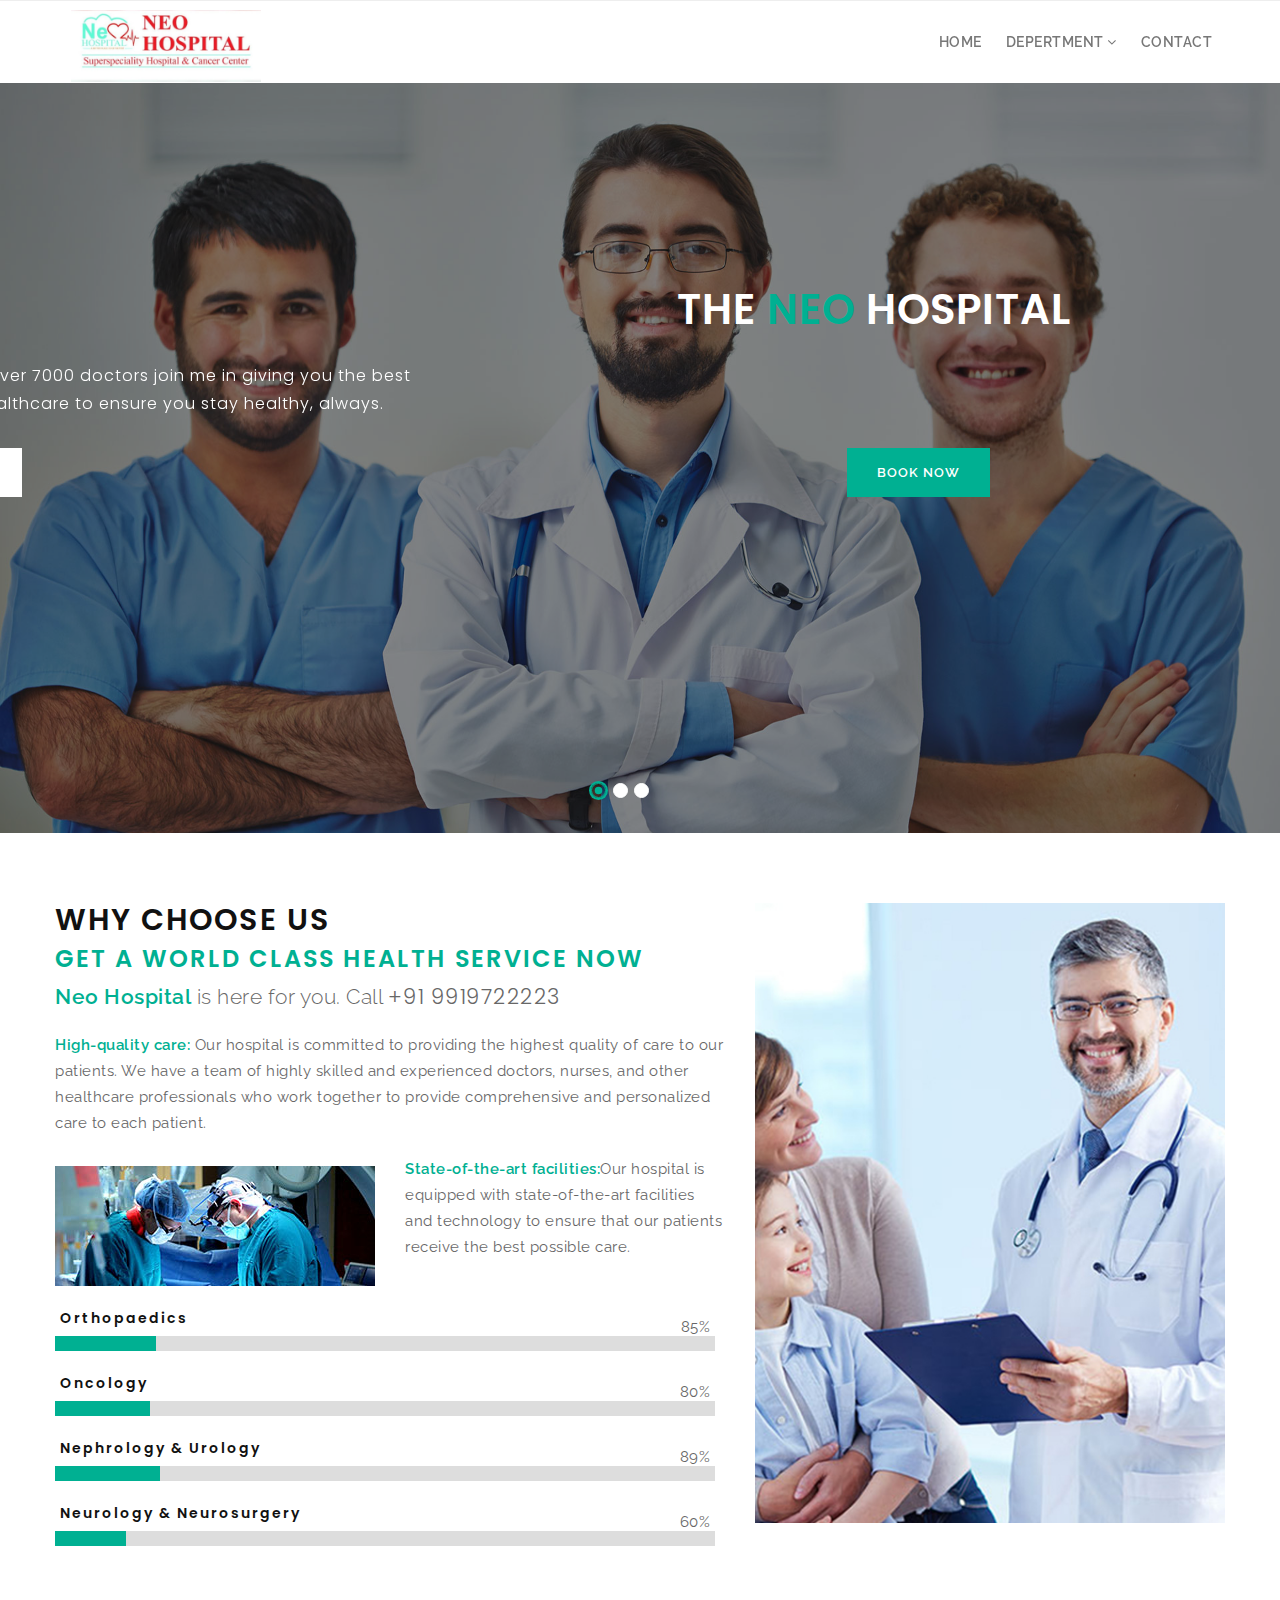
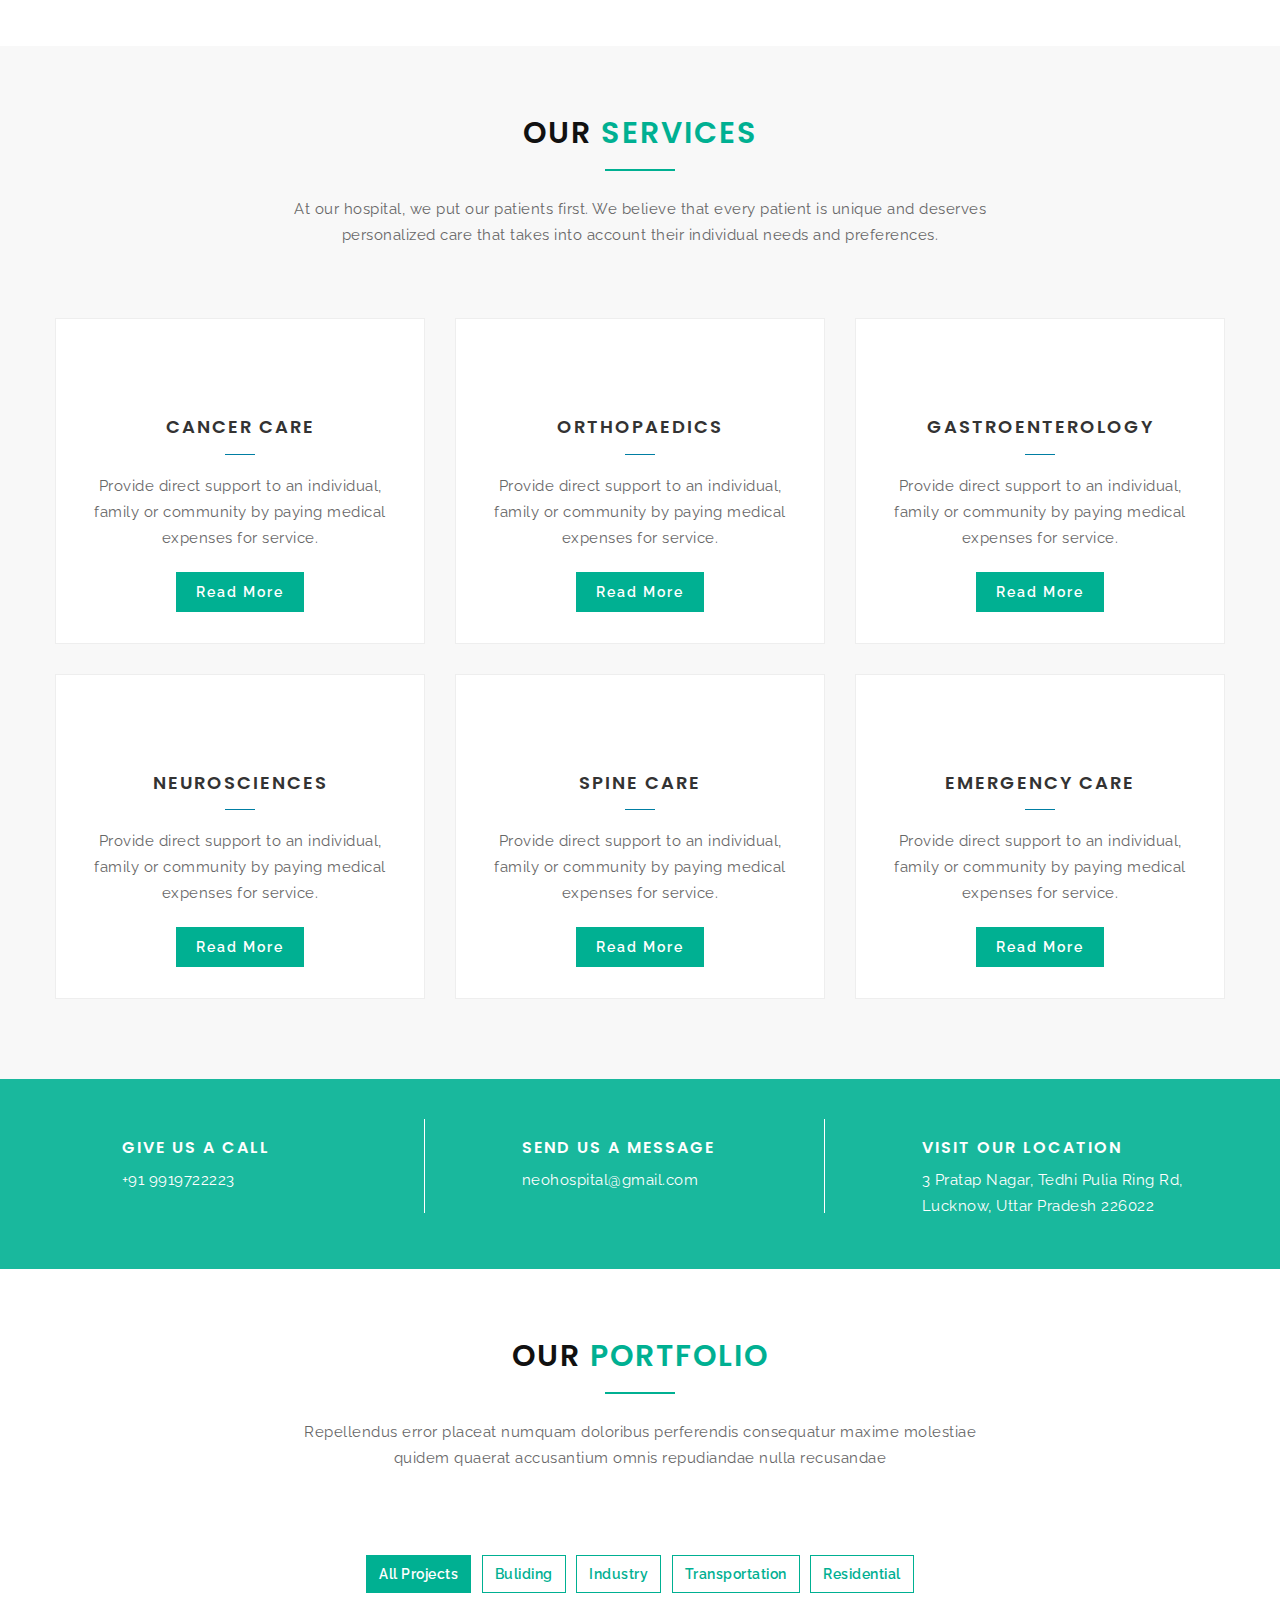
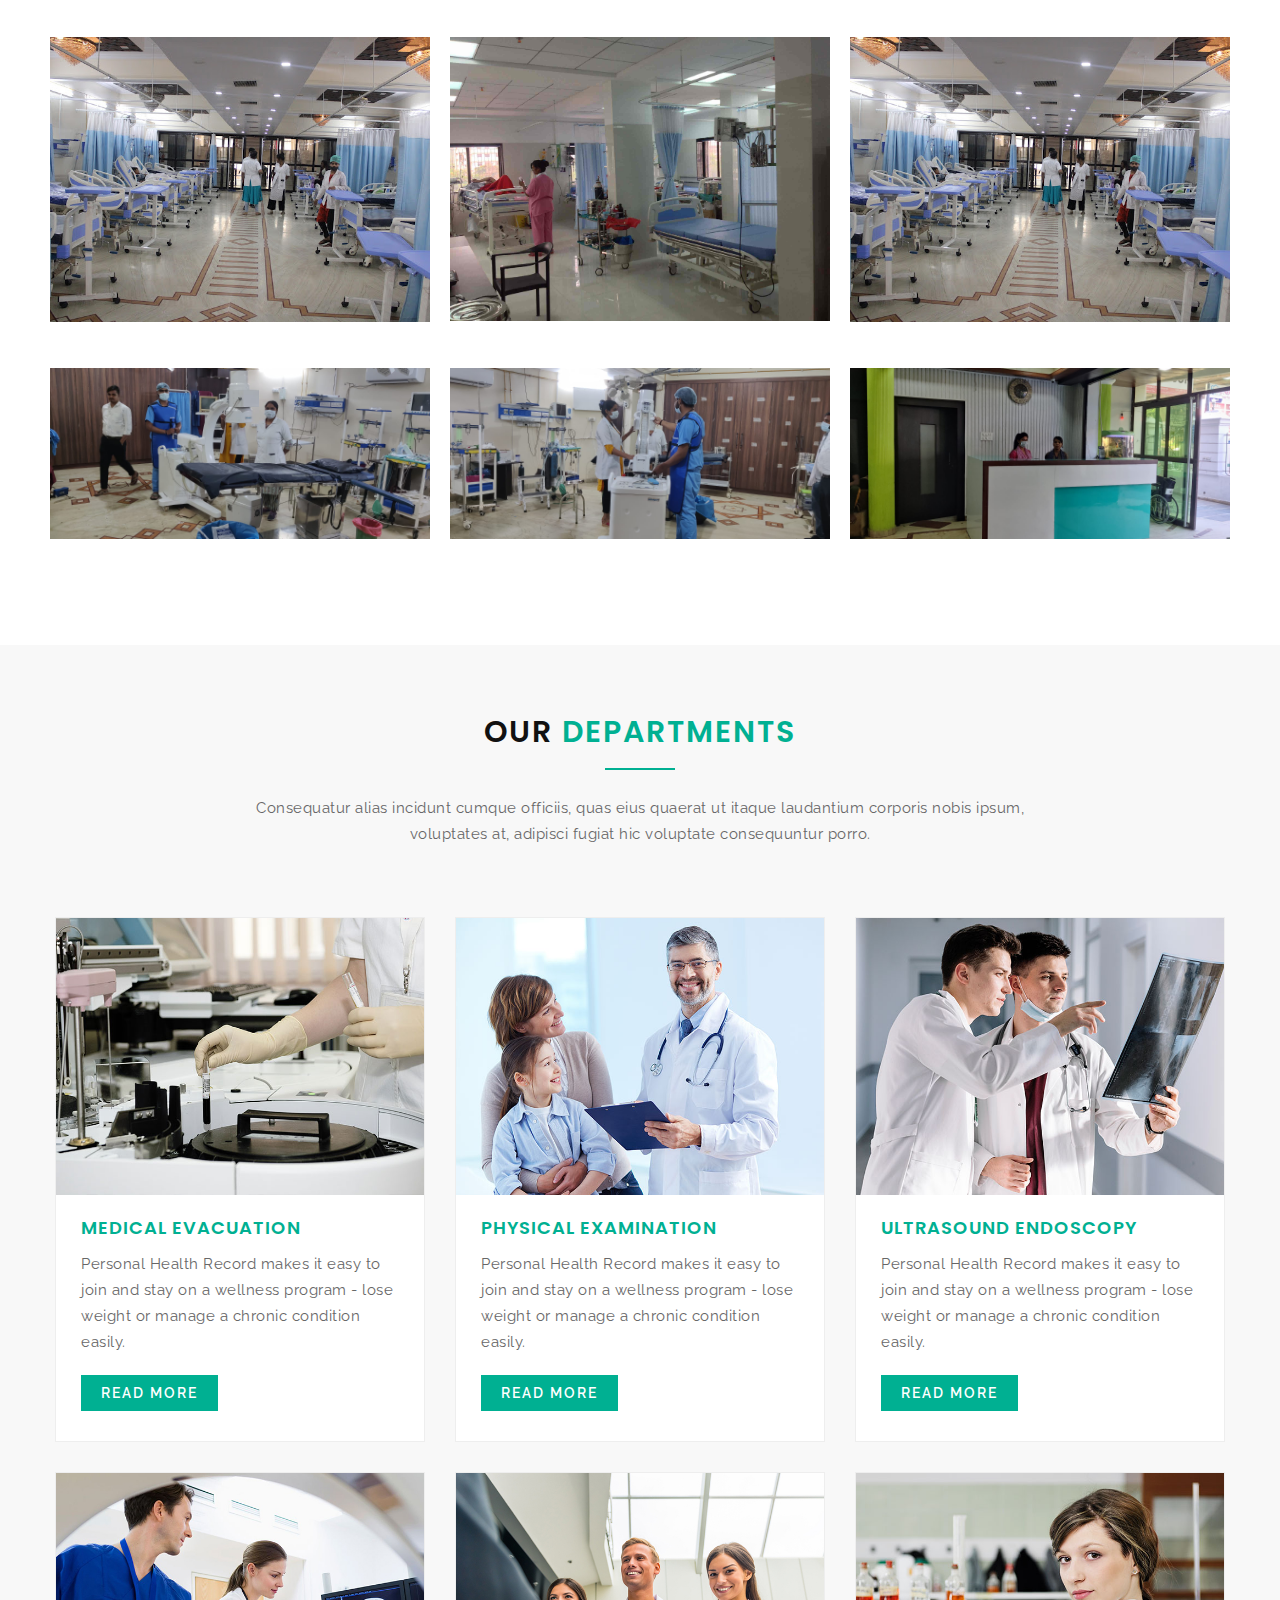
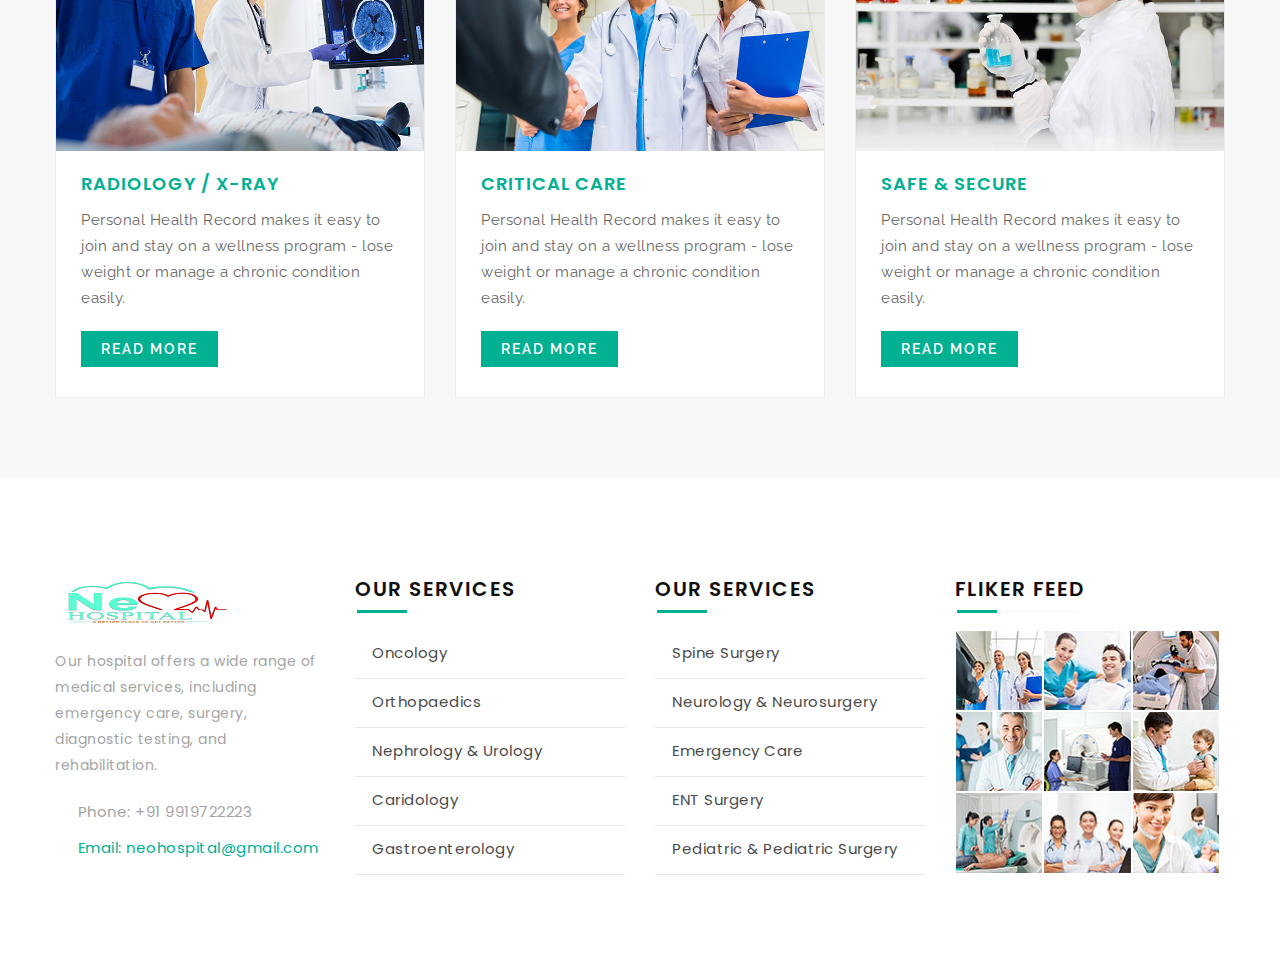
<file: index.html>
<!DOCTYPE html>
<html lang="en">

<head>

    <meta charset="utf-8">
    <meta http-equiv="X-UA-Compatible" content="IE=edge">
    <meta name="viewport" content="width=device-width, initial-scale=1">
    <meta name="description" content="">
    <meta name="author" content="">

    <title>Neo Hospital || Lucknow</title>

    <!-- Bootstrap Core CSS -->
    <link rel="stylesheet" href="css/bootstrap.min.css">
    <link rel="stylesheet" href="https://maxcdn.bootstrapcdn.com/font-awesome/4.4.0/css/font-awesome.min.css">

    <!-- Custom CSS -->
    <link rel="stylesheet" type="text/css" href="css/style.css">

    <!-- Responsive stylesheet  -->
    <link rel="stylesheet" type="text/css" href="css/responsive.css">

    <!-- Favicon -->
    <link href="img/favicon.png" rel="shortcut icon" type="image/png">

    <!-- HTML5 Shim and Respond.js IE8 support of HTML5 elements and media queries -->
    <!-- WARNING: Respond.js doesn't work if you view the page via file:// -->
    <!--[if lt IE 9]>
        <script src="https://oss.maxcdn.com/libs/html5shiv/3.7.0/html5shiv.js"></script>
        <script src="https://oss.maxcdn.com/libs/respond.js/1.4.2/respond.min.js"></script>
    <![endif]-->

</head>
 
<body>

    <div class="preloader"></div>

    <!-- Header navbar start -->
    <!-- <div class="header-topbar style-2">
        <div class="container padding-none">
            <div class="row">
                <div class="col-md-8 col-sm-6 welcome-top">
                    <ul class="list-inline top-icon">
                        <li><i class="fa fa-envelope"></i> contact@youdomain.com</li>
                        <li><i class="fa fa-clock-o"></i> Mon - Sat 8.00 - 18.00</li>
                    </ul>
                </div>
                <div class="col-md-4 col-sm-6">
                    <ul class="list-inline text-right icon-style-1">
                        <li class=" hvr-rectangle-out"><a href="#"><i class="fa fa-twitter" aria-hidden="true"></i></a></li>
                        <li class=" hvr-rectangle-out"><a href="#"><i class="fa fa-instagram" aria-hidden="true"></i></a></li>
                        <li class=" hvr-rectangle-out"><a href="#"><i class="fa fa-linkedin" aria-hidden="true"></i></a></li>
                        <li class=" hvr-rectangle-out"><a href="#"><i class="fa fa-dribbble" aria-hidden="true"></i></a></li>
                        <li class=" hvr-rectangle-out"><a href="#"><i class="fa fa-google-plus" aria-hidden="true"></i></a></li>
                    </ul>
                </div>
            </div>
        </div>
    </div> -->

    <div class="main-navbar conner-style style-2 position-fixed">
        <div class="container padding-none">
            <div class="row">
                <div class="col-md-12">
                    <nav class="navbar navbar-default">
                        <div class="navbar-header">
                            <button type="button" class="navbar-toggle collapsed" data-toggle="collapse" data-target="#bs-example-navbar-collapse-1" aria-expanded="false">
                                <span class="sr-only">Toggle navigation</span>
                                <span class="icon-bar"></span>
                                <span class="icon-bar"></span>
                                <span class="icon-bar"></span>
                            </button>
                            <a class="navbar-brand dis-none" href="index.html"><img src="img/neo/ne24.jpg"  style="height: 72px !important;
                                width: 119%;" alt="">
                                </a>
                            <a class="navbar-brand dis-block" href="index.html"><img src="img/neo/ne24.jpg"  style="height: 72px !important;
                                width: 119%;"  alt="">
                                </a>
                        </div>
                        <div class="collapse navbar-collapse" id="bs-example-navbar-collapse-1" data-hover="dropdown" data-animations-delay="1.8s" data-animations="fadeInUp">
                            
                            <ul class="nav navbar-nav bg-none navbar-right style-3">
                                <li class="dropdown active">
                                    <a href="index.html" class="dropdown-toggle"  role="button" aria-haspopup="true" aria-expanded="false"><span data-hover="Home">Home </span> </a>
                        
                                </li>
                                <li class="dropdown">
                                    <a href="#" class="dropdown-toggle" data-toggle="dropdown" role="button" aria-haspopup="true" aria-expanded="false"><span data-hover="Depertment">Depertment <i class="fa fa-angle-down" aria-hidden="true"></i></span></a>
                                    <ul class="dropdown-menu">
                                        <li><a >Oncology</a></li>
                                        <li><a >Orthopaedics</a></li>
                                        <li><a >Nephrology & Urology</a></li>
                                        <li><a >Gastroenterology</a></li>
                                        <li><a >Spine Surgery</a></li>
                                        <li><a >Neurology & Neurosurgery</a></li>
                                        <li><a >Emergency Care</a></li>
                                        <li><a >ENT Surgery</a></li>
                                        <li><a >Pediatric & Pediatric Surgery</a></li>
                                    </ul>
                                </li>
                               
                                <li class="dropdown">
                                    <a href="contact.html" class="dropdown-toggle"  role="button" aria-haspopup="true" aria-expanded="false"><span data-hover="Contact">Contact </span></a>
                                   
                                </li>
                            
                            </ul>
                        </div>
                    </nav>
                </div>
            </div>
        </div>
    </div>
    <!-- Header navbar end -->

    <!-- Start  bootstrap-touch-slider Slider -->
    <div id="bootstrap-touch-slider" class="carousel bs-slider fade  control-round indicators-line" data-ride="carousel" data-pause="hover" data-interval="5000" >

        <!-- Indicators -->
        <ol class="carousel-indicators">
            <li data-target="#bootstrap-touch-slider" data-slide-to="0" class="active"></li>
            <li data-target="#bootstrap-touch-slider" data-slide-to="1"></li>
            <li data-target="#bootstrap-touch-slider" data-slide-to="2"></li>
        </ol>

        <!-- Wrapper For Slides -->
        <div class="carousel-inner" role="listbox">
            <!-- Third Slide -->
            <div class="item active">
                <!-- Slide Background -->
                <img src="img/bg/3.jpg" alt="Slider Images"  class="slide-image"/>
                <div class="bs-slider-overlay"></div>

                <div class="slide-text slide_style_left">
                    <h1 data-animation="animated fadeInRight">The <span class="color-defult"> Neo </span>Hospital</h1>
                    <p data-animation="animated fadeInLeft">Our team of over 7000 doctors join me in giving you the best <br> of modern healthcare to ensure you stay healthy, always.</p>
                    <a href="#" target="_blank" class="btn btn-default" data-animation="animated fadeInLeft">Read more</a>
                    <a href="#" target="_blank"  class="btn btn-primary" data-animation="animated fadeInRight">Book Now</a>
                </div>
            </div>
            <!-- End of Slide -->

            <!-- Second Slide -->
            <div class="item">            
                <!-- Slide Background -->
                <img src="img/bg/2.jpg" alt="Slider Images" class="slide-image"/>
                <div class="bs-slider-overlay"></div>
                <!-- Slide Text Layer -->
                <div class="slide-text slide_style_center">
                    <h1 data-animation="animated bounceInDown"> Treat<span class="color-defult"> heart</span> disease.</h1>
                    <p data-animation="animated lightSpeedIn">consectetur adipisicing elit. Eligendi vel ipsam deleniti dignissimos <br> corporis consequatur possimus eaque voluptates.</p>
                    <a href="#" target="_blank" class="btn btn-default" data-animation="animated fadeInUp">Read More</a>
                    <a href="#" target="_blank"  class="btn btn-primary" data-animation="animated fadeInDown">Donate Now</a>
                </div>
            </div>
            <!-- End of Slide -->
            
            <!-- Third Slide -->
            <div class="item">            
                <!-- Slide Background -->
                <img src="img/bg/1.jpg" alt="Slider Images"  class="slide-image"/>
                <div class="bs-slider-overlay"></div>
                <!-- Slide Text Layer -->
                <div class="slide-text slide_style_right">
                    <h1 data-animation="animated fadeInLeft">Life Wellness<span class="color-defult"> Programs</span></h1>
                    <p data-animation="animated fadeInRight">Stay in touch and in shape with periodic tips from our <br>in-house  experts on wellness, fitness and nutrition.</p>
                    <a href="#" target="_blank" class="btn btn-default" data-animation="animated fadeInLeft">Read More</a>
                    <a href="#" target="_blank" class="btn btn-primary" data-animation="animated fadeInRight">Donate Now</a>
                </div>
            </div>
            <!-- End of Slide -->
        </div><!-- End of Wrapper For Slides -->

        <!-- Left Control -->
        <a class="left carousel-control" href="#bootstrap-touch-slider" role="button" data-slide="prev">
            <span class="fa fa-angle-left" aria-hidden="true"></span>
            <span class="sr-only">Previous</span>
        </a>

        <!-- Right Control -->
        <a class="right carousel-control" href="#bootstrap-touch-slider" role="button" data-slide="next">
            <span class="fa fa-angle-right" aria-hidden="true"></span>
            <span class="sr-only">Next</span>
        </a>

    </div> <!-- End  bootstrap-touch-slider Slider -->

    <!-- divider start -->
    <!--<section class="about-3col animatedParent animateOnce">
        <div class="container">
            <div class="section-content">
                <div class="row">
                    <div class="about-feature style-2">
                        <div class="col-xs-12 col-sm-6 col-md-6 col-lg-4">
                            <div class="appointment-item">
                                <i class="flaticon-ribbon"></i>
                                <h5><a href="#">Our Doctors</a></h5>
                                <div class="line-border-center bg-gray margin-bottom-20"></div>
                                <p>Choose by name, specialty, city and more.</p>
                                <button class="btn btn-theme btn-sm">Find a Doctor <i class="pe-7s-angle-right"></i></button>
                            </div>
                        </div>
                        <div class="col-xs-12 col-sm-6 col-md-6 col-lg-4">
                            <div class="appointment-item">
                                <i class="flaticon-cardiogram"></i>
                                <h5><a href="#">Department & Service</a></h5>
                                <div class="line-border-center bg-gray margin-bottom-20"></div>
                                <p>Find maps and more for all locations.</p>
                                <button class="btn btn-theme btn-sm">Get Directions <i class="pe-7s-angle-right"></i></button>
                            </div>
                        </div>
                        <div class="col-xs-12 col-sm-6 col-md-6 col-lg-4 center-block">
                            <div class="appointment-item">
                                <i class="flaticon-first-aid-kit"></i>
                                <h5><a href="#">Appointments</a></h5>
                                <div class="line-border-center bg-gray margin-bottom-20"></div>
                                <p>Click in, walk in or call us today.</p>
                                <button class="btn btn-theme btn-sm">Get Appointment <i class="pe-7s-angle-right"></i></button>
                            </div>
                        </div>
                    </div>
                </div>
            </div>
        </div>
    </section> -->
    <!-- divider end -->

    <!-- welcome start -->
    <section>
        <div class="container">
            <div class="section-content">
                <div class="row">
                    <div class="col-md-7">
                        <h2>Why choose us</h2>
                        <h3 class="color-defult">Get a world class Health service now</h3>
                        <p class="lead"><span class="color-defult fw-b">Neo Hospital</span> is here for you. Call <span class="ff-p">+91 9919722223</span></p>
                        <p><span class="color-defult fw-b">High-quality care:</span> Our hospital is committed to providing the highest quality of care to our patients. We have a team of highly skilled and experienced doctors, nurses, and other healthcare professionals who work together to provide comprehensive and personalized care to each patient.</p>
                        <div class="row margin-top-20">
                            <div class="col-md-6">
                                <img class="margin-top-10" src="img/services/s1.jpg" alt="">
                            </div>
                            <div class="col-md-6">
                                <p><span class="color-defult fw-b">State-of-the-art facilities:</span>Our hospital is equipped with state-of-the-art facilities and technology to ensure that our patients receive the best possible care.</p>
                            </div>
                        </div>
                        <div class="clearfix margin-top-20 margin-right-10"> 
                            <div class="skills" data-percent="85%">
                                <div class="title-bar">
                                  <h5>Orthopaedics</h5>
                                </div>
                                <span>85%</span>
                                <div class="skillbar-1"></div>  
                            </div>
                            <div class="skills" data-percent="80%">
                                <div class="title-bar">
                                  <h5>Oncology </h5>
                                </div>
                                <span>80%</span>
                                <div class="skillbar-2"></div>  
                            </div>
                            <div class="skills" data-percent="89%">
                                <div class="title-bar">
                                  <h5>nephrology & urology </h5>
                                </div>
                                <span>89%</span>
                                <div class="skillbar-3"></div>  
                            </div>
                            <div class="skills" data-percent="60%">
                                <div class="title-bar">
                                  <h5>Neurology & Neurosurgery</h5>
                                </div>
                                <span>60%</span>
                                <div class="skillbar-4"></div>  
                            </div>
                        </div>

                    </div>
                    <div class="col-md-5">
                        <div>
                           <img alt="" src="img/services/w1.jpg"> 
                        </div>
                    </div>
                </div>
            </div>
        </div>
    </section>
    <!-- welcome end -->

    <!-- service start -->
    <section class="service-area bg-f8 animatedParent animateOnce">
        <div class="container">
            <div class="section-title">
                <div class="row">
                    <div class="col-md-8 col-md-offset-2 text-center">
                        <h2>Our <span class="color-defult">Services</span></h2>
                        <div class="line-border-center bg-defult"></div>
                        <p>At our hospital, we put our patients first. We believe that every patient is unique and deserves personalized care that takes into account their individual needs and preferences. </p>
                    </div>
                </div>
            </div>
            <div class="section-content">
                <div class="row">
                    <div class="col-xs-12 col-sm-6 col-md-4">
                        <div class="service-item text-center style-3">
                            <span class="flaticon-ribbon"></span>
                            <h4><a href="#">Cancer Care </a></h4>
                            <div class="border-center"></div>
                            <p>  Provide direct support to an individual, family or community by paying medical expenses for service.</p>
                            <button type="submit" class="btn btn-theme margin-top-20" data-text="Send Message">Read More</button>
                        </div>
                    </div>
                    <div class="col-xs-12 col-sm-6 col-md-4">
                        <div class="service-item text-center style-3">
                            <span class="flaticon-broken-bone"></span>
                            <h4><a href="#">Orthopaedics</a></h4>
                            <div class="border-center"></div>
                            <p>  Provide direct support to an individual, family or community by paying medical expenses for service.</p>
                            <button type="submit" class="btn btn-theme margin-top-20" data-text="Send Message">Read More</button>
                        </div>
                    </div>
                    <div class="col-xs-12 col-sm-6 col-md-4">
                        <div class="service-item text-center style-3">
                            <span class="flaticon-stomach"></span>
                            <h4><a href="#">Gastroenterology</a></h4>
                            <div class="border-center"></div>
                            <p>  Provide direct support to an individual, family or community by paying medical expenses for service.</p>
                            <button type="submit" class="btn btn-theme margin-top-20" data-text="Send Message">Read More</button>
                        </div>
                    </div>
                    <div class="col-xs-12 col-sm-6 col-md-4">
                        <div class="service-item text-center style-3">
                            <span class="flaticon-brain-2"></span>
                            <h4><a href="#">Neurosciences</a></h4>
                            <div class="border-center"></div>
                            <p>  Provide direct support to an individual, family or community by paying medical expenses for service.</p>
                            <button type="submit" class="btn btn-theme margin-top-20" data-text="Send Message">Read More</button>
                        </div>
                    </div>
                    <div class="col-xs-12 col-sm-6 col-md-4">
                        <div class="service-item text-center style-3">
                            <span class="flaticon-spine-bone"></span>
                            <h4><a href="#">Spine Care</a></h4>
                            <div class="border-center"></div>
                            <p>  Provide direct support to an individual, family or community by paying medical expenses for service.</p>
                            <button type="submit" class="btn btn-theme margin-top-20" data-text="Send Message">Read More</button>
                        </div>
                    </div>
                    <div class="col-xs-12 col-sm-6 col-md-4">
                        <div class="service-item text-center style-3">
                            <span class="flaticon-virus"></span>
                            <h4><a href="#">Emergency Care</a></h4>
                            <div class="border-center"></div>
                            <p>  Provide direct support to an individual, family or community by paying medical expenses for service.</p>
                            <button type="submit" class="btn btn-theme margin-top-20" data-text="Send Message">Read More</button>
                        </div>
                    </div>
                </div>
            </div>
        </div>
    </section>
    <!-- service end -->

    <!-- appointment start -->
    <!-- <section class=" animatedParent animateOnce">
        <div class="container padding-bottom-none">
            <div class="section-content">
                <div class="row">
                    <div class="col-md-6">
                        <img class="animated fadeInLeftShort slow delay-500 booking-cantact-img" src="img/bg/c1.png" alt="">
                    </div>
                    <div class="col-md-6 bg-f8 padding-tb margin-bottom-80 animated fadeInRightShort slow delay-500">
                        <div class="booking-from">
                            <h2>Make An <span class="color-defult">Appointment</span></h2>
                            <div class="border-style-2 margin-bottom-30"></div>
                            <p class="margin-bottom-30">Consectetur adipisicing elit. Id dignissimos atque debitis esse possimus, <br>fuga tenetur rem et. Vitae, repudiandae.</p>
                            <form method="post" action="#">
                                <div class="row">
                                    <div class="col-md-6">
                                        <input type="text" name="name" id="fname" class="form-control" placeholder="First Name" required>
                                    </div>
                                    <div class="col-md-6">
                                        <input type="text" name="name" id="lname" class="form-control" placeholder="Last Name" required>
                                    </div>
                                    <div class="col-md-6">
                                        <input type="text" name="subject" class="form-control" placeholder="Input Subject" id="subject" required>
                                    </div>
                                    <div class="col-md-6">
                                        <input type="text" name="Reservation" class="form-control" placeholder="Input Date" id="Reservation" required>
                                    </div>
                                    <div class="col-md-6">
                                        <input type="email" name="email" class="form-control" placeholder="Your Email Here" id="email" required>
                                    </div>
                                    <div class="col-md-6">
                                        <input type="text" name="phone" class="form-control" placeholder="Your Phone" id="phone" required>
                                    </div>
                                    <div class="col-md-12">
                                        <div class="contact-textarea">
                                            <textarea class="form-control" rows="6" placeholder="Wright Message" id="message" name="message" required></textarea>
                                            <button class="btn btn-theme" type="submit" value="Submit Form">Send Message</button>
                                        </div>
                                    </div>
                                    <div id="form-messages"></div>
                                </div>
                            </form>
                        </div>
                    </div>
                </div>
            </div>
        </div>
    </section> -->
    <!-- appointment end -->

   <!-- divider start -->
    <section class="service-area over-layer-default" style="background-image:url(img/bg/5.jpg);">
        <div class="container padding-bottom-none padding-top-40">
            <div class="section-content">
                <div class="row">
                    <div class="col-sm-12 col-md-4">
                        <div class="service-item style-1 text-white border-right">
                            <div class="service-icon">
                                <i class="pe-7s-call"></i>
                            </div>
                            <div class="content">
                                <h5><a href="#">Give us a Call</a></h5>
                                <p>+91 9919722223</p>
                            </div>
                        </div>
                    </div>
                    <div class="col-sm-12 col-md-4">
                        <div class="service-item style-1 text-white border-right">
                            <div class="">
                                <i class="pe-7s-mail-open"></i>
                            </div>
                            <div class="content">
                                <h5><a href="#">Send us a Message</a></h5>
                                <p>neohospital@gmail.com</p>
                            </div>
                        </div>
                    </div>
                    <div class="col-sm-12 col-md-4">
                        <div class="service-item style-1 text-white">
                            <div class="">
                                <i class="pe-7s-map-marker"></i>
                            </div>
                            <div class="content">
                                <h5><a href="#">Visit our Location</a></h5>
                                <p>3 Pratap Nagar, Tedhi Pulia Ring Rd, Lucknow, Uttar Pradesh 226022 </p>
                            </div>
                        </div>
                    </div>
                </div>
            </div>
        </div>
    </section>
    <!-- divider end -->

     <!-- portfolio start -->
    <section class="gallery-area">
        <div class="container">
            <div class="section-title">
                <div class="row">
                    <div class="col-md-8 col-md-offset-2 text-center">
                        <h2>Our<span class="color-defult"> Portfolio</span></h2>
                        <div class="line-border-center bg-defult"></div>
                        <p>Repellendus error placeat numquam doloribus perferendis consequatur maxime molestiae <br>quidem quaerat accusantium omnis repudiandae nulla recusandae</p>
                    </div>
                </div>
            </div>
            <div class="section-content">
                <div class="row clearfix">
                    <div class="gallery-filter-item text-center">
                        <ul class="gallery-filter">
                            <li class="active"><a href="#" data-filter="*" class="current">All Projects</a></li>
                            <li class=""><a href="#" data-filter=".gp-two" class="current"> Buliding</a></li>
                            <li class=""><a href="#" data-filter=".gp-three" class="current">Industry</a></li>
                            <li class=""><a href="#" data-filter=".gp-four" class="current">Transportation</a></li>
                            <li class=""><a href="#" data-filter=".gp-five" class="current">Residential</a></li>
                        </ul>
                    </div>

                    <div class="gallery col-3 gutter">
                        <div class="gallery-item gp-two">
                            <div class="thumb">
                                <img src="img/neo/neo4.jpg" alt="">
                                <div>
                                    <div class="gallery-info">
                                        <div class="gallery-btn">
                                            <a href="img/neo/neo4.jpg" data-fancybox-group="gallery" class="lightbox-image" title="lightbox view"> <i class="pe-7s-graph2"></i>  </a>
                                        </div>
                                        <!-- <h4><a href="img/neo/neo4.jpg" data-fancybox-group="gallery" class="lightbox-image" title="lightbox view">Your title here</a></h4>
                                        <p><a href="#">Sub Title here</a></p> -->
                                    </div>
                                </div>
                            </div>
                        </div>
                        <div class="gallery-item gp-three">
                            <div class="thumb">
                                <img src="img/neo/neo5.jpg" alt="">
                                <div>
                                    <div class="gallery-info">
                                        <div class="gallery-btn">
                                            <a href="img/neo/neo5.jpg" data-fancybox-group="gallery" class="lightbox-image" title="lightbox view"> <i class="pe-7s-graph2"></i>  </a>
                                        </div>
                                        <!-- <h4><a href="img/portfolio/2.jpg" data-fancybox-group="gallery" class="lightbox-image" title="lightbox view">Your title here</a></h4>
                                        <p><a href="#">Sub Title here</a></p> -->
                                    </div>
                                </div>
                            </div>
                        </div>
                        <div class="gallery-item gp-four">
                            <div class="thumb">
                                <img src="img/neo/neo7.jpg" alt="">
                                <div class="">
                                    <div class="gallery-info">
                                        <div class="gallery-btn">
                                            <a href="img/neo/neo7.jpg" data-fancybox-group="gallery" class="lightbox-image" title="lightbox view"> <i class="pe-7s-graph2"></i>  </a>
                                        </div>
                                        <!-- <h4><a href="img/portfolio/3.jpg" data-fancybox-group="gallery" class="lightbox-image" title="lightbox view">Your title here</a></h4>
                                        <p><a href="#">Sub Title here</a></p> -->
                                    </div>
                                </div>
                            </div>
                        </div>
                        <div class="gallery-item gp-five">
                            <div class="thumb">
                                <img src="img/neo/neo9.jpg" alt="">
                                <div class="">
                                    <div class="gallery-info">
                                        <div class="gallery-btn">
                                            <a href="img/neo/neo9.jpg" data-fancybox-group="gallery" class="lightbox-image" title="lightbox view"> <i class="pe-7s-graph2"></i>  </a>
                                        </div>
                                        <!-- <h4><a href="img/portfolio/4.jpg" data-fancybox-group="gallery" class="lightbox-image" title="lightbox view">Your title here</a></h4>
                                        <p><a href="#">Sub Title here</a></p> -->
                                    </div>
                                </div>
                            </div>
                        </div>
                        <div class="gallery-item gp-two">
                            <div class="thumb">
                                <img src="img/neo/neo10.jpg" alt="">
                                <div class="">
                                    <div class="gallery-info">
                                        <div class="gallery-btn">
                                            <a href="img/neo/neo10.jpg" data-fancybox-group="gallery" class="lightbox-image" title="lightbox view"> <i class="pe-7s-graph2"></i>  </a>
                                        </div>
                                        <!-- <h4><a href="img/portfolio/5.jpg" data-fancybox-group="gallery" class="lightbox-image" title="lightbox view">Your title here</a></h4>
                                        <p><a href="#">Sub Title here</a></p> -->
                                    </div>
                                </div>
                            </div>
                        </div>
                        <div class="gallery-item gp-three">
                            <div class="thumb">
                                <img src="img/neo/neo13.jpg" alt="">
                                <div class="">
                                    <div class="gallery-info">
                                        <div class="gallery-btn">
                                            <a href="img/neo/neo13.jpg" data-fancybox-group="gallery" class="lightbox-image" title="lightbox view"> <i class="pe-7s-graph2"></i>  </a>
                                        </div>
                                        <!-- <h4><a href="img/portfolio/6.jpg" data-fancybox-group="gallery" class="lightbox-image" title="lightbox view">Your title here</a></h4>
                                        <p><a href="#">Sub Title here</a></p> -->
                                    </div>
                                </div>
                            </div>
                        </div>
                    </div>
                </div>
            </div>
        </div>
    </section>
    <!-- portfolio end -->

   <!-- divider start -->
    <!-- <section class="divider divider-video over-layer-white" style="background-image:url(img/bg/6.jpg);">
        <div class="container">
            <div class="row">
                <div class="col-md-12 text-center">
                    <a href="https://youtu.be/vX-lG9nb1fU" data-fancybox-group="gallery" class="lightbox-image" title="lightbox view"><i class="icon icon-Play"></i></a>    
                </div> 
            </div> 
        </div> 
    </section> -->
    <!-- divider end -->

    <!-- department start -->    
    <section class="bg-f8">
        <div class="container">
            <div class="section-title">
                <div class="row">
                    <div class="col-md-8 col-md-offset-2">
                        <div class="text-center">
                            <h2>OUR <span class="color-defult"> DEPARTMENTS</span></h2>
                            <div class="line-border-center bg-defult"></div>
                            <p>Consequatur alias incidunt cumque officiis, quas eius quaerat ut itaque laudantium corporis nobis ipsum, voluptates at, adipisci fugiat hic voluptate consequuntur porro.</p>
                        </div>
                    </div>
                </div> 
            </div>
            
            <div class="section-content">
                <div class="row">
                    <div class="col-md-4 col-sm-6">
                        <div class="practice-item-1">
                            <div class="practice-img">
                                <a href="#">
                                    <img src="img/services/4.jpg" alt="">
                                    <span class="flaticon-heart-1"></span>
                                </a>
                            </div>
                            <div class="practice-content">
                                <h4><a href="#">Medical evacuation</a></h4>
                                <p>Personal Health Record makes it easy to join and stay on a wellness program - lose weight or manage a chronic condition easily.</p>
                                <a href="#" class="btn-theme hvr-bounce-to-top"> Read more</a>
                            </div>
                        </div>
                    </div>
                    <div class="col-md-4 col-sm-6">
                        <div class="practice-item-1">
                            <div class="practice-img">
                                <a href="#">
                                    <img src="img/services/5.jpg" alt="">
                                    <span class="flaticon-heart-1"></span>
                                </a>
                            </div>
                            <div class="practice-content">
                                <h4><a href="#"> Physical examination</a></h4>
                                <p>Personal Health Record makes it easy to join and stay on a wellness program - lose weight or manage a chronic condition easily.</p>
                                <a href="#" class="btn-theme hvr-bounce-to-top"> Read more</a>
                            </div>
                        </div>
                    </div>
                    <div class="col-md-4 col-sm-6">
                        <div class="practice-item-1">
                            <div class="practice-img">
                                <a href="#">
                                    <img src="img/services/6.jpg" alt="">
                                    <span class="flaticon-heart-1"></span>
                                </a>
                            </div>
                            <div class="practice-content">
                                <h4><a href="#"> Ultrasound Endoscopy</a></h4>
                                <p>Personal Health Record makes it easy to join and stay on a wellness program - lose weight or manage a chronic condition easily.</p>
                                <a href="#" class="btn-theme hvr-bounce-to-top"> Read more</a>
                            </div>
                        </div>
                    </div>
                    <div class="col-md-4 col-sm-6">
                        <div class="practice-item-1">
                            <div class="practice-img">
                                <a href="#">
                                    <img src="img/services/1.jpg" alt="">
                                    <span class="flaticon-heart-1"></span>
                                </a>
                            </div>
                            <div class="practice-content">
                                <h4><a href="#"> Radiology / X-Ray</a></h4>
                                <p>Personal Health Record makes it easy to join and stay on a wellness program - lose weight or manage a chronic condition easily.</p>
                                <a href="#" class="btn-theme hvr-bounce-to-top"> Read more</a>
                            </div>
                        </div>
                    </div>
                    <div class="col-md-4 col-sm-6">
                        <div class="practice-item-1">
                            <div class="practice-img">
                                <a href="#">
                                    <img src="img/services/8.jpg" alt="">
                                    <span class="flaticon-heart-1"></span>
                                </a>
                            </div>
                            <div class="practice-content">
                                <h4><a href="#"> CRITICAL CARE</a></h4>
                                <p>Personal Health Record makes it easy to join and stay on a wellness program - lose weight or manage a chronic condition easily.</p>
                                <a href="#" class="btn-theme hvr-bounce-to-top"> Read more</a>
                            </div>
                        </div>
                    </div>
                    <div class="col-md-4 col-sm-6">
                        <div class="practice-item-1">
                            <div class="practice-img">
                                <a href="#">
                                    <img src="img/services/3.jpg" alt="">
                                    <span class="flaticon-heart-1"></span>
                                </a>
                            </div>
                            <div class="practice-content">
                                <h4><a href="#"> Safe & Secure</a></h4>
                                <p>Personal Health Record makes it easy to join and stay on a wellness program - lose weight or manage a chronic condition easily.</p>
                                <a href="#" class="btn-theme hvr-bounce-to-top"> Read more</a>
                            </div>
                        </div>
                    </div>
                </div>
            </div>
        </div>
    </section>
    <!-- department end -->

    

    <!-- Counter start -->
    <!-- <section class="funfact-field over-layer-default" style="background-image: url('img/bg/6.jpg')">
        <div class="container-fluid">
            <div class="row">
                <div class="col-md-3 col-sm-6 col-xs-6">
                    <div class="counter-col text-center">
                        <i class="flaticon-heart"></i>
                        <div class="count">
                            <div class="start-count">25</div>
                            <h4>Heart Transplants</h4>
                        </div>
                    </div>
                </div>
                <div class="col-md-3 col-sm-6 col-xs-6">
                    <div class="counter-col text-center">
                        <i class="flaticon-human-lungs"></i>
                        <div class="count">
                            <div class="start-count">979</div>
                            <h4>BARIATRIC SURGERY</h4>
                        </div>
                    </div>
                </div>
                <div class="col-md-3 col-sm-6 col-xs-6">
                    <div class="counter-col text-center">
                        <i class="flaticon-kidney"></i>
                        <div class="count">
                            <div class="start-count">5264</div>
                            <h4>CRITICAL CARE</h4>
                        </div>
                    </div>
                </div>
                <div class="col-md-3 col-sm-6 col-xs-6">
                    <div class="counter-col text-center">
                        <i class="flaticon-first-aid-kit"></i>
                        <div class="count">
                            <div class="start-count border-none">119</div>
                            <h4>EXTPART Doctor</h4>
                        </div>
                    </div>
                </div>
            </div>
        </div>
    </section> -->
    <!-- Counter end -->

    <!-- Testimonial start -->
    <!-- <section class="testimonial">
        <div class="container">
            <div class="section-title">
                <div class="row">
                    <div class="col-md-8 col-md-offset-2 text-center">
                        <h2>Our <span class="color-defult"> Clients</span> Say</h2>
                        <div class="line-border-center bg-defult"></div>
                        <p>Repellendus error placeat numquam doloribus perferendis consequatur maxime molestiae soluta Corporis quidem quaerat accusantium omnis repudiandae nulla recusandae</p>
                    </div>
                </div>
            </div>
            <div class="section-content">
                <div class="row">
                    <div class="col-md-8 col-md-offset-2">
                        <div class="testimonial-carousel-one">
                            <div class="item">
                                <div class="testimonial-item text-center">
                                    <div class="testimonial-author">
                                        <div class="author-img">
                                            <img class="img-responsive" src="img/testimonial/1.png" alt="" />
                                        </div>
                                        <h4>John Daniel</h4>
                                        <h6>business man</h6>
                                        <ul>
                                            <li><i class="fa fa-star" aria-hidden="true"></i></li>
                                            <li><i class="fa fa-star" aria-hidden="true"></i></li>
                                            <li><i class="fa fa-star" aria-hidden="true"></i></li>
                                            <li><i class="fa fa-star" aria-hidden="true"></i></li>
                                            <li><i class="fa fa-star" aria-hidden="true"></i></li>
                                        </ul>
                                    </div>
                                    <p>consectetur adipisicing elit. Nemo ex doloremque maiores quas, cumque commodi eaque molestiae in ratione nam obcaecati nihil provident illum eius sed ullam amet, expedita molestias iusto.</p> 
                                </div>
                            </div>
                            <div class="item">
                                <div class="testimonial-item text-center">
                                    <div class="testimonial-author">
                                        <div class="author-img">
                                            <img class="img-responsive" src="img/testimonial/2.png" alt="" />
                                        </div>
                                        <h4>John Daniel</h4>
                                        <h6>business man</h6>
                                        <ul>
                                            <li><i class="fa fa-star" aria-hidden="true"></i></li>
                                            <li><i class="fa fa-star" aria-hidden="true"></i></li>
                                            <li><i class="fa fa-star" aria-hidden="true"></i></li>
                                            <li><i class="fa fa-star" aria-hidden="true"></i></li>
                                            <li><i class="fa fa-star" aria-hidden="true"></i></li>
                                        </ul>
                                    </div>
                                    <p>consectetur adipisicing elit. Nemo ex doloremque maiores quas, cumque commodi eaque molestiae in ratione nam obcaecati nihil provident illum eius sed ullam amet, expedita molestias iusto.</p> 
                                </div>
                            </div>
                            <div class="item">
                                <div class="testimonial-item text-center">
                                    <div class="testimonial-author">
                                        <div class="author-img">
                                            <img class="img-responsive" src="img/testimonial/3.png" alt="" />
                                        </div>
                                        <h4>John Daniel</h4>
                                        <h6>business man</h6>
                                        <ul>
                                            <li><i class="fa fa-star" aria-hidden="true"></i></li>
                                            <li><i class="fa fa-star" aria-hidden="true"></i></li>
                                            <li><i class="fa fa-star" aria-hidden="true"></i></li>
                                            <li><i class="fa fa-star" aria-hidden="true"></i></li>
                                            <li><i class="fa fa-star" aria-hidden="true"></i></li>
                                        </ul>
                                    </div>
                                    <p>consectetur adipisicing elit. Nemo ex doloremque maiores quas, cumque commodi eaque molestiae in ratione nam obcaecati nihil provident illum eius sed ullam amet, expedita molestias iusto.</p> 
                                </div>
                            </div>
                        </div>
                    </div>
                </div>
            </div>
        </div>
    </section> -->
    <!-- Testimonial end -->
    

    <!-- Footer Style start -->
    <footer class="bg-faded">
        <div class="container">
            <div class="section-content">
                <div class="row margin-top-30">
                    <div class="col-md-3">
                      <div class="footer-item footer-widget-one">
                          <img alt="" src="img/neo.png" class="footer-logo">
                          <p>Our hospital offers a wide range of medical services, including emergency care, surgery, diagnostic testing, and rehabilitation. </p>

                          <ul class="address">
                            <li><i class="pe-7s-call"></i>Phone:  +91 9919722223</li>
                            <li><i class="pe-7s-mail"></i><a href="mailto:">Email: neohospital@gmail.com</a></li>
                          </ul>
                          
                          <!-- <hr>
                          <ul class="social-icon bg-theme">
                            <li><a href="#"><i class="fa fa-twitter" aria-hidden="true"></i></a></li>
                            <li><a href="#"><i class="fa fa-facebook" aria-hidden="true"></i></a></li>
                            <li><a href="#"><i class="fa fa-instagram" aria-hidden="true"></i></a></li>
                            <li><a href="#"><i class="fa fa-linkedin" aria-hidden="true"></i></a></li>
                            <li><a href="#"><i class="fa fa-dribbble" aria-hidden="true"></i></a></li>
                          </ul> -->
                        </div>
                    </div>
                    <div class="col-md-3">
                      <div class="footer-item">
                        <div class="footer-title">
                          <h4>Our Services </h4>
                          <div class="border-style-2"></div>
                        </div>
                        <ul class="footer-list border-deshed color-icon">
                          <li><i class="pe-7s-angle-right"></i><a href="#">Oncology</a></li>
                          <li><i class="pe-7s-angle-right"></i><a href="#">Orthopaedics</a></li>
                          <li><i class="pe-7s-angle-right"></i><a href="#">Nephrology & Urology</a></li>
                          <li><i class="pe-7s-angle-right"></i><a href="#">Caridology</a></li>
                          <li><i class="pe-7s-angle-right"></i><a href="#">Gastroenterology</a></li>
                        </ul>
                      </div>
                    </div>
                    <div class="col-md-3">
                      <div class="footer-item">
                        <div class="footer-title">
                          <h4>Our Services </h4>
                          <div class="border-style-2"></div>
                        </div>
                        <ul class="footer-list border-deshed color-icon">
                          <li><i class="pe-7s-angle-right"></i><a href="#">Spine Surgery</a></li>
                          <li><i class="pe-7s-angle-right"></i><a href="#">Neurology & Neurosurgery</a></li>
                          <li><i class="pe-7s-angle-right"></i><a href="#">Emergency Care</a></li>
                          <li><i class="pe-7s-angle-right"></i><a href="#">ENT Surgery</a></li>
                          <li><i class="pe-7s-angle-right"></i><a href="#">Pediatric & Pediatric Surgery</a></li>
                        </ul>
                      </div>
                    </div>
                    <div class="col-md-3">
                      <div class="footer-item">
                        <div class="footer-item clearfix">
                          <div class="footer-title">
                            <h4>Fliker Feed</h4>
                            <div class="border-style-1"></div>
                          </div>
                          <div class="flicker-feed gutter">
                            <a href="img/flicker/1.jpg" class="lightbox-image" title="Image Caption Here"><img src="img/flicker/1.jpg" alt=""></a>
                            <a href="img/flicker/2.jpg" class="lightbox-image" title="Image Caption Here"><img src="img/flicker/2.jpg" alt=""></a>
                            <a href="img/flicker/3.jpg" class="lightbox-image" title="Image Caption Here"><img src="img/flicker/3.jpg" alt=""></a>
                            <a href="img/flicker/4.jpg" class="lightbox-image" title="Image Caption Here"><img src="img/flicker/4.jpg" alt=""></a>
                            <a href="img/flicker/5.jpg" class="lightbox-image" title="Image Caption Here"><img src="img/flicker/5.jpg" alt=""></a>
                            <a href="img/flicker/6.jpg" class="lightbox-image" title="Image Caption Here"><img src="img/flicker/6.jpg" alt=""></a>
                            <a href="img/flicker/7.jpg" class="lightbox-image" title="Image Caption Here"><img src="img/flicker/7.jpg" alt=""></a>
                            <a href="img/flicker/8.jpg" class="lightbox-image" title="Image Caption Here"><img src="img/flicker/8.jpg" alt=""></a>
                            <a href="img/flicker/9.jpg" class="lightbox-image" title="Image Caption Here"><img src="img/flicker/9.jpg" alt=""></a>
                          </div>
                        </div>
                      </div>
                    </div>
                </div>
            </div>
        </div>
    </footer>
         
    <!--My firsrt git hub   -->

    <!-- <section class="footer-copy-right bg-f9">
      <div class="container">
        <div class="row">
          <div class="col-12 text-center">
            <p><a target="_blank" href="https://www.templateshub.net">Templates Hub</a></p>
          </div>
        </div>
      </div>
    </section> -->
    <!-- Footer Style End -->

  
    <a href="#" class="scrollup"><i class="pe-7s-up-arrow" aria-hidden="true"></i></a>
    <!-- jQuery -->
    <script type="text/javascript" src="js/jquery.min.js"></script>

    <!-- Bootstrap Core JavaScript -->
    <script type="text/javascript" src="js/bootstrap.min.js"></script>

    <!-- all plugins and JavaScript -->
    <script type="text/javascript" src="js/bootstrap-datepicker.min.js"></script>
    <script type="text/javascript" src="js/css3-animate-it.js"></script>
    <script type="text/javascript" src="js/bootstrap-dropdownhover.min.js"></script>
    <script type="text/javascript" src="js/owl.carousel.min.js"></script>
    <script type="text/javascript" src="js/gallery.js"></script>
    <script type="text/javascript" src="js/player.min.js"></script>
    <script type="text/javascript" src="js/retina.js"></script>
    <script type="text/javascript" src="js/comming-soon.js"></script>

    <!-- Main Custom JS -->
    <script type="text/javascript" src="js/script.js"></script>


</body>



</html>
</file>
<file: css/style.css>
@charset "utf-8";

/* CSS Document 

Project Name:  Medicative Hospital || Health and Medical HTML5 Template
Version:  1.0   
Author Name: bdcoder / Set PVT.
Support Email : shakil.shakil.ahsan@gmail.com
Design By: Md Shakil Ahsan
Creation Date: 24 May 2018

*****=====***** TABLE OF CONTENT *****=====*****

01. IMPORTED STYLE CSS
02. GENERAL CSS
03. Background Over Layer CSS
04. Section Title Css
05. Scrollup CSS
06. Header top Style Css
07. Navbar Style Css
08. Main Slider Style Css
09. About Style Css
10. Testimonal Style Css
11. Practice Style Css
12. Counter / Funfact Style Css
13. Progressber  Style Css
14. Service Style Css
15. Team Style Css
16. Choose Us Style Css
17. Blog Style Css
18. Contact Style Css
19. Footer Style Css
20. Error Style css
21. Gallery Style css
22. Inner style Css
23. Image Background style Css

*/

/*****=====*****=====*****=====*****=====
    01. IMPORTED STYLE CSS
=====*****=====*****=====*****=====*****/

/* GOOGLE FONTs */
@import url('https://fonts.googleapis.com/css?family=Poppins|Raleway');

/* OTHER IMPORTED CSS */
@import url('animations.css');
@import url('owl.css');
@import url('font-awesome.min.css');
@import url('animate.min.css');
@import url('flaticon.css');
@import url('pe-icon-7-stroke.css');
@import url('stroke-gap.css');
@import url('magnific-popup.css');
@import url('fancyBox.css');
@import url('bootstrap-dropdownhover.css');
/*@import url('player.css');*/
@import url('bootstrap-datepicker.min.css');

/*****=====*****=====*****=====*****=====
    02. General CSS 
=====*****=====*****=====*****=====*****/

body {
    background: #ffffff;
    font-family: 'Raleway', sans-serif;
    font-size: 15px;
    font-weight: 400;
    letter-spacing: .5px;
    line-height: 26px;
    color: #676767;
}

/* Common CSS */
h1,
h2,
h3,
h4,
h5,
h6 {
    font-family: 'Poppins', sans-serif;
    color: #111111;
    font-weight: 600;
    margin-top: 0;
    margin-bottom: 10px;
    padding: 0;
    text-transform: uppercase;
    letter-spacing: 2px;
}

p {
    margin: 0;
    padding: 0;
}
a {
    text-decoration: none;
    color: #00B092;
    -webkit-transition: all 0.3s ease-in-out;
    -moz-transition: all 0.3s ease-in-out;
    -o-transition: all 0.3s ease-in-out;
    -ms-transition: all 0.3s ease-in-out;
    transition: all 0.3s ease-in-out;
}
a:focus,
a:hover {
    text-decoration: none;
    -webkit-transition: all 0.3s ease-in-out;
    -moz-transition: all 0.3s ease-in-out;
    -o-transition: all 0.3s ease-in-out;
    -ms-transition: all 0.3s ease-in-out;
    transition: all 0.3s ease-in-out;
}
ul {
    margin: 0;
    padding: 0;
}
ul li {
    list-style-type: none;
    margin: 0;
    padding: 0;
}
img {
    width: 100%;
    max-width: 100%;
    height: auto;
}
section {
    background-size: cover;
    background-repeat: no-repeat;
    background-position: center;
    background-attachment: fixed;

}
.container,
.container-fluid{
    padding: 70px 0 50px;
}

.hvr-rectangle-out:before {
    background: #00B092;
}

/* Form CSS */

.form-control {
    font-family: 'Poppins', sans-serif;
    resize: none;
    height: 55px;
    margin-bottom: 20px;
    box-shadow: none;
    -webkit-box-shadow: none;
    -moz-box-shadow: none;
    border-radius: 0px;
    -moz-border-radius: 0px;
    -webkit-border-radius: 0px;
}
.form-control:focus {
    border-color: #333;
    box-shadow: none;
    -webkit-box-shadow: none;
    -moz-box-shadow: none;
}
::-webkit-input-placeholder {
    color: #999 !important;
}
::-moz-placeholder {
    color: #999 !important;
}
:-ms-input-placeholder {
    color: #999 !important;
}
input:-moz-placeholder {
    color: #999 !important;
}
.line-border-center {
    height: 2px;
    text-align: center;
    margin: auto;
    width: 70px;
    background: #333;
    margin-top: 20px;
    margin-bottom: 25px;
}
.line-border-center.bg-gray {
    background: #eee;
}
.small-line-border-center {
    position: relative;
}
.small-line-border-center::after {
    top: 15px;
    content: "";
    height: 2px;
    left: 0;
    right: 0;
    text-align: center;
    margin: auto;
    position: absolute;
    width: 70px;
    background: #00B092;
}

.small-line-border {
    position: relative;
}

.small-line-border::after {
    top: 5px;
    content: "";
    height: 2px;
    left: 0;
    position: absolute;
    width: 70px;
    background: #00B092;
}


.small-line-border-2 {
    position: relative;
}

.small-line-border-2::before {
    top: 6px;
    content: "";
    height: 1px;
    left: 0;
    position: absolute;
    width: 250px;
    background: #EEE;
}
.small-line-border-2::after {
    top: 5px;
    content: "";
    height: 2px;
    left: 0;
    position: absolute;
    width: 70px;
    background: #00B092;
}
.z-index-3 {
    z-index: 9;
}

/* Btn CSS */
.btn-simple {
    padding: 12px 30px;
    border-radius: 0;
    border: none;
    background: #00B092;
    color: #ffffff;
    font-weight: 600;
    margin-top: 20px;
    text-transform: uppercase;
    -webkit-transition: all 0.4s ease-in-out;
    -moz-transition: all 0.4s ease-in-out;
    -o-transition: all 0.4s ease-in-out;
    -ms-transition: all 0.4s ease-in-out;
    transition: all 0.4s ease-in-out;
}
.btn-simple:hover {
    color: #00B092;
    background: #333;
    -webkit-transition: all 0.4s ease-in-out;
    -moz-transition: all 0.4s ease-in-out;
    -o-transition: all 0.4s ease-in-out;
    -ms-transition: all 0.4s ease-in-out;
    transition: all 0.4s ease-in-out;
}
.btn-theme,
.btn-price {
    background: #00b092;
    border: medium none;
    border-radius: 0;
    color: #fff;
    font-weight: 600;
    letter-spacing: 2px;
    padding: 10px 25px;
    text-transform: uppercase;
    -webkit-transition: all 0.4s ease-in-out;
    -moz-transition: all 0.4s ease-in-out;
    -o-transition: all 0.4s ease-in-out;
    -ms-transition: all 0.4s ease-in-out;
    transition: all 0.4s ease-in-out;
}
.btn-theme:hover,
.btn-price:hover {
    color: #ffffff;
    background: #007EA3;
    border: none;
    -webkit-transition: all 0.4s ease-in-out;
    -moz-transition: all 0.4s ease-in-out;
    -o-transition: all 0.4s ease-in-out;
    -ms-transition: all 0.4s ease-in-out;
    transition: all 0.4s ease-in-out;
}

.btn-price {
    padding: 16px 20px;
}
.btn-price:hover {
    background-color: #007EA3;
    color: #FFF;
}
.btn {
    border-radius: 0;
}

.btn-topbar {
    letter-spacing: 2px;
    text-transform: uppercase;
    padding: 8px 15px;
    font-size: 13px;
    margin-top: -1px;
    margin-right: 15px;
}
.btn-topbar:hover {
    border-color: #333;
}
.hvr-shutter-out-vertical:before {
    background: #333;
}

.btn-mid {
    padding: 10px 22px;
}

.color-333 {
    color: #333!important;
}
.color-white {
    color: #FFF !important;
}
.pt90 {
    padding-top: 90px;
    padding-bottom: 90px;
}
button {
    border: none;
}
.bounceInDown,.bounceInLeft,
.bounceInRight,.bounceInUp,.fadeInDown,
.fadeInLeft, .fadeInRight,.fadeInUp {
    opacity: 1;
}

.about .about-feature,
.blog-area .blog-feature,
.divider .about-feature{
    display: -webkit-flex; 
    display: flex; 
    -webkit-flex-wrap: wrap;
    flex-wrap: wrap;
    -webkit-justify-content: center;
    justify-content: center;
    width: 100%;
    margin: 0 auto;
}
        
.header-topbar {
    background-color: #007EA3;
    padding: 15px 0;
    color: #fff;
}
.top-icon i {
    font-size: 16px;
    color: #333;
}
.top-icon {
    margin-top: 0;
}
.welcome-top p {
    text-transform: uppercase;
    font-size: 11px;
    margin-top: 5px;
    letter-spacing: 2px;
}


/*****=====*****=====*****=====*****=====
    03. Background Over Layer CSS
=====*****=====*****=====*****=====*****/

.over-layer-black, 
.over-layer-black-2 {
    position: relative;
}
.over-layer-black:before, 
.over-layer-black-2 {
    content: "";
    position: absolute;
    top: 0;
    left: 0;
    width: 100%;
    height: 100%;
    background-color: rgba(0, 0, 0, 0.7);
}

.over-layer-white,
.over-layer-white-1 {
    position: relative;
}
.over-layer-white:before,
.over-layer-white-1:before {
    content: "";
    position: absolute;
    top: 0;
    left: 0;
    width: 100%;
    height: 100%;
    z-index: 0;
}

.over-layer-white:before {
    background-color: rgba(255, 255, 255, 0.82);
}
.over-layer-white-1:before {
    background-color: rgba(255, 255, 255, 0.2);
}
.over-layer-white.call-action .content {
    color: #777;
}
.over-layer-white.divider-video a i {
    color: #00b092;
}

.over-layer-default,
.over-layer-default-light { 
    position: relative;
}
.over-layer-default:before,
.over-layer-default-light:before {
    content: "";
    position: absolute;
    top: 0;
    left: 0;
    width: 100%;
    height: 100%;
    z-index: 0;
    background-color: rgba(0,176,146, 0.9);
}
.over-layer-default-light:before {
    background-color: rgba(0,176,146, 0.7);
}


.preloader {
    position: fixed; 
    left: 0px; 
    top: 0px; 
    width: 100%; 
    height: 100%; 
    z-index: 999999; 
    background-color: #f5f4e9; 
    background-position: center center; 
    background-repeat: no-repeat; 
    background-image: url('../img/preloder/1.gif');
}

/*****=====*****=====*****=====*****=====
    04. Section Title Css
=====*****=====*****=====*****=====*****/
.section-title {
    margin-bottom: 70px;
}

.section-title h6 {
    font-size: 12px;
    font-family: 'Raleway', sans-serif;
    color: #00B092;
    font-weight: 300;
    letter-spacing: 3px;
}
.mini-title {
    position: relative;
    margin-bottom: 50px;
}
.mini-title:before {
    top: 3em;
    content: "";
    height: 2px;
    left: 0;
    margin: auto;
    position: absolute;
    width: 55px;
    background: #00B092;  
}


/*****=====*****=====*****=====*****=====
    05. Scrollup CSS
=====*****=====*****=====*****=====*****/

.scrollup {
    width: 40px;
    height: 40px;
    position: fixed;
    display: none;
    bottom: 20px;
    right: 20px;
    z-index: 1;
    background-color: #00B092;
    color: #ffffff;
    text-align: center;
    line-height: 45px;
    font-size: 20px;
}

.scrollup i {
    color: #ffffff;
}

.scrollup:active i,
.scrollup:focus i {
    color: #ffffff;
}

/*****=====*****=====*****=====*****=====
    06. Header top Style Css
=====*****=====*****=====*****=====*****/

.navbar-nav.style-2 {
  width: 100%;
  text-align: center;
}
.navbar-nav.style-2 > li {
  float: none;
  display: inline-block;
}
.header-top .container {
    padding-top: 30px;
    padding-bottom: 20px;
}
.header-top .logo img {
    width: 190px;
}
.header-top .service-item {
    padding: 0;
    margin-bottom: 0;
    position: relative;
    padding-right: 10px;
    border-right: 1px solid #00B092;
}

.shop-icon {
    font-size: 18px;
    margin-top: 28px;
}
/*.shop-icon {
    font-size: 18px;
    margin-top: 10px;
}*/
.shop-icon a sup {
    background-color: #00B092;
    font-size: 10px;
    border-radius: 50%;
    width: 15px;
    height: 15px;
    display: inline-block;
    text-align: center;
    line-height: 14px;
    position: relative;
    left: -18px;
    color: white;
    top: -10px;
}
.shop-icon span {
    padding: 10px;
    color: #fff;
}
.fixed-header .shop-icon span {
    padding: 10px;
    color: #333;
}
.shop-icon .icon-Search {
    border-right: 1px solid #00B092;
}
.newsletter form {
    position: relative;
}
.newsletter .newsletter-input {
    padding: 11px 15px;
    transition: all 0.2s ease 0s;
    -moz-transition: all 0.2s ease 0s;
    -webkit-transition: all 0.2s ease 0s;
    -o-transition: all 0.2s ease 0s;
}
.newsletter .newsletter-input,
.newsletter .newsletter-input:focus {
    width: 100%;
    border-top: 0px none;
    border-left: 0px none;
    border-right: 0px none;
    padding-right: 40px !important;
    background: none;
    border-radius: 0;
    border: 1px solid #B1AFAF;
    color: #7f7f7f;
}
.newsletter .newsletter-btn {
    position: absolute;
    top: 0px;
    right: 0px;
    font-size: 18px;
    background: #00B092;
    line-height: 47px;
    color: #fff;
    border-radius: 0;
    width: 50px;
}
.welcome-text h5 {
    margin-top: 15px;
    letter-spacing: 2px;
}

.header-top .service-item i:before {
    font-size: 30px !important;
}
.header-top .service-item i {
    position: absolute;
    right: 10px;
    top: -6px;
    /*color: #00B092;*/
}

@media only screen and (max-width: 644px) {
    .header-top {
       display: none;
    }
}
.icon-style-1 li {
    background: #00B092;
    width: 45px;
    height: 45px;
    text-align: center;
    line-height: 45px;
    font-size: 18px;
    -webkit-transition: all 0.3s ease-in-out;
    -moz-transition: all 0.3s ease-in-out;
    -o-transition: all 0.3s ease-in-out;
    -ms-transition: all 0.3s ease-in-out;
    transition: all 0.3s ease-in-out;
}

.icon-style-1 li:hover {
    background: #007EA3;
    -webkit-transition: all 0.3s ease-in-out;
    -moz-transition: all 0.3s ease-in-out;
    -o-transition: all 0.3s ease-in-out;
    -ms-transition: all 0.3s ease-in-out;
    transition: all 0.3s ease-in-out;
}
.icon-style-1 li a {
    color: #FFF;
    display: block;
}
.search-btn {
    cursor: pointer;
}

.search-item{
    position:fixed;
    left:0px;
    top:-100%;
    width:100%;
    height:100%;
    background:rgba(0,0,0,0.80);
    z-index:9999;
    visibility:hidden;
    opacity:0;
    overflow:auto;
    transition:all 700ms ease;
    -moz-transition:all 700ms ease;
    -webkit-transition:all 700ms ease;
    -ms-transition:all 700ms ease;
    -o-transition:all 700ms ease;
}

.search-item.search-visible{
    top:0;
    visibility:visible;
    opacity:1;
}

.search-item .search-close{
    position:absolute;
    right:5%;
    top:5%;
    font-size:60px;
    color:#ffffff;
    cursor:pointer;
    z-index:5;
}

.search-item .search-close:hover{
    opacity:0.70;   
}

.search-item .search-form{
    position:relative;
    padding:0px 15px 50px;
    padding-top:130px;
    max-width:1024px;
    margin:0 auto;  
}

.search-item .search-form fieldset{
    position:relative;
}

.search-item .search-form fieldset input[type="search"]{
    position:relative;
    height:120px;
    padding:20px 220px 20px 30px;
    background:#ffffff;
    line-height:30px;
    font-size:24px;
    color:#333;
}

.search-item .search-form fieldset input[type="submit"]{
    position:absolute;
    display:block;
    right:0px;
    top:0px;
    text-align:center;
    width:220px;
    height:120px;
    padding:20px 10px 20px 10px;
    color:#ffffff;
    background:#00B092;
    line-height:30px;
    font-size:20px;
    text-transform:uppercase;
    border-color: transparent;
    -webkit-transition: all 0.3s ease-in-out;
    -moz-transition: all 0.3s ease-in-out;
    -o-transition: all 0.3s ease-in-out;
    -ms-transition: all 0.3s ease-in-out;
    transition: all 0.3s ease-in-out;
}

.search-item .search-form fieldset input[type="submit"]:hover{
    background: #333;
    color: #fff;
    -webkit-transition: all 0.3s ease-in-out;
    -moz-transition: all 0.3s ease-in-out;
    -o-transition: all 0.3s ease-in-out;
    -ms-transition: all 0.3s ease-in-out;
    transition: all 0.3s ease-in-out;
}


/*****=====*****=====*****=====*****=====
    07. Navbar Style Css
=====*****=====*****=====*****=====*****/

.main-navbar .navbar-nav>li>a {
    padding-top: 30px;
    padding-bottom: 30px;
}

.main-navbar.no-bg {
    width: 100%;
    z-index: 16;
}
.navbar-default {
    background-color: transparent;
    border-color: transparent;
}
.navbar {
    margin-bottom: 0;
    font-family: 'Raleway', sans-serif;
    font-weight: 500;
}
.navbar-brand {
    padding: 0 15px;
    padding-top: 8px;
}

.dropdown-menu > li > a {
  border-bottom: 1px solid #eee;
  font-family: 'Poppins', sans-serif;
  font-weight: 300;
  padding: 15px 20px;
  color: #5a5a5a;
}

.dropdown-menu>li:last-child>a {
    border-bottom: none;
}
.navbar-default .navbar-nav>li>a {
    color: #ddd;
}
.fixed-header .navbar-default .navbar-nav>li>a {
    color: #888;
}

.navbar-nav>li:first-child>.dropdown-menu {
    left: 0;
}

.dropdown-menu>li>a:hover{
    padding-left: 30px;
}
.navbar-default .navbar-nav>.active>a,
.navbar-default .navbar-nav>.active>a:focus,
.navbar-default .navbar-nav>.active>a:hover, 
.navbar-default .navbar-nav>.open>a,
.navbar-default .navbar-nav>.open>a:focus,
.navbar-default .navbar-nav>.open>a:hover,
.navbar-default .navbar-nav>li>a:hover,
.dropdown-menu>li>a:focus,
.dropdown-menu>li>a:hover {
    color: #FFF;
    background-color: #00B092;
}


.navbar-default.style-1 .navbar-nav>.active>a,
.navbar-default.style-1 .navbar-nav>.active>a:focus,
.navbar-default.style-1 .navbar-nav>.active>a:hover, 
.navbar-default.style-1 .navbar-nav>.open>a,
.navbar-default.style-1 .navbar-nav>.open>a:focus,
.navbar-default.style-1 .navbar-nav>.open>a:hover,
.navbar-default.style-1 .navbar-nav>li>a:hover {
    color: #FFF;
    position: relative;
    background-color: transparent;
}
.navbar-default.style-1 .navbar-nav>.active>a:after,
.navbar-default.style-1 .navbar-nav>.active>a:focus:after,
.navbar-default.style-1 .navbar-nav>.active>a:hover:after, 
.navbar-default.style-1 .navbar-nav>.open>a:after,
.navbar-default.style-1 .navbar-nav>.open>a:focus:after,
.navbar-default.style-1 .navbar-nav>.open>a:hover:after,
.navbar-default.style-1 .navbar-nav>li>a:hover:after{
    position: absolute;
    content: "";
    bottom: 0px;
    left: 15px;
    width: 25px;
    height: 2px;
    background-color: #00B092;
    margin: auto;
    text-align: center;
    -webkit-transition: all 0.3s ease-in-out;
    -moz-transition: all 0.3s ease-in-out;
    -o-transition: all 0.3s ease-in-out;
    -ms-transition: all 0.3s ease-in-out;
    transition: all 0.3s ease-in-out;
}

.navbar-default.style-1 .navbar-nav>.active>a:after,
.navbar-default.style-1 .navbar-nav>.active>a:focus:after,
.navbar-default.style-1 .navbar-nav>.active>a:hover:after, 
.navbar-default.style-1 .navbar-nav>.open>a:after,
.navbar-default.style-1 .navbar-nav>.open>a:focus:after,
.navbar-default.style-1 .navbar-nav>.open>a:hover:after,
.navbar-default.style-1 .navbar-nav>li>a:hover:after{
    position: absolute;
    content: "";
    bottom: 0px;
    left: 15px;
    width: 0px;
    height: 2px;
    background-color: #00B092;
    margin: auto;
    text-align: center;
    -webkit-transition: all 0.3s ease-in-out;
    -moz-transition: all 0.3s ease-in-out;
    -o-transition: all 0.3s ease-in-out;
    -ms-transition: all 0.3s ease-in-out;
    transition: all 0.3s ease-in-out;
}
.navbar-default.style-1 .navbar-nav>li.active>a:after,
.navbar-default.style-1 .navbar-nav>li:hover.active>a:after,
.navbar-default.style-1 .navbar-nav>li:hover.open>a:after{
    width: 45px;
    -webkit-transition: all 0.3s ease-in-out;
    -moz-transition: all 0.3s ease-in-out;
    -o-transition: all 0.3s ease-in-out;
    -ms-transition: all 0.3s ease-in-out;
    transition: all 0.3s ease-in-out;
}


.fixed-header .navbar-default.style-1 .navbar-nav>.active>a,
.fixed-header .navbar-default.style-1 .navbar-nav>.active>a:focus,
.fixed-header .navbar-default.style-1 .navbar-nav>.active>a:hover,
.fixed-header .navbar-default.style-1 .navbar-nav>.open>a,
.fixed-header .navbar-default.style-1 .navbar-nav>.open>a:focus,
.fixed-header .navbar-default.style-1 .navbar-nav>.open>a:hover,
.fixed-header .navbar-default.style-1 .navbar-nav>li>a:hover {
    color: #333;
}

.navbar-default .navbar-nav.style-2>.active>a,
.navbar-default .navbar-nav.style-2>.active>a:focus,
.navbar-default .navbar-nav.style-2>.active>a:hover,
.navbar-default .navbar-nav.style-2>.open>a,
.navbar-default .navbar-nav.style-2>.open>a:focus,
.navbar-default .navbar-nav.style-2>.open>a:hover,
.navbar-default .navbar-nav.style-2>li>a:hover,
.dropdown-menu>li>a:focus,
.dropdown-menu>li>a:hover {
    color: #007EA3;
    background-color: transparent;
}

.navbar-default .navbar-nav.style-3>.active>a,
.navbar-default .navbar-nav.style-3>.active>a:focus,
.navbar-default .navbar-nav.style-3>.active>a:hover, 
.navbar-default .navbar-nav.style-3>.open>a,
.navbar-default .navbar-nav.style-3>.open>a:focus,
.navbar-default .navbar-nav.style-3>.open>a:hover,
.navbar-default .navbar-nav.style-3>li>a:hover,
.dropdown-menu>li>a:focus,
.dropdown-menu>li>a:hover {
    color: #777;
    background-color: transparent;
}

.navbar-default .navbar-nav.style-3>.active>a {
    color: #888;
}

.nav .open>a, .nav .open>a:focus, .nav .open>a:hover {
    background-color: #333;
    border-color: #333;
}
.navbar-brand.dis-none {
    display: none;
}
.fixed-header .navbar-brand.dis-block {
    display: none;
}
.fixed-header .navbar-brand.dis-none {
    display: block;
}

.dropdown-menu {
    padding: 0;
}
.header-style-1 .navbar-default .navbar-nav>li>a {
    color: #888;
} 
.header-style-1 .navbar-default.style-1 .navbar-nav>.active>a,
.header-style-1 .navbar-default.style-1 .navbar-nav>.active>a:focus,
.header-style-1 .navbar-default.style-1 .navbar-nav>.active>a:hover,
.header-style-1 .navbar-default.style-1 .navbar-nav>.open>a,
.header-style-1 .navbar-default.style-1 .navbar-nav>.open>a:focus,
.header-style-1 .navbar-default.style-1 .navbar-nav>.open>a:hover,
.header-style-1 .navbar-default.style-1 .navbar-nav>li>a:hover {
    color: #333;
}
.fixed-header{ 
    z-index: 9999;
    position: fixed;
    left: 0;
    top: 0;
    width: 100%;
    background-color: #F1F1F1;
}
.navbar-default .navbar-nav.style-2>li>a {
    color: #fff;
}

a.flip-animate {
  -webkit-perspective: 1000px;
          perspective: 1000px;
}
a.flip-animate span {
  position: relative;
  display: inline-block;
  padding: 0;
  -webkit-transition: -webkit-transform 0.3s;
  transition: -webkit-transform 0.3s;
  transition: transform 0.3s;
  transition: transform 0.3s, -webkit-transform 0.3s;
  -webkit-transform-origin: 50% 0;
          transform-origin: 50% 0;
  -webkit-transform-style: preserve-3d;
          transform-style: preserve-3d;
}
a.flip-animate span:before {
  position: absolute;
  top: 100%;
  left: 0;
  width: 100%;
  height: 100%;
  content: attr(data-hover);
  -webkit-transition: color 0.3s;
  transition: color 0.3s;
  -webkit-transform: rotateX(-90deg);
          transform: rotateX(-90deg);
  -webkit-transform-origin: 50% 0;
          transform-origin: 50% 0;
  text-align: center;
}
a.flip-animate:hover span,
a.flip-animate:focus span {
  -webkit-transform: rotateX(90deg) translateY(-22px);
          transform: rotateX(90deg) translateY(-22px);
}
a.flip-animate:hover span:before, a.flip-animate:focus span:before {
  color: #007EA3;
}
.header-color a.flip-animate:hover span:before, .header-color a.flip-animate:focus span:before {
    color: #fff;
}
.header-color.fixed-header a.flip-animate:hover span:before, .header-color.fixed-header a.flip-animate:focus span:before {
    color: #333;
}

.conner-style .navbar-brand:before {
    /* background: rgba(0,176,146, 0.9); */
    content: "";
    position: absolute;
    left: -80%;
    top: 0;
    width: 100%;
    height: 100%;
    -webkit-transform: skew(-20deg);
    -moz-transform: skew(-20deg);
    -ms-transform: skew(-20deg);
    -o-transform: skew(-20deg);
    transform: skew(-20deg);
    z-index: -1;
}
@media screen and (max-width: 991px) {
  
    .conner-style .navbar-brand:before {
        display: none;
    }
}

.conner-style.style-2 {
    background: rgba(255,255,255, 0.99);
    border-top: 1px solid #eee;
    position: relative !important;
}
.conner-style.style-2 .navbar-default .navbar-nav > li > a {
    color: #777;
    font-size: 14px;
    font-weight: 600;
    padding: 30px 12px;
    text-transform: uppercase;
}
.conner-style.style-2 .navbar-brand:before {
    height: 103%;
}
.conner-style.style-2 .dropdown-buttons .btn-group .btn {
    color: #777;
}
.header-topbar.style-2 {
    background-color: #f7f7f7;
    color: #777;
    padding: 10px 0;
}
.header-topbar.style-2 .top-icon li {
    background-color: #eee;
    border: 1px solid #e9e9e9;
    border-radius: 3px;
    color: #00b092;
    font-family: 'Poppins',sans-serif;
    font-size: 14px;
    font-weight: 500;
    padding: 3px 12px;
}
.header-topbar.style-2 .top-icon i {
    color: #00b092;
    font-size: 16px;
    position: relative;
    top: 1px;
}
.header-topbar.style-2 .icon-style-1 li {
    background-color: #00b092;
    border: 1px solid #e9e9e9;
}
.header-topbar.style-2 .icon-style-1 li a {
    color: #fff;
}

.dropdown-buttons {
    margin-left: 15px;
    margin-top: 22px;

}
.menu-shop-btn {
    background: #333;
    padding: 6px 12px;
    margin-right: 5px;
    border-radius: 4px;
    color: #fff;
}

.dropdown-menu.cart .menu-shop-btn {
    background: #00b092;
    border-radius: 4px;
    color: #fff;
    font-size: 12px;
    margin-right: 5px;
    padding: 6px 12px;
}

.menu-shop-btn:hover {
    background: #00B092;
    color: #FFF;
}
.dropdown-buttons .btn-group .dropdown-menu.cart {
    padding: 10px 10px 15px;
    min-width: 350px;
    font-size: 13px;
}

.dropdown-buttons .btn-group .dropdown-menu.cart .panel-body {
    padding: 0px 10px 0px;
}

.menu-cart {
    position: absolute;
    top: -2px;
    right: -3px;
    line-height: 18px;
    width: 18px;
    height: 18px;
    -webkit-border-radius: 50%;
    -moz-border-radius: 50%;
    border-radius: 50%;
    font-size: 10px;
    text-shadow: none;
    -webkit-transition: all 0.2s ease-in-out;
    -o-transition: all 0.2s ease-in-out;
    transition: all 0.2s ease-in-out;
    background: #00B092;
    color: #fff;
}

.dropdown-buttons .dropdown-toggle::after {
    display: none;
}


.dropdown-buttons .btn-group .btn {
    background: transparent;
    color: #fff;
    border-right: 1px solid #00B092;
    font-size: 14px;
    margin-left: -5px;
    box-shadow: none;
}

.fixed-header .dropdown-buttons .btn-group .btn {
    color: #333;
}
.dropdown-buttons .btn-group:last-child .btn {
    border-right: none;
}
.dropdown.open .menu-cart,
.dropdown:hover .menu-cart {
    -webkit-transform: scale(0);
    -moz-transform: scale(0);
    -ms-transform: scale(0);
    -o-transform: scale(0);
    transform: scale(0);
    opacity: 0;
    filter: alpha(opacity=0);
}

.total-amount,
.total-quantity {
    font-size: 13px;
}

.cart {
    font-family: 'Poppins',sans-serif;
}

.cart .table > thead > tr > th {
    color: #00b092;
    font-size: 15px;
    font-weight: 700;
}

.cart .table > tbody > tr > td,
.cart.table > tbody > tr > td {
    vertical-align: inherit;
}

.cart .quantity {
    width: 50px;
    font-size: 11px;
}

.cart .product {
    width: 220px;
    font-size: 13px;
}

.cart .product .small {
    display: block;
    color: #999999;
}

.dropdown-buttons .menu-search-box form .form-group,
.dropdown-buttons .menu-search-box form .form-group .form-control {
    margin-bottom: 0;
    overflow: hidden;
    position: relative;
}
.dropdown-buttons .menu-search-box ul {
    padding: 20px;
    border: 0;
    min-width: 280px;
    position: absolute;
    left: 60px;
}

.dropdown-buttons .menu-search-box .search-box i {
    width: 55px;
    height: 55px;
    line-height: 55px;
    top: 0;
    right: 0;
    position: absolute;
    text-align: center;
    margin-top: 0px;
    background: #00B092;
    color: #fff;
    cursor: pointer;
    -webkit-transition: all 0.2s ease-in-out;
    -o-transition: all 0.2s ease-in-out;
    transition: all 0.2s ease-in-out;
}


.dropdown-buttons .menu-search-box .search-box i:hover {
    background: #333;
}
.dropdown-buttons .dropdown-menu-right {
    position: absolute;
    transform: translate3d(-310px, 40px, 0px);
    top: 15px;
    left: 0px;
    will-change: transform;
    -webkit-transition: all 0.2s ease-in-out;
    -o-transition: all 0.2s ease-in-out;
    transition: all 0.2s ease-in-out;
}
.btn-group.open .dropdown-toggle, 
.btn-group:focus .dropdown-toggle {
    box-shadow: none;
}


/*****=====*****=====*****=====*****=====
    08. Main Slider Style Css
=====*****=====*****=====*****=====*****/

.bs-slider{
    overflow: hidden;
    max-height: 750px;
    position: relative;
    background: #000000;
}
.bs-slider:hover {
    cursor: -moz-grab;
    cursor: -webkit-grab;
}
.bs-slider:active {
    cursor: -moz-grabbing;
    cursor: -webkit-grabbing;
}
.bs-slider .bs-slider-overlay {
    position: absolute;
    top: 0;
    left: 0;
    width: 100%;
    height: 100%;
    background-color: rgba(0, 0, 0, 0.45);    
}


.bs-slider > .carousel-inner > .item > img,
.bs-slider > .carousel-inner > .item > a > img {
    margin: auto;
    width: 100%;
}

/********************
*****Slide effect
**********************/

.fade {
    opacity: 1;
}
.fade .item {
    top: 0;
    z-index: 1;
    opacity: 0;
    width: 100%;
    position: absolute;
    left: 0 !important;
    display: block !important;
    -webkit-transition: opacity ease-in-out 1s;
    -moz-transition: opacity ease-in-out 1s;
    -ms-transition: opacity ease-in-out 1s;
    -o-transition: opacity ease-in-out 1s;
    transition: opacity ease-in-out 1s;
}
.fade .item:first-child {
    top: auto;
    position: relative;
}
.fade .item.active {
    opacity: 1;
    z-index: 2;
    -webkit-transition: opacity ease-in-out 1s;
    -moz-transition: opacity ease-in-out 1s;
    -ms-transition: opacity ease-in-out 1s;
    -o-transition: opacity ease-in-out 1s;
    transition: opacity ease-in-out 1s;
}






/*---------- LEFT/RIGHT ROUND CONTROL ----------*/
.control-round .carousel-control {
    top: 47%;
    opacity: 0;
    width: 45px;
    height: 45px;
    z-index: 100;
    color: #ffffff;
    display: block;
    font-size: 24px;
    cursor: pointer;
    overflow: hidden;
    line-height: 43px;
    text-shadow: none;
    position: absolute;
    font-weight: normal;
    background: transparent;
    -webkit-border-radius: 100px;
    border-radius: 100px;
}
.control-round:hover .carousel-control{
    opacity: 1;
}
.control-round .carousel-control.left {
    left: 1%;
}
.control-round .carousel-control.right {
    right: 1%;
}
.control-round .carousel-control.left:hover,
.control-round .carousel-control.right:hover{
    color: #fdfdfd;
    background: rgba(0, 0, 0, 0.5);
    border: 0px transparent;
}
.control-round .carousel-control.left>span:nth-child(1){
    left: 45%;
}
.control-round .carousel-control.right>span:nth-child(1){
    right: 45%;
}


/*---------- INDICATORS CONTROL ----------*/
.indicators-line > .carousel-indicators{
    right: 48.5%;
    bottom: 3%;
    left: auto;
    width: 90%;
    height: 20px;
    font-size: 0;
    overflow-x: auto;
    text-align: right;
    overflow-y: hidden;
    padding-left: 10px;
    padding-right: 10px;
    padding-top: 1px;
    white-space: nowrap;
}
.indicators-line > .carousel-indicators li{
    padding: 0;
    width: 15px;
    height: 15px;
    text-indent: 0;
    overflow: hidden;
    text-align: left;
    position: relative;
    letter-spacing: 1px;
    background: #FFF;
    -webkit-font-smoothing: antialiased;
    -webkit-border-radius: 50%;
    border-radius: 50%;
    margin-right: 5px;
    -webkit-transition: all 0.5s cubic-bezier(0.22,0.81,0.01,0.99);
    transition: all 0.5s cubic-bezier(0.22,0.81,0.01,0.99);
    z-index: 1;
    cursor:pointer;
}
.indicators-line > .carousel-indicators li:last-child{
    margin-right: 0;
}
.indicators-line > .carousel-indicators .active{
    margin: 1px 5px 1px 1px;
    box-shadow: 0 0 0 2px #00B092;
    background-color: transparent;
    position: relative;
    border-color: #00B092;
    -webkit-transition: box-shadow 0.3s ease;
    -moz-transition: box-shadow 0.3s ease;
    -o-transition: box-shadow 0.3s ease;
    transition: box-shadow 0.3s ease;
    -webkit-transition: background-color 0.3s ease;
    -moz-transition: background-color 0.3s ease;
    -o-transition: background-color 0.3s ease;
    transition: background-color 0.3s ease;

}
.indicators-line > .carousel-indicators .active:before{
    transform: scale(0.5);
    background-color: #00B092;
    content:"";
    position: absolute;
    left:-1px;
    top:-1px;
    width:15px;
    height: 15px;
    border-radius: 50%;
    -webkit-transition: background-color 0.3s ease;
    -moz-transition: background-color 0.3s ease;
    -o-transition: background-color 0.3s ease;
    transition: background-color 0.3s ease;
}



/*---------- SLIDE CAPTION ----------*/

.slide-text {
    left: 15%;
    top: 20%;
    right: 15%;
    margin: auto;
    padding: 10px;
    position: absolute;
    text-align: left;
    padding: 10px 85px;
    
}

.slide-text > h1 {
    
    padding: 0;
    color: #ffffff;
    font-size: 42px;
    font-style: normal;
    line-height: 84px;
    letter-spacing: 1px;
    display: inline-block;
    -webkit-animation-delay: 0.7s;
    animation-delay: 0.7s;
}
.slide-text > p {
    color: #ffffff;
    font-family: 'Poppins',sans-serif;
    font-size: 16px;
    font-weight: 300;
    letter-spacing: 1px;
    line-height: 28px;
    margin-bottom: 30px;
    padding: 0;
    -webkit-animation-delay: 1.1s;
    animation-delay: 1.1s;
}
.slide-text > a.btn-default{
    color: #000;
    font-weight: 600;
    font-size: 13px;
    line-height: 15px;
    margin-right: 10px;
    text-align: center;
    padding: 17px 30px;
    white-space: nowrap;
    letter-spacing: 1px;
    display: inline-block;
    border: none;
    text-transform: uppercase;
    -webkit-animation-delay: 2s;
    animation-delay: 2s;
    -webkit-transition: background 0.3s ease-in-out, color 0.3s ease-in-out;
    transition: background 0.3s ease-in-out, color 0.3s ease-in-out;

}
.slide-text > a.btn-primary{
    color: #ffffff;
    cursor: pointer;
    font-weight: 600;
    font-size: 13px;
    line-height: 15px;
    margin-left: 10px;
    text-align: center;
    padding: 17px 30px;
    white-space: nowrap;
    letter-spacing: 1px;
    background: #00B092;
    display: inline-block;
    text-decoration: none;
    text-transform: uppercase;
    border: none;
    -webkit-animation-delay: 2s;
    animation-delay: 2s;
    -webkit-transition: background 0.3s ease-in-out, color 0.3s ease-in-out;
    transition: background 0.3s ease-in-out, color 0.3s ease-in-out;
}
.slide-text > a:hover,
.slide-text > a:active {
    color: #ffffff;
    background: #222222;
    -webkit-transition: background 0.5s ease-in-out, color 0.5s ease-in-out;
    transition: background 0.5s ease-in-out, color 0.5s ease-in-out;
}
.slide_style_left {
    text-align: left;
}
.slide_style_right {
    text-align: right;
}
.slide_style_center {
    text-align: center;
}


/*------------------------------------------------------*/
/* RESPONSIVE
/*------------------------------------------------------*/

@media (max-width: 991px) {
    .slide-text {
        display: none;
    }
    .bs-slider{
        max-height: 450px;
    }

}


/*---------- MEDIA 480px ----------*/
@media  (max-width: 768px) {
    .slide-text {
        padding: 10px 50px;
    }
    .slide-text h1 {
        font-size: 30px;
        line-height: 40px;
        margin-bottom: 10px;
    }
    .slide-text > p {
        font-size: 14px;
        line-height: 20px;
        margin-bottom: 20px;
    }
    .control-round .carousel-control{
        display: none;
    }

}

.main-slider-bg {
    background: url('../img/bg/8.html');
    background-size: cover;
    background-repeat: no-repeat;
    background-position: center;
    background-attachment: fixed;
    padding-bottom: 150px;
}
.main-slider-bg h2,
.main-slider-bg p {
    color: #FFF;
}
.main-slider-bg h2 {
    color: #FFF;
    font-family: 'Raleway', sans-serif;
    font-size: 40px;
    letter-spacing: 2px;
    margin-bottom: 35px;
    margin-top: 100px;
}
.main-slider-bg h2 span {
    color: #00B092;
}


.owl-controls .owl-prev {
  left: -70px;
  top: 43%;
  position: absolute;
}
.owl-controls .owl-next {
  right: -70px;
  top: 43%;
  position: absolute;
}

.owl-controls .owl-prev i {
  border: 1px solid #00B092;
  color: #00B092;
  font-size: 30px;
  height: 40px;
  line-height: 36px;
  text-align: center;
  transition: all 0.5s ease-out 0s;
  width: 40px;
}
.owl-controls .owl-next i {
  border: 1px solid #00B092;
  color: #00B092;
  font-size: 30px;
  height: 40px;
  line-height: 36px;
  text-align: center;
  width: 40px;
}
.owl-controls .owl-prev i:hover {
  transition: all 0.5s ease-out 0s;
  background: #00B092;
  color: #ffffff;
}
.owl-controls .owl-next i:hover {
  transition: all 0.5s ease-out 0s;
  background: #00B092;
  color: #ffffff;
}
.owl-theme .owl-nav [class*=owl-] {
    background: transparent;
}
.owl-theme .owl-nav [class*=owl-]:hover {
    background: transparent;
}


.btn-slider {
    margin-top: 30px;
    border-color: #FFF;
    padding: 10px 25px;
    text-transform: uppercase;
    letter-spacing: 2px;
    -webkit-transition: all 0.3s ease-in-out;
    -moz-transition: all 0.3s ease-in-out;
    -o-transition: all 0.3s ease-in-out;
    -ms-transition: all 0.3s ease-in-out;
    transition: all 0.3s ease-in-out;
}
.btn-slider:hover {
    border-color: #333;
    -webkit-transition: all 0.3s ease-in-out;
    -moz-transition: all 0.3s ease-in-out;
    -o-transition: all 0.3s ease-in-out;
    -ms-transition: all 0.3s ease-in-out;
    transition: all 0.3s ease-in-out;
}


body {
    overflow-x: hidden !important;
}

/*****=====*****=====*****=====*****=====
    09. About Style Css
=====*****=====*****=====*****=====*****/

.about-wrap {
    padding: 50px 0;
}
.about-wrap p {
    margin-top: 20px;
    text-align: justify;
}
.about-wrap h3 {
    margin: 15px 0;
}
.btn-simple.hvr-shutter-in-vertical:before {
    background: #333;
} 



.about-wrap-2 h3{
    position: relative;
    margin-bottom: 30px;
}
.about-wrap-2 h3::before {
    top: 1.8em;
    content: "";
    height: 2px;
    left: 0px;
    margin: auto;
    position: absolute;
    width: 55px;
    background: #00B092;
}
.about-wrap-2 ul li ul {
    margin-top: 15px;
}
.about-wrap-2 ul:last-child {
    margin-right: 40px;
}
.about-wrap-2 ul li {
    font-size: 15px;
    padding: 5px 0;
}
.about-wrap-2 ul li span {
    color: #00B092;
    margin-right: 5px;
    font-size: 17px;
}
.who-we-are {
    position: relative;
    overflow: hidden;
}

.about-wrap .service-item.style-1 {
    padding: 0;
    margin-top: 50px;
}
.about-wrap .service-item.style-1 p {
    text-align: start;
    margin-top: 12px;
}
.service-item.style-1.text-left .content h5 a {
    color: #00B092;
    font-weight: 300;
}

/* Our Story Css */ 
.story-content h4 {
    text-transform: capitalize;
    line-height: 26px;
}
.story-content p {
    letter-spacing: .5px;
    margin-bottom: 30px;
}
.story-item {
    position: relative;
    overflow: hidden;
    -webkit-transition: all 0.5s;
    -moz-transition: all 0.5s;
    -o-transition: all 0.5s;
    -ms-transition: all 0.5s;
    transition: all 0.5s;
    margin-bottom: 20px;
}
.story-item .story-details {
    background-color: rgba(0,176,146, 0.9);
    width: 100%;
    height: 100%;
    position: absolute;
    left: 0;
    top: 100%;
    -webkit-transition: all 0.5s;
    -moz-transition: all 0.5s;
    -o-transition: all 0.5s;
    -ms-transition: all 0.5s;
    transition: all 0.5s;
}

.story-item .story-details-inner {
    padding: 15px 25px;
    -webkit-transition: all 0.5s;
    -moz-transition: all 0.5s;
    -o-transition: all 0.5s;
    -ms-transition: all 0.5s;
    transition: all 0.5s;
}
.story-item:hover .story-details {
    top: 0;
}

.story-item .story-details-inner {
    padding: 15px 25px;
}
.story-item:hover .story-details-inner {
    position: absolute;
    top: 50%;
    -webkit-transform: translateY(-50%);
    -moz-transform: translateY(-50%);
    -o-transform: translateY(-50%);
    -ms-transform: translateY(-50%);
    transform: translateY(-50%);
}
.story-details-inner h5 i {
    margin-right: 5px;
}
.story-details-inner h5 {
    color: #fff;
    font-size: 14px;
    margin-top: 5px;
    margin-bottom: 15px;
}
.story-item:hover .story-details-inner h5 {
    color: #333;
}

.story-details-inner p {
    color: #fff;
    margin-bottom: 0;
}

.about .event-content h4 {
    color: #111;
}

.about .event-content p {
    color: #999;
}

.appointment-item {
    padding:22px;
    text-align: center;
    background: #f9f9f9;
    padding-top: 50px;
    margin-bottom: 30px;
}
.appointment-item h5 {
    margin-top: 20px;
    font-size: 22px;
    
}
.appointment-item h5 a {
    color: #fff;
    text-transform: capitalize;
}
.appointment-item h5:hover a {
    color: #f7f7f7;
}
.appointment-item i {
    font-size: 50px;
}
.appointment-item button {
    font-weight: 600;
    margin-top: 20px;
}

.appointment-item.style-gray {
    padding: 50px 22px 30px;
}
.appointment-item.style-gray h5 a {
    color: #00B092;
}
.appointment-item.style-gray .line-border-center {
    margin: 20px auto;
}


.datepicker table {
    margin: auto;
}
.booking-from {
    padding-left: 15px;
    padding-right: 15px;
}
.booking-from h4 {
    margin-bottom: 25px;
    z-index: 1;
    color: #fff;
}
.booking-cantact-img {
    margin-top: 90px;
    width: 425px;
}

.doctor-item {
    padding: 10px;
    padding-top: 40px;
    border: 1px solid #4a4a4a;
    border-radius: 15px;
    text-align: center;
    -webkit-transition: all 0.4s ease-in-out;
    -moz-transition: all 0.4s ease-in-out;
    -o-transition: all 0.4s ease-in-out;
    -ms-transition: all 0.4s ease-in-out;
    transition: all 0.4s ease-in-out;
}

.doctor-item:hover {
    background: #00B092;
    border-color: #00B092;
    cursor: pointer;
    -webkit-transition: all 0.4s ease-in-out;
    -moz-transition: all 0.4s ease-in-out;
    -o-transition: all 0.4s ease-in-out;
    -ms-transition: all 0.4s ease-in-out;
    transition: all 0.4s ease-in-out;
}
.doctor-item:hover i,
.doctor-item:hover h4 a {
    color: #FFF;

}

.doctor-item i {
    font-size: 70px;
    color: #222;
}

.doctor-item i:before {
    border-bottom: 1px solid #4a4a4a;
    padding-bottom: 5px;
}
.doctor-item h4 {
    margin-top: 10px;
}
.doctor-item h4 a {
    color: #4a4a4a;
}



.doctor-list {
    display: inline-flex;
    background: #f9f9f9;
    padding: 26px 0;
}
.doctor-list img {
    width: auto;
}
.doctor-list h4 {
    margin-top: 10px;
}
.doctor-list h4 a {
    color: #00B092;
}
.doctor-list p {
    margin-bottom: 10px;
}
.carousel-one.owl-carousel .owl-item .doctor-list img {
    width: auto;
}
.welcome-text i {
    font-size: 300px;
    position: absolute;
    left: 0;
    right: 0;
    text-align: center;
    margin: auto;
    top: -60px;
    opacity: .1;
    z-index: -1;
}
.welcome-text h4 {
    line-height: 30px;
    font-size: 22px;
    text-transform: none;
}

/*****=====*****=====*****=====*****=====
    10. Testimonal Style Css
=====*****=====*****=====*****=====*****/
      
.testimonial-item {
    position: relative;
    padding: 20px;
    font-size: 1.071em;
}

.testimonial-item .testimonial-author{
    margin-bottom: 20px;
    position: relative;
}

.testimonial-item .testimonial-author:before{
content: "\f10d";
    font-family: FontAwesome;
    color: #EEE;
    font-size: 5em;
    font-style: normal;
    position: absolute;
    left: 20px;
    top: 50%;
    text-align: center;
    margin: 0 auto;
    opacity: 0.40;
}
.testimonial-item .testimonial-author:after{
    content: "\f10e";
    font-family: FontAwesome;
    color: #EEE;
    font-size: 5em;
    font-style: normal;
    position: absolute;
    right: 20px;
    top: 50%;
    text-align: center;
    margin: 0 auto;
    opacity: 0.40;
}
.testimonial-item .testimonial-author .author-img{
    width: 100px;
    height: 100px;
    overflow: hidden;
    border: 2px solid #00B092;
    border-radius: 50%;
    margin: 0 auto;
}

.testimonial-item .testimonial-author h4 {
    padding-top: 15px;
}
.testimonial-item .testimonial-author h6 {
    text-transform: capitalize;
    color: #00B092;
    font-weight: 300;
}
.testimonial-item .testimonial-author ul{
    list-style-type: none;
}
.testimonial-item .testimonial-author ul li{
    display: inline-block;
    color: #fbad1a;
}


.testimonial-carousel-one.owl-theme .owl-dots .owl-dot.active span, .owl-theme .owl-dots .owl-dot:hover span {
    background: #00B092;

}
.testimonial-carousel-one.owl-theme .owl-dots .owl-dot span {
    background: #333;
    border-radius: 0;
    width: 15px;
    height: 15px;
}

/*****=====*****=====*****=====*****=====
    11. Practice Style Css
=====*****=====*****=====*****=====*****/

.practice-item {
    background: #333;
    color: #fff;
    padding: 50px 20px 30px 20px;
    margin-bottom: 30px;
    transform: translateZ(0px);
    -webkit-transition: all 0.4s ease-in-out;
    -moz-transition: all 0.4s ease-in-out;
    -o-transition: all 0.4s ease-in-out;
    -ms-transition: all 0.4s ease-in-out;
    transition: all 0.4s ease-in-out;
}
.practice-item h4 {
    margin-top: 1.429em;
}
.practice-item h4 a {
    color: #00B092;
}
.practice-item:hover h4 a {
    color: #333;
}
.practice-item:hover {
    background: #00B092;
    -webkit-transition: all 0.4s ease-in-out;
    -moz-transition: all 0.4s ease-in-out;
    -o-transition: all 0.4s ease-in-out;
    -ms-transition: all 0.4s ease-in-out;
    transition: all 0.4s ease-in-out;
}

.practice-item::before, 
.practice-item::after {
    bottom: 0;
    content: "";
    left: 0;
    margin: 10px;
    position: absolute;
    right: 0;
    top: 0;
    transition: all 0.3s ease 0s;
}
.practice-item::before {
    border-left: 1px solid #FFF;
    border-right: 1px solid #FFF;
    transform: scaleY(0);
    transform-origin: 0 100% 0;
}
.practice-item::after {
    border-bottom: 1px solid #FFF;
    border-top: 1px solid #FFF;
    transform: scaleX(0);
    transform-origin: 100% 0 0;
}
.practice-item:hover::before {
    transform: scaleY(1);
}
.practice-item:hover::after {
    transform: scaleX(1);
}
.practice-item h4,
.practice-item p,
.practice-item a {
    z-index: 1;
}
.practice-item p {
    margin-bottom: 20px;
}

/* practice Style Two Css */
.practice-img a {
    display: block;
    position: relative;
    text-align: center;
}

.practice-img a:after {
    position: absolute;
    content: '';
    width: 100%;
    height: 100%;
    background: #fff;
    visibility: hidden;
    top: 0;
    left: 0;
    opacity: 0;
    z-index: 1;
    -webkit-transition: all .3s linear;
    transition: all .3s linear;
}

.practice-item-1:hover .practice-img a:after {
    visibility: visible;
    opacity: .45;
}

.practice-img a span {
    font-size: 50px;
    position: absolute;
    top: 70%;
    left: 50%;
    color: #FFF;
    -webkit-transform: translate(-50%, -50%);
    -ms-transform: translate(-50%, -50%);
    -o-transform: translate(-50%, -50%);
    transform: translate(-50%, -50%);
    visibility: hidden;
    opacity: 0;
    z-index: 2;
    -webkit-transition: all 0.3s ease-in-out;
    -moz-transition: all 0.3s ease-in-out;
    -o-transition: all 0.3s ease-in-out;
    -ms-transition: all 0.3s ease-in-out;
    transition: all 0.3s ease-in-out;
}
.practice-item-1 .practice-img a span {
    background-color: rgba(255, 255, 255, 0.65);
    border: 1px solid #00b092;
    color: #00b092;
    display: inline-block;
    height: 80px;
    line-height: 80px;
    width: 80px;
}

.practice-item-1:hover .practice-img a span {
    visibility: visible;
    opacity: 1;
    top: 50%;
    -webkit-transition: all 0.3s ease-in-out;
    -moz-transition: all 0.3s ease-in-out;
    -o-transition: all 0.3s ease-in-out;
    -ms-transition: all 0.3s ease-in-out;
    transition: all 0.3s ease-in-out;
}
.practice-item-1 .practice-img a span:hover {
    color: #333;
    -webkit-transition: all 0.3s ease-in-out;
    -moz-transition: all 0.3s ease-in-out;
    -o-transition: all 0.3s ease-in-out;
    -ms-transition: all 0.3s ease-in-out;
    transition: all 0.3s ease-in-out;
}
.practice-item-1 {
    margin-bottom: 30px;
    border: 1px solid #eee;
}
.practice-item-1 .practice-content {
    padding: 20px 25px 35px;
}
.practice-item-1 .practice-content h4 a {
    color: #00b092;
}
.practice-item-1 .practice-content .btn-theme {
    font-size: 14px;
    font-weight: 600;
    padding: 10px 20px;
}
.practice-content {
    padding: 15px;
    padding-bottom: 30px;
    background-color: #FFF;
}

.practice-content h6 {
    margin-top: 15px;
    font-size: 12px;
    font-family: 'Raleway', sans-serif;
    color: #00B092;
    font-weight: 300;
    letter-spacing: 2px;

}
.practice-content h4 {
    font-size: 18px;
    line-height: 26px;
    letter-spacing: 1px;
}
.practice-content p {
    margin-bottom: 25px;
}
.practice-content h4 a {
    color: #333;
}
.practice-content h4 a:hover {
    color: #00B092;
}
.practice-content span {
    color: #00B092;
}
.btn-practice {
    color: #fff;
    padding: 8px 20px;
    background: #00B092;
    -webkit-transition: all 0.3s ease-in-out;
    -moz-transition: all 0.3s ease-in-out;
    -o-transition: all 0.3s ease-in-out;
    -ms-transition: all 0.3s ease-in-out;
    transition: all 0.3s ease-in-out;
}

.btn-practice:hover {
    color: #00B092;
    background: #111;
    -webkit-transition: all 0.3s ease-in-out;
    -moz-transition: all 0.3s ease-in-out;
    -o-transition: all 0.3s ease-in-out;
    -ms-transition: all 0.3s ease-in-out;
    transition: all 0.3s ease-in-out;
}
.btn-black {
    color: #fff;
    padding: 8px 20px;
    background: #111;
    -webkit-transition: all 0.3s ease-in-out;
    -moz-transition: all 0.3s ease-in-out;
    -o-transition: all 0.3s ease-in-out;
    -ms-transition: all 0.3s ease-in-out;
    transition: all 0.3s ease-in-out;
}

.btn-black:hover {
    color: #FFF;
    background: #00B092;
    -webkit-transition: all 0.3s ease-in-out;
    -moz-transition: all 0.3s ease-in-out;
    -o-transition: all 0.3s ease-in-out;
    -ms-transition: all 0.3s ease-in-out;
    transition: all 0.3s ease-in-out;
}


.achievement-item {
    background-color: #333;
    margin-bottom: 20px;
    padding: 20px;
}
.achievement-item h4 a {
   color: #00B092;
}
.achievement-item h4:hover a {
   color: #00B092;
}
.achievement-item p {
   color: #fff;
}

.event-carousel .practice-content ul {
    margin-top: 10px;
    margin-bottom: 20px;
}
.event-carousel .practice-content ul li {
    margin-bottom: 10px;
}
.event-carousel .practice-content ul li i {
    color: #00B092;
    margin-right: 5px;
}
.event-carousel .btn-practice {
    color: #00B092;
}
.event-carousel .btn-practice:hover {
    color: #00B092;
    padding-left: 8px;
}

.event-item {
    position: relative;
    overflow: hidden;
    display: inline-flex;
    margin-bottom: 30px;
    clear: both;
}
.event-date {
    width: 65px;
    height: 70px;
    text-align: center;
    background: #00B092;
    z-index: 1;
    -webkit-transition: all 0.5s ease-in-out;
    -moz-transition: all 0.5s ease-in-out;
    -o-transition: all 0.5s ease-in-out;
    -ms-transition: all 0.5s ease-in-out;
    transition: all 0.5s ease-in-out;
}
.event-date h3 {
    color: #fff;
    margin: 0;
    padding: 0.5em 0 0;
}
.event-date h3 small {
    color: #222;
    display: block;
}
.event-content {
    margin-left: 10px;
    margin-top: 10px;
}
.event-content h4 {
    margin-bottom: 5px;
    color: #fff;
}
.event-content p {
    color: #EEE;
}

/*****=====*****=====*****=====*****=====
    12. Counter / Funfact Style Css
=====*****=====*****=====*****=====*****/

.counter-col {
    margin-bottom: 30px;
}
.counter-col:hover i {
    margin-bottom: 30px;
    color: #00B092;
    -webkit-transition: all 0.3s ease-in-out;
    -moz-transition: all 0.3s ease-in-out;
    -o-transition: all 0.3s ease-in-out;
    -ms-transition: all 0.3s ease-in-out;
    transition: all 0.3s ease-in-out;
}
.counter-col i:before {
    font-size: 60px;
}
.counter-col i {
    color: #FFF;
}
.start-count {
    font-size: 3.5em;
    padding: 35px 0;
    color: #00B092;
    font-family: 'Titillium Web', sans-serif;
}
.counter-col h4 {
    color: #FFF;
}

.funfact-field .counter-col h4 {
    color: #f4f4f4;
}
.funfact-field .counter-col .start-count {
    border-right: 1px solid #FFF;
    color: #f8f8f8;
    font-weight: 600;
}
.funfact-field .counter-col:hover i {
  color: #f7f7f7;
}

/*****=====*****=====*****=====*****=====
    13. Progressber  Style Css
=====*****=====*****=====*****=====*****/

.skills{
  background-color:#ddd;
  width:100%;
  height:15px;
  position:relative;
  margin-bottom: 50px;
  margin-top: 30px;
}
.title-bar{
  position:absolute;
  top:-30px;
  margin:5px
}
.skills span {
  float:right;
  margin-top:-22px;
  margin-right:5px;
}

.skillbar-1,
.skillbar-2,
.skillbar-3,
.skillbar-4 {
  background-color: #00B092;
  width:0px;
  height:15px;
}


/*****=====*****=====*****=====*****=====
    14. Service Style Css
=====*****=====*****=====*****=====*****/

.service-item  {
    padding: 20px 20px;
    margin-bottom: 30px;
    -webkit-transition: all 0.3s ease-in-out;
    -moz-transition: all 0.3s ease-in-out;
    -o-transition: all 0.3s ease-in-out;
    -ms-transition: all 0.3s ease-in-out;
    transition: all 0.3s ease-in-out;
}
.service-item i {
    font-size: 45px;
    color: #333;
    padding: 10px;
    display: inline-block;
    -webkit-transition: all 0.3s ease-in-out;
    -moz-transition: all 0.3s ease-in-out;
    -o-transition: all 0.3s ease-in-out;
    -ms-transition: all 0.3s ease-in-out;
    transition: all 0.3s ease-in-out;
}
.service-item:hover i {
    color: #FFF;
    background-color: #222;
    -webkit-transition: all 0.3s ease-in-out;
    -moz-transition: all 0.3s ease-in-out;
    -o-transition: all 0.3s ease-in-out;
    -ms-transition: all 0.3s ease-in-out;
    transition: all 0.3s ease-in-out;
}
.service-item h4 {
    margin-top: 20px;
}
.service-item h4 a {
    color: #333;
}
.service-item h4:hover a {
    color: #00B092;
}

.service-item.style-1 {
    display: flex;
    -webkit-transition: all 0.3s ease-in-out;
    -moz-transition: all 0.3s ease-in-out;
    -o-transition: all 0.3s ease-in-out;
    -ms-transition: all 0.3s ease-in-out;
    transition: all 0.3s ease-in-out;
}
.service-item.style-1 i:before {
    font-size: 40px;
}
.service-item.style-1 i {
    font-size: 30px;
    padding: 0;
    -webkit-transition: all 0.3s ease-in-out;
    -moz-transition: all 0.3s ease-in-out;
    -o-transition: all 0.3s ease-in-out;
    -ms-transition: all 0.3s ease-in-out;
    transition: all 0.3s ease-in-out;
}
.service-item.style-1:hover i {
    background: transparent;
}
.service-item.style-1 .content {
    padding-left: 1em;
}
.service-item.style-1 .content h5 {
    font-size: 16px;
}
.service-item.style-1 .content h5 a {
    color: #333;
}

.service-item.style-1 .content h5:hover a {
    color: #007EA3;
    -webkit-transition: all 0.3s ease-in-out;
    -moz-transition: all 0.3s ease-in-out;
    -o-transition: all 0.3s ease-in-out;
    -ms-transition: all 0.3s ease-in-out;
    transition: all 0.3s ease-in-out;
}
.service-item.style-1:hover i {
    color: #00B092;
    -webkit-transition: all 0.3s ease-in-out;
    -moz-transition: all 0.3s ease-in-out;
    -o-transition: all 0.3s ease-in-out;
    -ms-transition: all 0.3s ease-in-out;
    transition: all 0.3s ease-in-out;
}

.service-item.style-1.text-white i,
.service-item.style-1 .content h5 a {
    color: #fff;
}


.contact-info .service-item.style-1 .content p {
    color: #00b092;
    font-family: 'Poppins', sans-serif;
    font-size: 14px;
}

.service-item-2 {
    background: #FFF;
    padding: 20px;
    margin-bottom: 30px;
}

.service-item-2 i:before {
    font-size: 30px;
}
.service-item-2 i {
    color: #00B092;
}
.service-item-2 span {
    font-size: 18px;
    margin-right: 5px;
    margin-left: 5px;
    font-weight: 600;
}
.service-item-2 span a {
    color: #555;
}
.service-item-2 span:hover a {
    color: #00B092;
}

.service-item.style-2 i {
    border: 1px solid #333;
    font-size: 30px;
    color: #222;
}
.service-item.style-2:hover i {
    border: 1px solid #00B092;
    font-size: 30px;
    background: #00B092;
    color: #FFF;
}
.form-horizontal .service-item.style-2 i {
    border: 1px solid #00B092;
    font-size: 30px;
    background: #00B092;
    color: #FFF;
}
.service-item.style-3{
    border: 1px solid #eee;
    background: #fff;
} 
.service-item.style-3:hover .border-center {
    background: #007EA3;
}
.service-item.style-3:hover{
    background-color: #00B092;
}  
.service-item.style-3:hover h4 a,
.service-item.style-3:hover p {
    color: #FFF;
    -webkit-transition: all 0.3s ease-in-out;
    -moz-transition: all 0.3s ease-in-out;
    -o-transition: all 0.3s ease-in-out;
    -ms-transition: all 0.3s ease-in-out;
    transition: all 0.3s ease-in-out;
} 
.service-item.style-3 .border-center{
    width: 30px;
    height: 1px;
    background: #007EA3;
    display: inline-block;
    margin-bottom: 10px;

}    
.service-item.style-3 img {
    border-radius: 50%;
    width: 150px;
    height: 150px;
    border: 2px solid #eee;
}
.service-item.style-3 .btn.btn-theme {
    border: 1px solid #fff;
    font-size: 14px;
    font-weight: 600;
    padding: 10px 20px;
    text-transform: capitalize;
}
.service-item.style-3 .btn.btn-theme:hover {
    border: 1px solid #007EA3;
}
.service-item.style-3 span {
    font-size: 50px;
    color: #00b092;
}
.service-item.style-3 {
    padding: 30px 20px;
    padding-top: 40px;
}

.service-item.style-3:hover span {
    color: #FFF;
}
.service-item.style-4 {
    margin-bottom: 30px;
}
.service-item.style-4 .border-conner {
    margin-bottom: 40px;
}
.service-item.style-4 img {
    width: 100px;
    height: 100px;
}
.service-item.style-4 i {
    padding: 30px 20px;
    font-size: 50px;
}
.service-item.style-4:hover i {
    background: #00B092;
}

/*****=====*****=====*****=====*****=====
    15. Team Style Css
=====*****=====*****=====*****=====*****/



.team-item {
  -moz-backface-visibility: hidden;
  -webkit-backface-visibility: hidden;
  backface-visibility: hidden;
  overflow: hidden;
  position: relative;
}
.team-item .overlay {
  border-bottom: 100px solid #333;
  border-left: 100px solid transparent;
  bottom: 0;
  height: 0;
  opacity: .85;
  position: absolute;
  right: 0;
  text-indent: -9999px;
  -moz-transition: all 0.5s ease-out;
  -o-transition: all 0.5s ease-out;
  -webkit-transition: all 0.5s ease-out;
  transition: all 0.5s ease-out;
  width: 0;
}
.team-item:hover .overlay {
  border-bottom: 800px solid #000;
  border-left: 800px solid transparent;
  -moz-transition: all 0.5s ease-out;
  -o-transition: all 0.5s ease-out;
  -webkit-transition: all 0.5s ease-out;
  transition: all 0.5s ease-out;
}
.team-item .corner-overlay-content {
  bottom: 15px;
  color: #FFF;
  position: absolute;
  right: 15px;
  font-size: 1.286em;
  -moz-transition: all 0.5s ease-out;
  -o-transition: all 0.5s ease-out;
  -webkit-transition: all 0.5s ease-out;
  transition: all 0.5s ease-out;
}
.team-item:hover .corner-overlay-content {
  opacity: 0;
  -moz-transition: all 0.5s ease-out;
  -o-transition: all 0.5s ease-out;
  -webkit-transition: all 0.5s ease-out;
  transition: all 0.5s ease-out;
}
.team-item .overlay-content {
  bottom: 0;
  color: #FFF;
  left: 0;
  opacity: 0;
  padding: 30px;
  position: absolute;
  right: 0;
  top: 0;
  -moz-transition: all 0.3s ease-out;
  -o-transition: all 0.3s ease-out;
  -webkit-transition: all 0.3s ease-out;
  transition: all 0.3s ease-out;
}
.team-item .overlay-content h4 {
  color: #fff;
  margin-top: 3em;
}
.team-item .overlay-content h6 {
  border-bottom: 1px solid #FFF;
  padding: 0 0 12px;
  color: #00B092;
}
.team-item .overlay-content p {
    margin-top: 20px;
    margin-bottom: 30px;
}
.team-item:hover .overlay-content {
  opacity: 1;
  -moz-transition: all 0.3s ease-out;
  -o-transition: all 0.3s ease-out;
  -webkit-transition: all 0.3s ease-out;
  transition: all 0.3s ease-out;
  -moz-transition-delay: 0.3s;
  -o-transition-delay: 0.3s;
  -webkit-transition-delay: 0.3s;
  transition-delay: 0.3s;
}

.team-content {
    padding: 20px;
    background-color: #00B092;
    position: relative;
    text-align: left;
}

.team-content h4 a {
    color: #333;
}

.team-content h6 {
    color: #eee;
}


.team-content-icon {
    position: absolute;
    right: 20px;
    top: 37%;
    font-size: 50px;
    color: #fff;
}


.clients-carousel .item {
    margin: 8px;
}

.clients-carousel img {
    padding: 21px;
    border: 1px solid #00B092;
    background-color: #f2f2f2;
    -moz-transition: all 0.3s ease-out;
    -o-transition: all 0.3s ease-out;
    -webkit-transition: all 0.3s ease-out;
    transition: all 0.3s ease-out;
}
.clients-carousel img:hover {
    background-color: #00B092;
    -moz-transition: all 0.3s ease-out;
    -o-transition: all 0.3s ease-out;
    -webkit-transition: all 0.3s ease-out;
    transition: all 0.3s ease-out;
    cursor: pointer;
}
.clients-logo img {
    width: 210px;
    background-color: #fff;
    display: inline-block;
    padding: 20px;
    margin-bottom: 10px;
    border: 2px solid transparent;
    -webkit-transition: all 0.3s;
    -moz-transition: all 0.3s;
    -o-transition: all 0.3s;
    -ms-transition: all 0.3s;
    transition: all 0.3s;
}
.clients-logo img:hover {
    border: 2px solid #00B092;
    -webkit-transition: all 0.3s;
    -moz-transition: all 0.3s;
    -o-transition: all 0.3s;
    -ms-transition: all 0.3s;
    transition: all 0.3s;
}

.clients-carousel .owl-controls .owl-prev {
    top: -70%;
    left: 89%;
}
.clients-carousel .owl-controls .owl-next {
    top: -70%;
    right: 1%;
}
.team-details {
    background: #f5f5f5;
    padding: 30px;
}
.team-details address ul li {
    margin-bottom: 20px;
}
.team-details address ul li i {
    color: #FFF;
    background: #00B092;
    padding: 10px;
    margin-right: 10px;
    font-size: 17px;
}
.team-details address ul li a {
    color: #00B092;
}
.team-area {
    position: relative;
    z-index: 1;
}
.team-area .team-logo{
    position: absolute;
    opacity: .05;
    top: 5%;
    z-index: -1;
    left: 0;
    right: 0;
    text-align: center;
    margin: 0 auto;
}
.team-details-content h2 a {
    color: #333;
}
.team-details-content h6 {
    padding-bottom: 10px;
    margin-bottom: 30px;
    border-bottom: 1px solid #333;
    color: #00B092;
}
.team-details-content p {
    margin-bottom: 20px;
}

.team-details-content .tab-2 #tab1:checked ~ #content1,
.team-details-content .tab-2 #tab2:checked ~ #content2,
.team-details-content .tab-2 #tab3:checked ~ #content3,
.team-details-content .tab-2 #tab4:checked ~ #content4 {
    background: #f5f5f5;
    padding: 15px;
}



.team-item-2 {
    position: relative;
    overflow: hidden;
    margin-bottom: 30px;
}
.team-contact {
    position: absolute;
    top: 20px;
    left: -20%;
    -webkit-transition: all 0.4s ease-in-out;
    -moz-transition: all 0.4s ease-in-out;
    -o-transition: all 0.4s ease-in-out;
    -ms-transition: all 0.4s ease-in-out;
    transition: all 0.4s ease-in-out;
}
.team-item-2:hover .team-contact {
    left: 20px;
    z-index: 1;
    -webkit-transition: all 0.9s ease-in-out;
    -moz-transition: all 0.9s ease-in-out;
    -o-transition: all 0.9s ease-in-out;
    -ms-transition: all 0.9s ease-in-out;
    transition: all 0.9s ease-in-out;
}
.team-item-2 .team-contact ul li {
    background-color: #00b092;
    width: 45px;
    height: 45px;
    line-height: 45px;
    text-align: center;
    display: block;
    border-radius: 50%;
    margin-bottom: 5px;
    -webkit-transition: all 0.4s ease-in-out;
    -moz-transition: all 0.4s ease-in-out;
    -o-transition: all 0.4s ease-in-out;
    -ms-transition: all 0.4s ease-in-out;
    transition: all 0.4s ease-in-out;
    
}

.team-item-2 .team-contact ul li:hover {
    background-color: #eee;
    -webkit-transition: all 0.4s ease-in-out;
    -moz-transition: all 0.4s ease-in-out;
    -o-transition: all 0.4s ease-in-out;
    -ms-transition: all 0.4s ease-in-out;
    transition: all 0.4s ease-in-out;
}

.team-item-2 .team-contact ul li a i {
    color: #FFF;
}

.team-item-2 .team-contact ul li:hover a i {
    color: #00b092;
}

.team-item-2 .team-content h4 a {
    color: #FFF;
}

.team-area-col-3 .team-content-icon {
    right: 15px;
    top: 40%;
    font-size: 36px;
}

.team-details {
    position: relative;
}
.team-details h3 {
    position: absolute;
    right: -20px;
    color: #ddd;
    top: 43%;
    transform: rotate(90deg);
    font-size: 36px;
}

.skills {
    margin-bottom: 50px;
}
.skills .title-bar h5 {
    text-transform: capitalize;
}

.skills.style-1 {
    margin-bottom: 50px;
}
.skills.style-1 h5{
    color: #FFF;
}

/*****=====*****=====*****=====*****=====
    16. Choose Us Style Css
=====*****=====*****=====*****=====*****/

.panel-default,
.panel-default>.panel-heading+.panel-collapse>.panel-body {
    border-color: #333;
}
.panel-title > a:before {
    float: right !important;
    font-family: 'Pe-icon-7-stroke';
    content:"\e644";
    padding-right: 5px;
    font-size: 1.714em;
    margin-top: -3px;
}
.panel-title > a.collapsed:before {
    float: right !important;
    content:"\e623";
}
.panel-title > a:hover, 
.panel-title > a:active, 
.panel-title > a:focus  {
    text-decoration:none;
}
.panel-default>.panel-heading {
    background: transparent;
    color: #333;
    padding: 25px 20px;
} 
.panel-title > a:hover,
.panel-title > a:active,
.panel-title > a:focus {
    color: #333;
}

.panel {
  border-width: 0 0 1px 0;
  border-style: solid;
  border-color: #fff;
  background: none;
  box-shadow: none;
}

.panel:last-child {
  border-bottom: none;
}



.panel-group .panel {
  border-radius: 0;
}

.panel-group .panel + .panel {
  margin-top: 0;
}

.panel-heading {
  background-color: #00B092;
  border-radius: 0;
  border: none;
  color: #fff;
  padding: 0;
}

.panel-title a {
  display: block;
  color: #fff;
  padding: 15px;
  position: relative;
  font-size: 16px;
  font-weight: 400;
}

.panel-body {
  background: #fff;
}



.panel:last-child .panel-heading.active {
  border-radius: 0;
  transition: border-radius linear 0s;
}
/* #bs-collapse icon scale option */

.panel-heading a:before {
    content: '\f106';
    position: absolute;
    right: 5px;
    top: 10px;
    font-size: 24px;
    transition: all 0.5s;
    transform: scale(1);
    font-family: FontAwesome;
    font-style: normal;
}

.panel-heading.active a:before {
  content: ' ';
  transition: all 0.5s;
  transform: scale(0);
}

#bs-collapse .panel-heading a:after {
  content: ' ';
  font-size: 24px;
  position: absolute;
  right: 5px;
  top: 10px;
  transform: scale(0);
  transition: all 0.5s;
}

#bs-collapse .panel-heading.active a:after {
    content: '\f106';
    transform: scale(1);
    transition: all 0.5s;
    font-family: FontAwesome;
    font-style: normal;
}
/* #accordion rotate icon option */

#accordion .panel-heading a:before {
    content: '\f106';
    font-size: 20px;
    position: absolute;
    right: 20px;
    top: 15px;
    transform: rotate(180deg);
    transition: all 0.5s;
    font-family: FontAwesome;
    font-style: normal;
}

#accordion .panel-heading.active a:before {
  transform: rotate(0deg);
  transition: all 0.5s;
}

    
/* Choose Us style two Style Css */

.choose-us-item {
    color: #fff;
}
.choose-us-item h3 {
    color: #fff;
    text-transform: capitalize;
    padding-bottom: 30px;
    position: relative;
}
.choose-us-item p {
    margin-bottom: 40px;
}
.choose-us-item h3:before {
    top: 1.8em;
    content: "";
    height: 2px;
    left: 0;
    margin: auto;
    position: absolute;
    width: 55px;
    background: #00B092;
}
.bg-column {
    z-index: 1;
}
.choose-us {
    position:relative;
}

.choose-us .bg-grey {
    position:absolute;
    left:90px;
    top:0px;
    width:48%;
    height:100%;
    background-color:#111;
    z-index:1;
    transform:skewX(-14deg);
    -webkit-transform:skewX(-14deg);
    -moz-transform:skewX(-14deg);
    -ms-transform:skewX(-14deg);
    -o-transform:skewX(-14deg);
}

.choose-us .bg-image{
    position:absolute;
    right:0px;
    top:0px;
    width:52%;
    height:100%;
    background-size:cover;
    background-repeat:no-repeat;
    background-position:center center;
    z-index:0;
}


.choose-us .item-1{
    position:relative;
    padding-left:100px;
    margin-bottom:30px;
    padding-right:50px; 
}

.choose-us .item-1 .text span:before {
    font-size: 30px;
}
.choose-us .item-1 .text {
    position: absolute;
    left: 15px;
    border: 1px solid #00B092;;
    -webkit-transition: all 0.4s ease-in-out;
    -moz-transition: all 0.4s ease-in-out;
    -o-transition: all 0.4s ease-in-out;
    -ms-transition: all 0.4s ease-in-out;
    transition: all 0.4s ease-in-out;
    display: block;
    border-radius: 50%;
    width: 70px;
    height: 70px;
    line-height: 70px;
    text-align: center;
}

.choose-us .item-1 .text{
    color: #333;
}
.choose-us .item-1.style-1 p{
    color: #333;
}

.choose-us .item-1:hover .text{
    color: #00B092;
    -webkit-transition: all 0.4s ease-in-out;
    -moz-transition: all 0.4s ease-in-out;
    -o-transition: all 0.4s ease-in-out;
    -ms-transition: all 0.4s ease-in-out;
    transition: all 0.4s ease-in-out; 
}

.choose-us .item-1.style-1:hover .text{
    color: #fff;
    background-color: #00B092;
    -webkit-transition: all 0.4s ease-in-out;
    -moz-transition: all 0.4s ease-in-out;
    -o-transition: all 0.4s ease-in-out;
    -ms-transition: all 0.4s ease-in-out;
    transition: all 0.4s ease-in-out; 
}

.choose-us .item-1 h4 {
    text-transform: capitalize;
}
.choose-us .item-1 h4 a{
    color: #00B092;
}


.divider h4 {
    color: #fff;
    line-height: 1.8em;
}

.divider .container {
    padding-top: 80px;
    padding-bottom: 80px;
}
.divider h4 span {
    color: #00B092;
}

.divider-pricing h2 {
    color: #FFF;
    margin-bottom: 30px;
    line-height: 1.5;
}
.divider-video a i {
    font-size: 100px;
    color: #fff;
}
.divider-video {
    padding-top: 20px;
    padding-bottom: 20px;
}
.call-action .content {
    color: #FFF;
}
.btn-contact {
    background: #00B092;
}
.hvr-underline-from-left:before {
    background: #333;
}


.subscribe {
    text-align: center;
    background-color: #f8f8f8;
    padding: 40px 20px;
}
.subscribe-style-1 {
    margin-top: 2.4em;
}

.subscribe h3{
    color: #333;
}
.subscribe p{
    margin-bottom: 30px;
}

.subscribe-2 {
    background: transparent;
    padding: 0;
}
.subscribe-2 h3 {
    color: #FFF;
    margin-bottom: 30px;
}

.subscribe .form-control{
    font-size: 16px;
    letter-spacing: 0.03em;
    background: #fff;
    border: 1px solid #e0e0e0;
    min-width: 300px;
    border-right: none;
    box-shadow: none;
    border-radius: 0;
    height: 54px;
    padding: 0 20px;
    transition: all 0.3s;
    margin-bottom: 0;
}

.subscribe .form-control:focus{
    border-color: #00B092;
}

.subscribe .subscribe-btn{
    letter-spacing: 0.03em;
    color: #fff;
    background: #00B092;
    font-size: 16px;
    height: 54px;
    border: none;
    border-radius: 0;
    padding:0 30px;
    outline: 0;
    font-weight: 100;
    margin-left: -4px;
}

.subscribe .subscribe-btn:focus{
    background: #00B092;
    color: #fff;
    box-shadow: none;
    outline: 0;
}
.subscriber {
    margin-bottom: 30px;
}

.subscriber i {
    font-size: 30px;
    background: #3b5998;
    width: 80px;
    height: 80px;
    line-height: 80px;
    border-radius: 50%;
    margin-bottom: 20px;
    color: #FFF;
    border-radius: 20px 0;
}
    
.subscriber h4 {
    font-size: 26px;
    font-weight: 100;
    margin-bottom: 20px;
}  
.subscriber h4 span {
    font-weight: 500;
}
.btn-subscriber {
    padding: 16px 20px;
    font-size: 16px;
    background-color: #3b5998;
    color: #fff;
    border-radius: 20px 0;
    letter-spacing: 1px;
    border: 2px solid transparent;
    -webkit-transition: all 0.3s;
    -moz-transition: all 0.3s;
    -o-transition: all 0.3s;
    -ms-transition: all 0.3s;
    transition: all 0.3s;
}
.btn-subscriber:hover {
    background-color: transparent;
    color: #3b5998;
    border: 2px solid #3b5998;
    -webkit-transition: all 0.3s;
    -moz-transition: all 0.3s;
    -o-transition: all 0.3s;
    -ms-transition: all 0.3s;
    transition: all 0.3s;
}
.subscriber.color-twitter i, 
.subscriber.color-twitter .btn-subscriber {
    background-color: #25aceb;
}
.subscriber.color-twitter .btn-subscriber:hover {
    background-color: transparent;
    color: #25aceb;
    border: 2px solid #25aceb;
}


.subscriber.color-blog i, 
.subscriber.color-blog .btn-subscriber {
    background-color: #ff6d33;
}
.subscriber.color-blog .btn-subscriber:hover {
    background-color: transparent;
    color: #ff6d33;
    border: 2px solid #ff6d33;
}


.subscriber.color-subscriber i, 
.subscriber.color-subscriber .btn-subscriber {
    background-color: #59bf22;
}
.subscriber.color-subscriber .btn-subscriber:hover {
    background-color: transparent;
    color: #59bf22;
    border: 2px solid #59bf22;
}



.tab-2 {
  background: #fff;
  margin-bottom: 40px;
}

#content1,
#content2,
#content3,
#content4 {
  display: none;
  padding: 20px 0 0;
  border-top: 1px solid #ddd;
}

.tab-2 input {
  display: none;
}

.tab-2 label {
  display: inline-block;
  margin: 0 0 -1px;
  padding: 15px 25px;
  font-weight: 600;
  text-align: center;
  color: #bbb;
  border: 1px solid transparent;
}

.tab-2 label:before {
  font-family: fontawesome;
  font-weight: normal;
  margin-right: 10px;
}

.tab-2 label[for*='1']:before {
  content: '';
}

.tab-2 label[for*='2']:before {
  content: '';
}

.tab-2 label[for*='3']:before {
  content: '';
}


.tab-2 label:hover {
  color: #888;
  cursor: pointer;
}

.tab-2 input:checked + label {
  color: #555;
  border: 1px solid #ddd;
  border-top: 2px solid #00B092;
  border-bottom: 1px solid #fff;
}

.tab-2 #tab1:checked ~ #content1,
.tab-2 #tab2:checked ~ #content2,
.tab-2 #tab3:checked ~ #content3,
.tab-2 #tab4:checked ~ #content4 {
  display: block;
}


.skill-bar {
    height: 10px;
    width: 80%;
    position: relative;
    background: rgba(17, 17, 17, .3);
}
#skill-1 {
    width: 85%;
    animation: Animate-HTML 4s;
    -webkit-animation: Animate-HTML 4s;
    -moz-animation: Animate-HTML 4s;
    -o-animation: Animate-HTML 4s;
    height: 10px;
    position: absolute;
    background-color: #007EA3;
}
@keyframes Animate-HTML {
    from {
    width: 10px;
}
to {
    width: 85%}
}@-webkit-keyframes Animate-HTML {
    from {
    width: 10px;
}
to {
    width: 85%}
}@-moz-keyframes Animate-HTML {
    from {
    width: 10px;
}
to {
    width: 85%}
}@-o-keyframes Animate-HTML {
    from {
    width: 10px;
}
to {
    width: 85%}
}

.Skill-Area {
    z-index: 1;
    float: left;
    margin-top: 15px;
    margin-left: 15px;
    text-shadow: none;
    color: #fff;
    font-size: 18px;
}
.percent{
    z-index: 3;
    position: relative;
    float: right;
    text-shadow: none;
    color: #fff;
    background: #333;
    font-size: 14px;
    padding: 0 10px;
    border-radius: 3px;
    margin-top: -7px;
}

.section-title.style-2 h2 {
    line-height: 1.5;
}
.section-title.style-2 p {
    letter-spacing: 1px;
    margin-top: 10px;
}
.progress{
  border-radius:0;
  overflow:visible;
}
.progress-bar{
   background:rgb(23,44,60); 
  -webkit-transition: width 1.5s ease-in-out;
  transition: width 1.5s ease-in-out;
}

.tooltip{ 
  position:relative;
  float:right;
}
.tooltip > .tooltip-inner {background-color: #eebf3f; padding:5px 15px; color:rgb(23,44,66); font-weight:bold; font-size:13px;}
.popOver + .tooltip > .tooltip-arrow {  border-left: 5px solid transparent; border-right: 5px solid transparent; border-top: 5px solid #eebf3f;}


.call-action .start-count {
    position: relative;
    font-size: 4.143em;
}
.call-action .start-count:before { 
    content: "";
    font-family: FontAwesome;
    color: #EEE;
    font-size: 6em;
    font-style: normal;
    position: absolute;
    left: 0;
    right: 0;
    text-align: center;
    margin: 0 auto;
    opacity: 0.30; 
    z-index: 0;                                    
}
.pie-wrapper {
  height: 5em;
  width: 5em;
  position: relative;
}

.pie-wrapper .label {
    font-size: 1.5em;
    left: 0.4em;
    line-height: 1.8em;
    display: block;
    position: absolute;
    right: 0.4em;
    top: 0.4em;
    color: #fff;
}
.pie-wrapper .label .smaller {
  font-size: .65em;
  padding-bottom: 20px;
  vertical-align: super;
  color: #333;
}
.pie-wrapper--solid {
  border-radius: 50%;
  overflow: hidden;
}
.pie-wrapper--solid:before {
  border-radius: 0 100% 100% 0%;
  content: '';
  display: block;
  height: 100%;
  margin-left: 50%;
  -webkit-transform-origin: left;
          transform-origin: left;
}
.pie-wrapper--solid.progress-88 {
  background: -webkit-linear-gradient(left, #00B092 50%, #007EA3 50%);
  background: linear-gradient(to right, #00B092 50%, #007EA3 50%);
}
.pie-wrapper--solid.progress-88:before {
  background: #00B092;
  -webkit-transform: rotate(43.2deg);
          transform: rotate(43.2deg);
}
.pie-wrapper--solid.progress-65 {
  background: -webkit-linear-gradient(left, #00B092 50%, #007EA3 50%);
  background: linear-gradient(to right, #00B092 50%, #007EA3 50%);
}
.pie-wrapper--solid.progress-65:before {
  background: #00B092;
  -webkit-transform: rotate(126deg);
          transform: rotate(126deg);
}
.pie-wrapper--solid.progress-90 {
  background: -webkit-linear-gradient(left, #00B092 50%, #007EA3 50%);
  background: linear-gradient(to right, #00B092 50%, #007EA3 50%);
}
.pie-wrapper--solid.progress-90:before {
  background: #00B092;
  -webkit-transform: rotate(20deg);
          transform: rotate(20deg);
}
.donate-amount {
    position: relative;

}
.donate-amount .pie-content {
    position: absolute;
    top: 10px;
    left: 6em;
}
.pie-content h3 span {
    font-size: 14px;
    text-transform: capitalize;
    color: #222; 
}

/*****=====*****=====*****=====*****=====
    17. Blog Style Css
=====*****=====*****=====*****=====*****/

.blog-item {
    position: relative;
    overflow: hidden;
    background-color: #FFF;
    -webkit-transition: all 0.3s ease-in-out;
    -moz-transition: all 0.3s ease-in-out;
    -o-transition: all 0.3s ease-in-out;
    -ms-transition: all 0.3s ease-in-out;
    transition: all 0.3s ease-in-out;
}
.blog-item .blog-content h4:hover {
    color: #00B092;
}
.blog-item .blog-img {
    position: relative;
    overflow: hidden;
    -webkit-transition: all 0.2s ease-in-out;
    -moz-transition: all 0.2s ease-in-out;
    -o-transition: all 0.2s ease-in-out;
    -ms-transition: all 0.2s ease-in-out;
    transition: all 0.2s ease-in-out;
    display: block;
    vertical-align: middle;
    -webkit-transform: perspective(1px) translateZ(0);
    transform: perspective(1px) translateZ(0);
    -webkit-transition-property: color;
    transition-property: color;
    -webkit-transition-duration: 0.3s;
    transition-duration: 0.3s;
}

.blog-item .blog-images,
.blog-item .blog-content {
    width: 50%;
    float: left;

}
.blog-item .blog-content {
    background: transparent;
}

.blog-item .blog-img:before {
    content: "";
    position: absolute;
    z-index: 1;
    top: 0;
    left: 0;
    right: 0;
    bottom: 0;
    background-color: rgba(255, 255, 255, 0.13);
    -webkit-transform: scale(0);
    transform: scale(0);
    -webkit-transition-property: transform;
    transition-property: transform;
    -webkit-transition-duration: 0.3s;
    transition-duration: 0.3s;
    -webkit-transition-timing-function: ease-out;
    transition-timing-function: ease-out;

}
.hvr-bounce-to-top:before {
    background: #111;
}

.blog-item:hover .blog-img:before,
.blog-item:focus .blog-img:before,
.blog-item:active .blog-img:before {
  -webkit-transform: scale(1);
  transform: scale(1);
}
    
.blog-item:hover .blog-img {
    -webkit-transition: all 0.2s ease-in-out;
    -moz-transition: all 0.2s ease-in-out;
    -o-transition: all 0.2s ease-in-out;
    -ms-transition: all 0.2s ease-in-out;
    transition: all 0.2s ease-in-out;
}

.blog-item:hover .blog-img .blog-event-date { 
    opacity: 0;
}
.blog-item:hover .blog-img { 
    border-top: none;
}
.blog-item:hover { 
    -webkit-transition: all 0.3s ease-in-out;
    -moz-transition: all 0.3s ease-in-out;
    -o-transition: all 0.3s ease-in-out;
    -ms-transition: all 0.3s ease-in-out;
    transition: all 0.3s ease-in-out;
}

.blog-item .blog-img .blog-event-date {
    position: absolute;
    width: 65px;
    height: 70px;
    text-align: center;
    background: #00B092;
    left: 10px;
    top: 0;
    opacity: 1;
    z-index: 1;
    -webkit-transition: all 0.5s ease-in-out;
    -moz-transition: all 0.5s ease-in-out;
    -o-transition: all 0.5s ease-in-out;
    -ms-transition: all 0.5s ease-in-out;
    transition: all 0.5s ease-in-out;
}
.blog-item .blog-img .blog-event-date h3 {
    color: #fff;
    margin: 0;
    padding: 0.5em 0 0;
}
.blog-item .blog-img .blog-event-date h3 small {
    color: #222;
    display: block;
}
.blog-item .blog-content {
    position: relative;
    background: #fff;
    padding: 25px;
}
.blog-item .blog-content h4 {
    margin-bottom: 15px;
    font-size: 24px;
    -webkit-transition: all 0.5s ease-in-out;
    -moz-transition: all 0.5s ease-in-out;
    -o-transition: all 0.5s ease-in-out;
    -ms-transition: all 0.5s ease-in-out;
    transition: all 0.5s ease-in-out;
}
.blog-item .blog-content p {
    line-height: 26px;
    margin-top: 15px;
}
.blog-item .blog-meta {
    padding: 1em 0 1em;
}
.blog-item .blog-meta a {
    color: #a6a6a6;
    padding-right: 13px;
    font-style: italic;
}
.blog-meta a + a:before {
    content: '';
    background: #a6a6a6;
    margin-right: 15px;
    width: 1px;
    height: 14px;
    bottom: -3px;
    position: relative;
    display: inline-block;
}
.blog-admin {
  padding: 20px;
  background: #fff;
}

.blog-admin img {
  float: left;
  width: 80px;
  height: auto;
  margin-right: 20px;
}

.blog-admin .blog-admin-desc {
  overflow: hidden;
}

.blog-admin .blog-admin-desc h5 {
  float: left;
  font-size: 16px;
  margin: 0 0 10px;
  text-transform: capitalize;
}

.blog-admin .blog-admin-desc ul {
  float: right;
}

.blog-item.style-1 .blog-date i {
    font-size: 40px;
}

.blog-admin .blog-admin-desc p {
  color: #555;
}


.blog-item:hover .blog-date {
    opacity: 1;
    -webkit-transition: all 0.5s ease-in-out;
    -moz-transition: all 0.5s ease-in-out;
    -o-transition: all 0.5s ease-in-out;
    -ms-transition: all 0.5s ease-in-out;
    transition: all 0.5s ease-in-out;
}


.blog-date h3 small,
.blog-date a {
    color: #00B092;
}



/* Blog Comments */
.blog-comments img {
  width: 90px;
  height: 90px;
  border-radius: 50%;
}

.blog-comments .comment {
  background: #fff;
  padding: 20px 30px;
  position: relative;
}

.blog-comments .comment:before {
  width: 0;
  height: 0;
  top: 20px;
  left: -17px;
  content: " ";
  position: absolute;
  border-style: solid;
  border-width: 15px 17px 15px 0;
  border-color: transparent #fff transparent transparent;
}

.blog-comments .comment h3 {
  margin: 0 0 10px;
}

.blog-comments .comment span {
  color: #555;
  float: right;
  font-size: 13px;
}

.blog-comments .comment p {
  color: #555;
}

/*Comments Reply*/
.blog-comments.blog-comments-reply {
  margin-left: 70px;
}

.blog-info li a,
.blog-post h3 a {
    color: #333;
}
.blog-post h3,
.blog-info {
    padding-top: 15px;
}
.blog-post blockquote {
    position: relative;
    padding: 40px 40px 40px 40px;
    font-size: 1.071em;
    background-color: #FFF;
    border-radius: 5px;
    font-weight: 300;
    margin-top: 30px;
    margin-bottom: 30px;
}
.blog-admin-desc ul li a {
    color: #333;
}
.blog-admin-desc ul li a:hover {
    color: #00B092;
}
.comment h5 span a {
    color: #00B092;
}
.comment h5 span a:hover {
    color: #333;
}
.blog-item.style-1 {
    border-top: 1px solid #00b092;
    margin-bottom: 30px;
    -webkit-transition: all 0.3s ease-in-out;
    -moz-transition: all 0.3s ease-in-out;
    -o-transition: all 0.3s ease-in-out;
    -ms-transition: all 0.3s ease-in-out;
    transition: all 0.3s ease-in-out;
}
.blog-item.style-1 .blog-content h4:hover {
    color: #00B092;
}
.blog-item.style-1 .blog-img {
    position: relative;
    overflow: hidden;
    -webkit-transition: all 0.2s ease-in-out;
    -moz-transition: all 0.2s ease-in-out;
    -o-transition: all 0.2s ease-in-out;
    -ms-transition: all 0.2s ease-in-out;
    transition: all 0.2s ease-in-out;
    display: block;
    vertical-align: middle;
    -webkit-transform: perspective(1px) translateZ(0);
    transform: perspective(1px) translateZ(0);
    -webkit-transition-property: color;
    transition-property: color;
    -webkit-transition-duration: 0.3s;
    transition-duration: 0.3s;
}
.blog-item.style-1 .blog-img:before {
    content: "";
    position: absolute;
    z-index: 1;
    top: 0;
    left: 0;
    right: 0;
    bottom: 0;
    background-color: rgba(255, 255, 255, 0.7);
    -webkit-transform: scale(0);
    transform: scale(0);
    -webkit-transition-property: transform;
    transition-property: transform;
    -webkit-transition-duration: 0.3s;
    transition-duration: 0.3s;
    -webkit-transition-timing-function: ease-out;
    transition-timing-function: ease-out;

}
.blog-item.style-1:hover .blog-img:before,
.blog-item.style-1:focus .blog-img:before,
.blog-item.style-1:active .blog-img:before {
  -webkit-transform: scale(1);
  transform: scale(1);
}
    
.blog-item.style-1:hover .blog-img {
    -webkit-transition: all 0.2s ease-in-out;
    -moz-transition: all 0.2s ease-in-out;
    -o-transition: all 0.2s ease-in-out;
    -ms-transition: all 0.2s ease-in-out;
    transition: all 0.2s ease-in-out;
}

.blog-item.style-1:hover .blog-img .blog-event-date { 
    opacity: 1;
}
.blog-item.style-1:hover .blog-img { 
    border-top: none;
}
.blog-item.style-1:hover { 
    -webkit-transition: all 0.3s ease-in-out;
    -moz-transition: all 0.3s ease-in-out;
    -o-transition: all 0.3s ease-in-out;
    -ms-transition: all 0.3s ease-in-out;
    transition: all 0.3s ease-in-out;
}

.blog-item.style-1 .blog-img .blog-event-date {
    position: absolute;
    width: 65px;
    height: 70px;
    text-align: center;
    background: #00B092;
    left: 10px;
    top: 0;
    opacity: 1;
    z-index: 1;
    -webkit-transition: all 0.5s ease-in-out;
    -moz-transition: all 0.5s ease-in-out;
    -o-transition: all 0.5s ease-in-out;
    -ms-transition: all 0.5s ease-in-out;
    transition: all 0.5s ease-in-out;
}
.blog-item.style-1 .blog-img .blog-event-date h3 {
    color: #fff;
    margin: 0;
    padding-left: 0;
    padding-right: 0;
    padding-top: 10px;
}
.blog-item.style-1 .blog-img .blog-event-date h3 small {
    border-top: 1px solid #eee;
    color: #f1f1f1;
    display: block;
    font-size: 14px;
    font-weight: 600;
    margin-top: 5px;
    padding-top: 7px;
}
.blog-item.style-1 .blog-content {
    position: relative;
    background: #fff;
    padding: 20px;
}
.blog-item.style-1 .blog-content h4 {
    font-size: 18px;
    -webkit-transition: all 0.5s ease-in-out;
    -moz-transition: all 0.5s ease-in-out;
    -o-transition: all 0.5s ease-in-out;
    -ms-transition: all 0.5s ease-in-out;
    transition: all 0.5s ease-in-out;
}



.blog-item.style-1:hover .blog-date {
    opacity: 1;
    -webkit-transition: all 0.5s ease-in-out;
    -moz-transition: all 0.5s ease-in-out;
    -o-transition: all 0.5s ease-in-out;
    -ms-transition: all 0.5s ease-in-out;
    transition: all 0.5s ease-in-out;
}

.blog-inner-section .blog-item.style-1 .blog-date {
  opacity: 1;
  position: relative;
  right: auto;
  text-align: left;
  top: 0;
}
.blog-inner-section .blog-item.style-1 .blog-date i {
  font-size: 20px;
}
.blog-inner-section .blog-item.style-1 a h4 {
  font-size: 24px;
}
.blog-inner-section .blog-item.style-1 .blog-date h3 small,
.blog-inner-section .blog-item.style-1 .blog-date a {
  color: #a4a4a4;
  font-size: 18px;
}


.blog-item.style-1 .blog-date {
    position: absolute;
    left: 0;
    right: 0;
    text-align: center;
    top: 20%;
    z-index: 1;
    opacity: 0;
    -webkit-transition: all 0.5s ease-in-out;
    -moz-transition: all 0.5s ease-in-out;
    -o-transition: all 0.5s ease-in-out;
    -ms-transition: all 0.5s ease-in-out;
    transition: all 0.5s ease-in-out;
}
.blog-item.style-1 .blog-date h3,
.blog-item.style-1 .blog-date i {
    color: #00B092;
}
.blog-item.style-1 .blog-date h3 small,
.blog-item.style-1 .blog-date a {
    color: #FFF;
}
.blog-item.style-1 .blog-images,
.blog-item.style-1 .blog-content {
    width: auto;
    float: none;

}
/* Blog Sideber Style Css*/ 
.sideber-title {
    position: relative;
    margin-bottom: 10px;
    background: #F3f3f3;
    padding: 20px 0 10px 10px;
    border-left: 2px solid #333;
}
.sideber-title h4 {
    margin-left: 10px;
    text-transform: capitalize;
}
.sideber-content{
    margin-left: 10px;
}
.sideber-content ul li {
    padding: 10px 0;
    -webkit-transition: all 0.3s ease-in-out;
    -moz-transition: all 0.3s ease-in-out;
    -o-transition: all 0.3s ease-in-out;
    -ms-transition: all 0.3s ease-in-out;
    transition: all 0.3s ease-in-out;
    border-bottom: 1px dashed #333;
}
.sideber-content ul li:hover {
    padding-left: 15px;
    -webkit-transition: all 0.3s ease-in-out;
    -moz-transition: all 0.3s ease-in-out;
    -o-transition: all 0.3s ease-in-out;
    -ms-transition: all 0.3s ease-in-out;
    transition: all 0.3s ease-in-out;
}
.sideber-content ul li a {
    color: #333;
}
.sideber-content ul li a i {
    color: #00B092;
    margin-right: 5px;
}
.sideber-content ul li:hover a {
    color: #00B092;
}
.blog-sideber .widget {
    padding-bottom: 40px;
}

.widget .footer-item-3 {
    background-color: #FFF;
    padding: 20px 10px;
}
.widget .footer-item-3 .news-area .news-content a {
    color: #333;
} 
.widget .footer-item-3 .news-area .news-content a:hover {
    color: orange;
}
.tags li {
    background: #333;
    color: #fff;
    margin-bottom: 5px;
    padding: 10px 20px !important;
}
.tags li:hover {
    background: #00B092;
    color: #fff;
    border-bottom:  none;
}
.tags li a {
    color: #fff !important;
}
.sideber-content.about{
    margin-left: 0;
}
.sideber-content.about p i {
    color: #00B092
}
.sideber-content .testimonial-carousel-one{
    background: #fff;
    padding: 10px;
}

.blog-search input,
.blog-search button {
    height: 60px;
    float: left;
}

.blog-search input {
    padding-left: 25px;
    font-size: 15px;
    color: #00B092;
    width: calc(100% - 65px);
    border: 1px solid #eaeaea !important;
    border-right: none !important;
}

.blog-search input:focus {
    border: 1px solid #00B092 !important;
    border-right: none !important;
}

.blog-search button {
    width: 65px;
    background: #333 !important;
    line-height: 65px;
    text-align: center;
    color: #fff;
    border: none;
    font-size: 20px;
    -webkit-transition: all 0.3s ease-in-out;
    -moz-transition: all 0.3s ease-in-out;
    -o-transition: all 0.3s ease-in-out;
    -ms-transition: all 0.3s ease-in-out;
    transition: all 0.3s ease-in-out;
}

.blog-search input:focus + button,
.blog-search button:hover {
    background: #00B092 !important;
    -webkit-transition: all 0.3s ease-in-out;
    -moz-transition: all 0.3s ease-in-out;
    -o-transition: all 0.3s ease-in-out;
    -ms-transition: all 0.3s ease-in-out;
    transition: all 0.3s ease-in-out;
}

.blog-inner-section .blog-item .blog-images, 
.blog-inner-section .blog-item .blog-content {
    float: none;
    width: auto;
}

/*****=====*****=====*****=====*****=====
    18. Contact Style Css
=====*****=====*****=====*****=====*****/

.contact-style-1 {
    padding: 40px 10px 30px 10px;
    position: relative;
}
.form-group input,
.form-group textarea {
    background: transparent;
    border-color: #999;
}

/*======= ****========****=======
    Footer Style ( All Footer Style )
/*======= ****========****=======*/

footer {
    background-size: cover;
    background-position: center;
    background-repeat: no-repeat;
}
.footer-item {
  font-family: 'Poppins',sans-serif;
  position: relative;
  margin-bottom: 30px;
}
.footer-logo {
  margin-bottom: 20px;
  width: 180px;
}
.footer-logo-2 {
  width: 250px;
  text-align: center;
}
.footer-widget-one p {
  color: #a4a4a4;
  font-size: 14px;
  margin-bottom: 21px;
}
.footer-widget-one .address li {
  color: #a4a4a4;
  font-size: 15px;
  margin-bottom: 10px;
}
.footer-widget-one .address li i {
  margin-right: 8px;
  font-size: 18px;
  color: #00B092;
}
.social-icon li {
  display: inline-block;
  width: 40px;
  height: 40px;
  line-height: 40px;
  font-size: 18px;
  text-align: center;
  cursor: pointer;
}
.social-icon li:hover {
  -webkit-transition: all 0.3s ease-in-out;
  -moz-transition: all 0.3s ease-in-out;
  -o-transition: all 0.3s ease-in-out;
  -ms-transition: all 0.3s ease-in-out;
  transition: all 0.3s ease-in-out;
}
.social-icon li {
  -webkit-transition: all 0.3s ease-in-out;
  -moz-transition: all 0.3s ease-in-out;
  -o-transition: all 0.3s ease-in-out;
  -ms-transition: all 0.3s ease-in-out;
  transition: all 0.3s ease-in-out;
}
.social-icon.bg-f2 li {
  background: #f2f2f2;
}
.social-icon.bg-f2 li a {
  color: #00B092;
}
.social-icon.bg-f2 li:hover {
  background: #00B092;
}
.social-icon.bg-f2 li:hover a {
  color: #FFF;
}
.social-icon.bg-theme li {
  background: #00B092;
}
.social-icon.bg-theme li a {
  color: #fff;
}
.social-icon.bg-theme li:hover {
  background: #4d4d4d;
}
.social-icon.bg-theme li:hover a {
  color: #fff;
}
.social-icon.bg-black li {
  background: #4d4d4d;
}
.social-icon.bg-black li a {
  color: #fff;
}
.social-icon.bg-black li:hover {
  background: #00B092;
}
.social-icon.bg-black li:hover a {
  color: #fff;
}
.social-icon.bg-transparent li {
  background: transparent;
}
.social-icon.bg-transparent li a {
  color: #333;
}
.social-icon.bg-transparent li:hover {
  background: transparent;
}
.social-icon.bg-transparent li:hover a {
  color: #00B092;
}
.social-icon.rounded li {
  border-radius: 50%;
}
.social-icon.round li {
  border-radius: 7px;
}
.social-icon.borde#00B092 li {
  border: 1px solid;
}
.social-icon.borde#00B092 li:hover {
  background: #00B092;
  border-color: #00B092;
}
.social-icon.borde#00B092 li:hover a {
  color: #fff;
}
.social-icon.borde#00B092-theme li {
  border: 1px solid #00B092;
}
.social-icon.borde#00B092-theme li a {
  color: #00B092;
}
.social-icon.borde#00B092-theme li:hover {
  background: #00B092;
  border-color: #00B092;
}
.social-icon.borde#00B092-theme li:hover a {
  color: #fff;
}
.news-area {
  margin-bottom: 20px;
}
.news-img {
    float: left;
    padding-top: 5px;
    padding-right: 15px;
}
.news-img a {
    display: inline-block;
    position: relative;
}
.news-img a span {
    font-size: 22px;
    position: absolute;
    top: 70%;
    left: 50%;
    color: #FFF;
    -webkit-transform: translate(-50%, -50%);
    -ms-transform: translate(-50%, -50%);
    -o-transform: translate(-50%, -50%);
    transform: translate(-50%, -50%);
    visibility: hidden;
    opacity: 0;
    z-index: 2;
    -webkit-transition: all 0.3s ease-in-out;
    -moz-transition: all 0.3s ease-in-out;
    -o-transition: all 0.3s ease-in-out;
    -ms-transition: all 0.3s ease-in-out;
    transition: all 0.3s ease-in-out;
}
.news-img a:after {
    position: absolute;
    content: '';
    width: 100%;
    height: 100%;
    background: #00B092;
    visibility: hidden;
    top: 0;
    left: 0;
    opacity: 0;
    z-index: 1;
    -webkit-transition: all .3s linear;
    transition: all .3s linear;
}
.news-area:hover .news-img a:after {
    visibility: visible;
    opacity: .8;
}
.news-area:hover .news-img a span {
    visibility: visible;
    opacity: 1;
    top: 50%;
    -webkit-transition: all 0.3s ease-in-out;
    -moz-transition: all 0.3s ease-in-out;
    -o-transition: all 0.3s ease-in-out;
    -ms-transition: all 0.3s ease-in-out;
    transition: all 0.3s ease-in-out;
}
.news-area .news-content p{
  font-size: 15px;
  padding-top: 10px;
}
.news-area .news-content span{
  color: #00B092;
}


.footer-list li {
  padding-bottom: 12px;
  padding-top: 10px;
  border-bottom: 1px solid #00B092;
  -webkit-transition: all 0.3s ease-in-out;
  -moz-transition: all 0.3s ease-in-out;
  -o-transition: all 0.3s ease-in-out;
  -ms-transition: all 0.3s ease-in-out;
  transition: all 0.3s ease-in-out;
}

.footer-list li a {
  color: #4a4a4a;
  margin-left: 5px;
}

.footer-list.border-deshed li {
  border-bottom: 1px solid #e7e7e7;
  color: #00b092;
}
.footer-list.color-icon li i {
  color: #00B092;
}

.footer-list li:hover {
  padding-left: 5px;
  -webkit-transition: all 0.3s ease-in-out;
  -moz-transition: all 0.3s ease-in-out;
  -o-transition: all 0.3s ease-in-out;
  -ms-transition: all 0.3s ease-in-out;
  transition: all 0.3s ease-in-out;
}

.footer-title {
  margin-bottom: 30px;
}


.footer-title h4 {
  font-size: 20px;
}
.border-style-1,
.border-style-2,
.border-style-3 {
    position: relative;
}


.border-style-1:before {
    top: 1px;
    content: "";
    height: 1px;
    left: 2px;
    margin: auto;
    position: absolute;
    width: 120px;
    background: #f8f8f8;
}
.border-style-1:after{
    top: 0;
    content: "";
    height: 3px;
    left: 2px;
    margin: auto;
    position: absolute;
    width: 40px;
    background: #00B092;
}

.border-center:after,
.border-center:before {
    left: 0;
    right: 0;
    margin: auto;
}

.border-style-2:after{
    top: 0;
    content: "";
    height: 3px;
    left: 2px;
    margin: auto;
    position: absolute;
    width: 50px;
    background: #00B092;
}

.border-style-3:before {
    top: -45px;
    content: "";
    height: 3px;
    left: 2px;
    margin: auto;
    position: absolute;
    width: 70px;
    background: #00B092;
}
.border-style-3:after{
    top: 0;
    content: "";
    height: 3px;
    left: 2px;
    margin: auto;
    position: absolute;
    width: 40px;
    background: #00B092;
}
 

.img-rounded img,
.img-rounded a:after,
.img-rounded a:before {
  border-radius: 100%;
}

.img-round img,
.img-round a:after,
.img-round a:before {
  border-radius: 10px;
}


.footer-item .subscribe-style-one,
.footer-item .subscribe-style-two,
.footer-item .subscribe-style-three {
  margin-bottom: 30px;
}


.btn-subscribe {
  height: 55px;
  border-radius: 0;
  background: #333;
  color: #fff;
  cursor: pointer;
}

.btn-subscribe:hover {
  background: #00B092;
}

.subscribe-style-two .btn-subscribe {
  background: #00B092;
}
.subscribe-style-two .form-control:focus {
  border-color: #00B092;
}
.subscribe-style-two .btn-subscribe:hover {
  background: #333;
  color: #fff;
}
.footer-item .newsletter-text {
  position: relative;
  padding-bottom: 20px;
}
.footer-item .newsletter-text:before {
  top: 30px;
  content: "";
  height: 3px;
  left: 2px;
  margin: auto;
  position: absolute;
  width: 40px;
  background: #00B092;
}
.flicker-feed>a {
    display: inline-block;
    float: left;
    position: relative;
    width: 33.3333%;
    z-index: 1;
}
.flicker-feed.gutter>a {
    display: inline-block;
    float: left;
    position: relative;
    width: 32%;
    z-index: 1;
    margin: 1px;
}

.flicker-feed>a:before {
    background-color: rgba(0,176,146, 0.9);
    content: "";
    height: 100%;
    position: absolute;
    top: 0;
    width: 100%;
    opacity: 0;
    -webkit-transition: all 0.3s ease-in-out;
    -moz-transition: all 0.3s ease-in-out;
    -o-transition: all 0.3s ease-in-out;
    -ms-transition: all 0.3s ease-in-out;
    transition: all 0.3s ease-in-out;
}

.flicker-feed>a:hover:before,
.flicker-feed>a:hover:after {
    opacity: 1;
    -webkit-transition: all 0.3s ease-in-out;
    -moz-transition: all 0.3s ease-in-out;
    -o-transition: all 0.3s ease-in-out;
    -ms-transition: all 0.3s ease-in-out;
    transition: all 0.3s ease-in-out;
}
.flicker-feed>a:after {
    color: #fff;
    content: "\e618";
    font-family: 'Pe-icon-7-stroke';
    font-size: 24px;
    font-weight: 300;
    left: 45%;
    position: absolute;
    top: 45%;
    margin-top: -7px;
    margin-left: -7px;
    width: 100%;
    z-index: 5;
    opacity: 0;
    -webkit-transition: all 0.3s ease-in-out;
    -moz-transition: all 0.3s ease-in-out;
    -o-transition: all 0.3s ease-in-out;
    -ms-transition: all 0.3s ease-in-out;
    transition: all 0.3s ease-in-out;
}
.footer-item form .form-control {
  height: 45px;
  margin-bottom: 0;
}
.footer-item .contact-textarea .form-control {
  height: 85px;
  margin-bottom: 15px;
}
.footer-btn {
    font-size: 13px;
    color: #fff;
    background: #4d4d4d;
}
.footer-btn:hover {
    color: #fff;
    background: #00B092;
}

.footer-btn-1 {
    font-size: 13px;
    color: #fff;
    background: #00B092;
}
.footer-btn-1:hover {
    color: #fff;
    background: #4d4d4d;
}
.footer-item .footer-feature i {
  font-size: 30px;
  margin-bottom: 15px;
}
.footer-copy-right .container {
  padding-top: 30px;
  padding-bottom: 30px;
}
.footer-copy-right {
  border-top: 1px solid #f6f6f6;
}
.footer-copy-right p {
  color: #a4a4a4;
}
.footer-copy-right p a {
  color: #00B092;
  font-weight: 600;
}

.bg-footer-1 {
    color: #fff;
}

.bg-footer-1 a:hover {
    color: #00B092;
}
.bg-footer-1,
.bg-footer-1 h4,
.bg-footer-1 .footer-title h4, 
.bg-footer-1 h5,
.bg-footer-1 .footer-item h6, 
.bg-footer-1 .footer-item .newsletter-text,
.bg-footer-1 .footer-item .social-icon.borde#00B092 li i,
.bg-footer-1 .social-icon.borde#00B092 li i,
.bg-footer-1 .footer-item .social-icon.bg-black li,
.bg-footer-1 a {
    color: #fff;
}

#map {
    width: auto;
    height: 525px;
}

.bg-footer-1 hr {
    background: #eee;
}
.bg-footer-1 .footer-item form .form-control {
    background: transparent;
    border-color: #777;
}
.bg-footer-1 .footer-item form .form-control:focus {
    border-color: #00B092;
}


/*****=====*****=====*****=====*****=====
    20. Error Style css
=====*****=====*****=====*****=====*****/

/*.error {
    height: 100vh;
}*/
.error .content {
    padding-top: 8em;
    padding-bottom: 8em;
}
.error .content h2 {
    font-size: 30em;
    position: relative;
   font-family: 'Cookie', cursive;
   line-height: .7;
   margin-bottom: 80px;
}
.error .content h2 span {
    color: #00B092;
}
.error .content p {
    font-size: 1.4em;
    margin-bottom: 2em;
    line-height: 0.8;
}

#map {
    width: auto;
    height: 460px;
}

/*****=====*****=====*****=====*****=====
    21. Gallery Style css
=====*****=====*****=====*****=====*****/
.gallery {
    margin: 20px 0;
}

.gallery .gallery-item {
    float: left;
}

.gallery .gallery-item .thumb {
    position: relative;
}

.gallery .gallery-item .thumb img{
    width: 100%;
    height: auto;
    display: block;
}

.gallery-hover {
    position: absolute;
    background-color: rgba(0,176,146, 0.90);
    -webkit-transition: all 0.3s;
    transition: all 0.3s;
}


.gallery-item .gallery-hover {
    top: 50%;
    left: 50%;
    height: 0;
    width: 0;
}


.gallery-hover .gallery-info {
    position: absolute;
    top: 50%;
    left: 50%;
    height: 0;
    width: 100%;
}



.gallery-hover .gallery-btn {
    position: absolute;
    margin-top: -55px;
    top: 50%;
    left: 50%;
    height: 0;
    width: 0;
    text-align: center;
    font-size: 30px;
}

.gallery-info,
.gallery-info h4 a,
.gallery-hover .gallery-btn a {
    text-align: center;
    color: #FFF;
}
.gallery-info {
    opacity: 0;
}

.gallery-info h4 {
    margin-bottom: 0;
    font-size: 14px;
    text-transform: uppercase;
    letter-spacing: 1px;
}

.gallery-info p {
    color: #eee;
    font-size: 12px;
    font-weight: normal;
    letter-spacing: 1px;
    margin-bottom: 0;
    margin-top: 7px;
}

.gallery-info p a {
    color: #eee;
}

.gallery-info a,
.gallery-title a {
    color: #333;
}

.gallery-item:hover .gallery-hover {
    top: 0;
    height: 100%;
    width: 100%;
    left: 0;
    -webkit-transition: all 0.3s;
    transition: all 0.3s;
}
.gallery-item:hover .gallery-hover .gallery-info,
.gallery-item:hover .gallery-hover .gallery-btn {
    width: 100%;
    left: 0;
    opacity: 1;
    -webkit-transition: all 0.3s;
    transition: all 0.3s;
}

/*gutter*/

.gallery.gutter .gallery-item {
    padding: 10px;
}


/*portfolio 2 grid*/

.gallery.col-2 .gallery-item {
    width: 49.99%;
}


/*portfolio 3 grid*/

.gallery.col-3 .gallery-item {
    width: 33.3333333%;
}

/*portfolio 4 grid*/

.gallery.col-4 .gallery-item {
    width: 24.98%;
}

/*portfolio 5 grid*/

.gallery.col-5 .gallery-item {
    width: 19.99%;
}

/*portfolio 6 grid*/

.gallery.col-6 .gallery-item {
    width: 16.666666667%;
}

.gallery-filter {
    margin:0px;
    padding: 20px;
    list-style: none;
}

.gallery-filter li {
    display: inline-block;
}

.gallery-filter li a {
    background-color: #fff;
    border: 1px solid #00b092;
    color: #00b092;
    font-size: 14px;
    font-weight: 600;
    margin: 0 3px;
    padding: 10px 12px;
}

.gallery-filter li a:hover,
.gallery-filter li.active a{
    color: #FFf;
    border: 1px solid #00B092;
    background-color: #00B092;
}

/*****=====*****=====*****=====*****=====
    22. Inner style Css
=====*****=====*****=====*****=====*****/


.inner-bg {
    position: relative;
    padding-top: 80px;
}
.inner-bg:before {
    background-color: rgba(255, 255, 255, 0.25);
}
.inner-bg h3 {
    color: #00b092;
    margin-bottom: 20px;
}
.inner-bg p {
    font-family: 'Poppins', sans-serif;
    font-size: 15px;
}

.inner-bg p span {
    font-size: 15px;
    padding-left: 15px;
    padding-right: 15px;
    color: #a9a9a9;
}

.inner-bg p a {
    color: #a9a9a9;
}

.inner-bg p a:hover {
    color: #00B092;
}
.inner-bg .mini-title:before {
    display: none;
    
}

.inner-style-1 {
    padding: 40px 60px;
    background-color: rgba(0,176,146, .8);
    display: block;
    border: 5px solid #00B092;
}
.inner-bg .inner-style-1 p a {
    color: #333;
}

.practice-item-1.style-one {
    border: transparent;
    border-bottom: 1px solid #eee;
    border-left: 1px solid #eee;
    border-right: 1px solid #eee;
    background: #fff;
}
.practice-item-1.style-one .practice-img {
    border: 1px solid #eee;
}
.section-title.title {
    position: relative;
}

.section-title.title::after {
    content: "";
    height: 1px;
    left: 0;
    right: 0;
    bottom: -15px;
    text-align: center;
    margin: auto;
    position: absolute;
    width: 150px;
    background: #00B092;
}

.section-title.title::before {
    content: "";
    height: 1px;
    left: 0;
    right: 0;
    bottom: -25px;
    text-align: center;
    margin: auto;
    position: absolute;
    width: 120px;
    background: #00B092;
}

.preview .practice-item-1 .practice-img span:before {
    font-size: 50px;
}
       
.preview .section-title.light-title{
    position: relative;

}
.preview .section-title.light-title h2{
    position: relative;
    z-index: 1;
    background: #fff;

}
.preview .section-title.light-title h5 {
    position: absolute;
    left: 0;
    right: 0;
    text-align: center;
    top: -40px;
    font-size: 100px;
    z-index: 0;
    color: #eee;
}
.preview {
    position: relative;
}
.preview .practice-item-1 .practice-img span:before {
    font-size: 50px;
}

.preview-features-item ul li {
    padding-bottom: 15px;
    color: #222;
    font-size: 16px;
    font-weight: 500;
    -webkit-transition: all 0.3s ease-in-out;
    -moz-transition: all 0.3s ease-in-out;
    -o-transition: all 0.3s ease-in-out;
    -ms-transition: all 0.3s ease-in-out;
    transition: all 0.3s ease-in-out;
}

.preview-features-item ul li:hover {
    color: #00B092;
    -webkit-transition: all 0.3s ease-in-out;
    -moz-transition: all 0.3s ease-in-out;
    -o-transition: all 0.3s ease-in-out;
    -ms-transition: all 0.3s ease-in-out;
    transition: all 0.3s ease-in-out;
    cursor: pointer;
}

.preview-features-item ul li i {
    font-size: 18px;
    color: #00B092;
}

.preview .practice-content {
    padding-bottom: 15px;
}


/*****=====*****=====*****=====*****=====
    23. Image Background style Css
=====*****=====*****=====*****=====*****/

.image-area {
    position: relative;
    overflow: hidden;
}
.image-area h2,
.image-area p {
    color: #FFF;
}
.image-area h2 span {
    color: #00B092;
}
.image-area .container {
    padding-top: 300px;
    padding-bottom: 300px;
}



/***** Coming Soon *****/
.coming-soon {
    color: #fff;
    background-image: url('../img/bg/body.html');
    background-size: cover;
    background-position: center;
    background-repeat: no-repeat;
}

.coming-soon h2 {
    font-size: 46px;
    font-weight: 100;
    color: #00B092; 
    margin-top: 20px; 
}

.coming-soon p {
    margin: 20px 0 30px 0;
    font-size: 22px;
    line-height: 36px;
}
.coming-soon i:before {
    font-size: 80px;
    color: #00B092;
}



.timer .days-wrapper,
.timer .hours-wrapper,
.timer .minutes-wrapper,
.timer .seconds-wrapper {
    display: inline-block;
    width: 160px;
    height: 160px;
    margin: 0 10px;
    padding-top: 20px;
    font-size: 18px;
    cursor: pointer;
    -o-transition: all .3s; -moz-transition: all .3s; -webkit-transition: all .3s; -ms-transition: all .3s; transition: all .3s;
}

.timer .days,
.timer .hours,
.timer .minutes,
.timer .seconds {
    font-size: 100px;
    font-weight: 100;
    line-height: 90px;
    font-family: cursive;
}

/***** pricing Table *****/
.pricing-item {
    margin-bottom: 30px;
}
.pricing-item .pricing-plan {
  position: relative;
  background-color: #FFF;
  border: 1px solid #00B092;
  box-shadow: 0 0 5px rgba(0, 0, 0, 0.25);
    -webkit-transition: all 0.3s;
    -moz-transition: all 0.3s;
    -o-transition: all 0.3s;
    -ms-transition: all 0.3s;
    transition: all 0.3s;
}

.pricing-item .pricing-plan:hover i,
.pricing-item .pricing-plan.hover i {
  -webkit-transform: scale(1.2);
  transform: scale(1.2);
    -webkit-transition: all 0.3s;
    -moz-transition: all 0.3s;
    -o-transition: all 0.3s;
    -ms-transition: all 0.3s;
    transition: all 0.3s;
}

.pricing-item .price-title {
    position: relative;
    padding: 20px 10px;
    border-bottom: 1px solid #00B092;
    margin-bottom: 20px;
}
.pricing-item .price-title i {
  font-size: 56px;
  margin: 0 15px;
  color: #00B092;
  display: inline-block;
  float: left;
}
.pricing-item h4 {
  top: 0;
  font-weight: 800;
  margin: 10px 0 0;
  text-transform: uppercase;
  letter-spacing: 1px;
}

.pricing-item span {
    color: #00B092;
  font-weight: 800;
  font-size: 1.3em;
}
.pricing-item .price-month {
  font-size: 0.7em;
  text-transform: uppercase;
  color: #ddd;
}
.pricing-item .pricing-plan-list {
  padding: 0;
  margin: 0 0 40px;
  list-style: outside none none;
  font-size: 0.8em;
}
.pricing-item .pricing-plan-list li {
  padding: 5px 5%;
  font-weight: 500;
  font-size: 14px;
  border-left: 5px solid #00B092;
  margin: 2px 30px;
}
.pricing-item .pricing-plan-select {
  background-color: #f2f2f2;
  text-align: center;
}
.pricing-item .pricing-plan-select a {
  color: #ffffff;
  text-decoration: none;
  padding: 15px 20px;
  margin: 20px;
  border-radius: 15px;
  text-transform: uppercase;
  display: inline-block;
  background-color: #00B092;
}
.pricing-item .pricing-plan-select a:hover {
  background-color: #007EA3;
}
.pricing-item:hover .pricing-plan-select {
    background-color: #fff;
}
.pricing-item:hover,
.pricing-item:hover .pricing-plan,
.pricing-item:hover .price-title i,
.pricing-item:hover span {
    color: #fff;
    -webkit-transition: all 0.3s;
    -moz-transition: all 0.3s;
    -o-transition: all 0.3s;
    -ms-transition: all 0.3s;
    transition: all 0.3s;
}

.pricing-item:hover .price-title {
    border-bottom: 1px solid #fff;
}
.pricing-item:hover .pricing-plan {
  background-color: #00B092;
}
.pricing-item:hover .pricing-plan-list li {
    border-left: 5px solid #FFF;
}

.depertment-list a {
    background: #00b092;
    color: #fff;
    display: block;
    font-family: 'Poppins', sans-serif;
    font-size: 16px;
    font-weight: 600;
    margin-bottom: 6px;
    padding: 20px 20px 24px;
}
.depertment-list i {
    border-right: 1px solid #fff;
    color: #fff;
    font-size: 30px;
    margin-right: 10px;
    padding-right: 5px;
    position: relative;
    top: 5px;
}

.depertment-list a:hover {
    background: #23527c;
}
.cardilogists-list {
    margin-top: 30px;
}
.cardilogists-list .border-style-2 {
    margin-bottom: 40px;
}
.cardilogists-list ul {
    margin-top: 30px;
}
.cardilogists-list li {
    color: #6a6a6a;
    font-family: 'Poppins', sans-serif;
    font-size: 16px;
    margin-bottom: 8px;
}
.cardilogists-list li i {
    color: #00b092;
    font-size: 20px;
    padding-right: 5px;
    position: relative;
    top: 4px;
}

/*----------------------------------------*/
/*    Shop List Page Css
/*----------------------------------------*/

.shop-area {
  display: block;
  overflow: hidden;
  padding: 20px 0 10px;
}

.product-item {
  overflow: hidden;
  position: relative;
  border: 1px solid #eee;

}
.product-item > a {
  display: block;
  position: relative;
}
.product-item > a::before {
  background: #00B092 none repeat scroll 0 0;
  content: "";
  height: 100%;
  left: 0;
  opacity: 0.7;
  position: absolute;
  top: 0;
  width: 100%;
  transform:scale(0);
  visibility:hidden;
  transition:.5s;
}
.product-item a:hover::before{
  transform:scale(1);
  visibility:visible;
}
.product-item a span {
  background: #00B092 none repeat scroll 0 0;
  color: #fff;
  font-weight: 500;
  padding: 5px 15px;
  position: absolute;
  right: -6px;
  text-transform: capitalize;
  top: 15px;
}
.product-item a span::before {
  background-attachment: scroll;
  background-clip: border-box;
  background-color: rgba(0, 0, 0, 0);
  background-origin: padding-box;
  background-repeat: no-repeat;
  background-size: auto auto;
  bottom: -30px;
  content: "";
  height: 100%;
  position: absolute;
  right: 0;
  width: 10%;
}
.product-item a p {
  top: 0%;
  color: #fff;
  font-weight: 500;
  left: 0;
  margin: 0;
  position: absolute;
  right: 0;
  text-align: center;
  transition:.4s;
  opacity:0;
  visibility:hidden;
}
.product-item a:hover p{
  top: 45%;
  opacity:1;
  visibility:visible;
}
.wishlist-top-details > img {
  float: left;
}
.wishlist-rating {
  display: block;
  overflow: hidden;
  text-align: center;
}
.wishlist-rating h3 {
  font-size: 14px;
  font-weight: 500;
  margin: 0 0 5px;
}

.shop-top-seller h4{
  border-bottom: 1px solid #666666;
  color: #666666;
  font-size: 16px;
  font-weight: 500;
  margin:0;
}
.shop-single-item {
  overflow: hidden;
  padding: 20px 0;
}
.shop-single-item:last-child {
  border-bottom: medium none;
}
.shop-sell-details {
  overflow: hidden;
  padding: 20px;
}
.shop-sell-item {
  float: left;
  overflow: hidden;
}
.shop-sell-details h5 {
  font-weight: 500;
  margin-bottom: 5px;
  margin-left: 0;
  margin-right: 0;
}
.shop-sell-details h5 a{
  color: #333;
}
.shop-sell-details h5:hover a{
  color: #00B092;
}
.shop-sell-details li {
  display: inline;
  color: #fbad1a;
}

.shop-banner {
  margin-bottom: 40px;
}
.shop-banner:hover::before{
  transform: scaley(1);
}
.shop-tab-pill {
  border: 1px solid #ddd;
  margin-bottom: 45px;
  padding: 10px;
}
.shop-tab-area .col-md-4 {
  margin-bottom: 40px;
}
.shop-tab-pill li {
  display: inline-block;
}
.shop-tab-pill ul li a i {
  height: 30px;
  line-height: 30px;
  margin-right: 10px;
  text-align: center;
  width: 30px;
}
.shop-tab-pill li#m-mar, .shop-tab-pill li#r-mar,.shop-tab-pill li#p-mar {
  margin-right: 28px;
}
.shop-tab-pill li#n-mar {
  margin-left: 28px;
}
.shop-tab-pill ul li a {
  color: #444444;
  text-decoration: none;
}
.shop-tab-pill ul li a span {
  font-weight: 500;
}
.show-label {
  margin-right: 100px;
  padding-left: 270px;
}
.show-label > select, .sort-position > select {
  border: medium none;
  margin-left: 5px;
}
.sort-position label i {
  padding-right: 10px;
}
.shop-product-item-area .arrival-product-area {
  margin-bottom: 30px;
}

.shop-product-item-area{position:relative;display:block;overflow:hidden;}
.shop-product-item-area:hover span.shop-cart-icon{opacity:1;}
.shop-rating-text li{display:inline-block;}
.shop-product-item-area span.shop-cart-icon {
  left: 0%;
  position: absolute;
  right: 0;
  text-align: center;
  top: 50%;
  opacity:0;
  transition:.4s;
}
.product-content h2, .product-content p {
  font-family: 'Poppins', sans-serif;
  margin: 0;
}
.product-content p b {
  color: #00b092;
}
.shop-product-item-area span.shop-cart-icon a {
  color: #fff;
  font-size: 16px;
  position: relative;
  width: 35px;
  height: 35px;
  line-height: 32px;
  display: block;
  text-align: center;
  margin: 0 auto;
  border: 1px solid #fff;
}
.shop-product-item-area span.shop-cart-icon a:hover{background:#00B092;border: 1px solid #00B092;}
.shop-product-item-area > span.shop-cart-icon a::before{
  border: 1px solid #ddd;
  border-radius: 50%;
  content: "";
  height: 70px;
  left: -7px;
  position: absolute;
  top: -5px;
  width: 70px;
}
.shop-right-area .product-action h5 a, .product-content a {
  color: #444444;
  font-weight: 300;
  font-size: 15px;
}
.shop-right-area .product-action h5 a:hover{color:#1997FF;}
.shop-right-area .product-action > h6 {
  font-size: 15px;
  font-weight: 500;
}
.shop-list-single {
  border: 1px solid #ddd;
  padding: 5px;
  margin-bottom: 30px;
}
.shop-list-left-content {
  float: left;
  padding-right: 30px;
}
.shop-list-left-content > a {
  display: block;
  position: relative;
}
.shop-list-left-content > a::before {
  background: #000 none repeat scroll 0 0;
  content: "";
  height: 100%;
  left: 0;
  opacity: 0;
  position: absolute;
  top: 0;
  width: 100%;
  transition:.4s;
}
.shop-product-item-area:hover .shop-list-left-content > a::before{opacity:0.4;}
.shop-list-single .product-content {
  text-align: left;
}
.shop-list-right-content {
  display: block;
}
.product-content {
  font-size: 15px;
  padding: 0;
  text-align: center;
}
.product-details {
  font-size: 14px;
  font-weight: 300;
  margin-bottom: 30px;
  margin-top: 20px;
}
#list .shop-product-item-area span.shop-cart-icon {
  right: 68%;
}
.product-content h2 a {
  color: #666666;
  font-family: 'Poppins', sans-serif;
  font-size: 15px;
  font-weight: 400;
}
.product-content h2 a:hover{color:#00B092;}
.shop-tab-pill ul li.active i {
  border-color: #00B092;
  color: #00B092;
}


.product-item {
  display: block;
  overflow: hidden;
}
.product-img{
  display: block;
  position: relative;
}

ul.rating-text {
  float: right;
  margin-top: -23px;
  color: #fbad1a;
}
.rating {
  color: #fbad1a;
}
ul.rating-text li, .pro-review ul li, .social-icon ul li {
  display: inline-block;
}
.product-action {
    padding: 20px 10px;
    background: #f3f3f3;
}
.product-action > h4 {
  margin: 0 0 4px;
}
.product-action > h4 a {
  color: #343434;
  display: block;
  font-size: 14px;
  font-weight: 400;
  font-family: 'Poppins', sans-serif;
  overflow: hidden;
}
.product-action > h4 a:hover{color: #00B092;}
.price {
  color: #00B092;
  font-size: 16px;
  font-weight: 700;
}
.rating-color, .pro-review .clr{
  color: #fbad1a;
}
.pro-action {
  bottom: 0%;
  left: 0;
  opacity: 0;
  position: absolute;
  right: 0;
  z-index: 4;
  transition:.4s;
  visibility: hidden;;
}
.product-item:hover .pro-action{
  opacity: 1;
  visibility: visible;
  bottom:55%
}
.pro-action > ul {
  text-align: center;
}
.pro-action ul li {
  display: inline-block;
}
.pro-action ul li a {
  border: 1px solid #fff;
  color: #fff;
  display: block;
  height: 36px;
  left: 0;
  line-height: 35px;
  right: 0;
  text-align: center;
  top: 0;
  width: 36px;
}
.pro-action ul li a:hover {
  background: #00B092 none repeat scroll 0 0;
  border-color: #00B092;
}

.product-item .on-sale {
    background: rgba(0, 0, 0, 0) url(../img/shop/sell.png) no-repeat scroll 0 0;
    color: #fff;
    font-size: 15px;
    font-weight: 700;
    height: 62px;
    right: 5px;
    line-height: 56px;
    position: absolute;
    text-align: center;
    text-transform: uppercase;
    top: 5px;
    width: 50px;
    z-index: 1;
}

.product-image {
  position: relative;
}
.product-image::before {
  background: #111 none repeat scroll 0 0;
  content: "";
  height: 100%;
  left: 0;
  opacity: 0;
  pointer-events: none;
  position: absolute;
  top: -45%;
  transition: all 0.3s ease 0s;
  width: 100%;
  z-index: 1;
}
.product-item:hover .product-image::before{
  opacity: 0.5;
  top:0;
}
.shoping-cart-area table {
  background: transparent none repeat scroll 0 0;
  border-color: #ddd;
  border-radius: 0;
  border-style: solid;
  border-width: 1px 0 0 1px;
  margin: 0 0 30px;
  text-align: center;
  width: 100%;
}
.shoping-cart-area table th {
  border-top: medium none;
  color: #333;
  font-weight: 500;
  padding: 20px 10px;
  text-align: center;
  text-transform: uppercase;
  vertical-align: middle;
  white-space: nowrap;
}
.shoping-cart-area table th, .shoping-cart-area table td {
  border-bottom: 1px solid #ddd;
  border-right: 1px solid #ddd;
}
.product-list td a {
  color: #00B092;
}
.product-list td a i {
  font-size: 28px;
}
.product-list .product-image img{
  width: 50%;
}
.discount-area,
.subtotal-area {
  border: 1px solid #ddd;
} 
.discount-area .discount-content {
   border-bottom: 1px solid #ddd;
    padding: 20px;
}
.discount-area .newsletter {
    padding: 46px;
}
.discount-area .newsletter .newsletter-btn {
  padding: 2px 20px;
  width: auto;
  text-transform: uppercase;
  font-size: 14px;
}
.subtotal-area .total {
  padding: 20px;
  border-bottom: 1px solid #ddd;
}
.subtotal-area .total h4 {
  text-align: left;
}
.subtotal-area .total h4 span {
  float: right;
}
.total-content {
  padding: 40px 20px;
}
.total-content button {
  margin-top: -12px;
}
.shoping-cart-area .blog-date h3 {
  font-size: 32px;
}
.shoping-cart-area .blog-date h3 sub {
  font-size: 16px;
  text-transform: capitalize;
}
.shoping-cart-area .blog-content select {
  height: 50px;
  padding: 10px;
  margin: 20px 0;
}
.shoping-cart-area .blog-content select {
  height: 50px;
  padding: 10px;
  margin: 20px 0;
}.cards{
    padding-left:0;
}
.cards li {
  -webkit-transition: all .2s;
  -moz-transition: all .2s;
  -ms-transition: all .2s;
  -o-transition: all .2s;
  transition: all .2s;
  background-image: url('../img/shop/card.jpg');
  background-position: 0 0;
  float: left;
  height: 32px;
  margin-right: 8px;
  text-indent: -9999px;
  width: 51px;
}
.cards .mastercard {
  background-position: -51px 0;
}
.cards li {
  background-image: url('../img/shop/card.jpg');
}
.cards .amex {
  background-position: -102px 0;
}
.cards li {
  background-image: url('../img/shop/card.jpg');
}
.cards li:last-child {
  margin-right: 0;
}
.panel-border {
    border: 1px solid #00B092 !important;
    margin-top: 30px;
}
.panel-bg {
    background-color: #00B092 !important;
    color: #FFF !important;
    padding: 20px;
}
.shop-tab .nav-tabs {
    border-color: #00B092;
}

.shop-tab .nav-tabs>li>a {
    color: #333;
}
.shop-tab .nav-tabs>li>a:hover {
    background-color: transparent;
    color: #00B092;
}
.shop-tab .nav-tabs>li.active>a,
.shop-tab .nav-tabs>li.active>a:focus,
.shop-tab .nav-tabs>li.active>a:hover {
    border: 1px solid #00B092;
    color: #00B092;
    border-bottom: 1px solid transparent;
}

/* New Css Add */
.about-3col .container {
    padding: 0;
}
.about-feature.style-2 .col-xs-12.col-sm-6.col-md-6.col-lg-4:first-child {
    background: #00b09a;
}
.about-feature.style-2 .col-xs-12.col-sm-6.col-md-6.col-lg-4:nth-child(2) {
    background: #19b79c;
}
.about-feature.style-2 .col-xs-12.col-sm-6.col-md-6.col-lg-4:last-child {
    background: #32bfa7;
}
.about-feature.style-2 .col-xs-12.col-sm-6.col-md-6.col-lg-4 .appointment-item {
    background: transparent;
    color: #eee;
}
.about-feature.style-2 .col-xs-12.col-sm-6.col-md-6.col-lg-4 .appointment-item .btn-theme {
    border: 1px solid rgba(255, 255, 255, 0.5);
    background: transparent;
}
.about-feature.style-2 .col-xs-12.col-sm-6.col-md-6.col-lg-4 .appointment-item .btn-theme>i {
    font-size: 15px;
    position: relative;
    top: 3px;
}
.about-feature.style-2 .col-xs-12.col-sm-6.col-md-6.col-lg-4 .appointment-item .btn-theme:hover {
    border: 1px solid #007EA3;
    background: #007EA3;
}
.about-feature.style-2 .col-xs-12.col-sm-6.col-md-6.col-lg-4 .appointment-item h5 a:hover {
    color: #f2f2f2;
}
.booking-from .btn.btn-theme {
    border: 1px solid #fff;
    font-size: 14px;
    font-weight: 600;
    padding: 12px 28px;
}
.booking-from .btn.btn-theme:hover {
    border: 1px solid #007EA3;
}
.featured-list h3 {
    margin-bottom: 20px;
    margin-top: 30px;
}
.featured-list p.lead {
    color: #007EA3;
    margin-bottom: 5px;
}

.border-conner {
    position: relative;
    -webkit-transition: all 0.3s ease-in-out;
    -moz-transition: all 0.3s ease-in-out;
    -o-transition: all 0.3s ease-in-out;
    -ms-transition: all 0.3s ease-in-out;
    transition: all 0.3s ease-in-out;
}
.border-conner::before,
.border-conner::after 
{
    content: "";
    position: absolute;
    z-index: 0;
    -webkit-transform: scaleY(0.5774) rotate(-45deg);
    -ms-transform: scaleY(0.5774) rotate(-45deg);
    transform: scaleY(0.5774) rotate(-45deg);
    background-color: inherit;
    box-sizing: border-box;
    -moz-box-sizing: border-box;
    -webkit-box-sizing: border-box;
}

.border-conner {
    width: 91.5px;
    height: 55px;
    /*margin: 20px auto;*/
    text-align: center;
    border-left: solid 1px #333;
    border-right: solid 1px #333;
    margin-bottom: 40px;
}
.border-conner::before,
.border-conner::after
{
    width: 65px;
    height: 65px;
    left: 12.1802px;
    -webkit-transition: all 0.3s ease-in-out;
    -moz-transition: all 0.3s ease-in-out;
    -o-transition: all 0.3s ease-in-out;
    -ms-transition: all 0.3s ease-in-out;
    transition: all 0.3s ease-in-out;
}
.border-conner::before 
{
    top: -32px;
    border-top: solid 1px #333;
    border-right: solid 1px #333;
}
.border-conner::after 
{
    bottom: -32px;
    border-bottom: solid 1px #333;
    border-left: solid 1px #333;
}


.service-item.style-4 .border-conner i {
    padding: 0;
    line-height: 50px;
}
.service-item.style-4:hover .border-conner i {
    background: transparent;
    color: #00B092;
}
.service-item.style-4:hover .border-conner::before,
.service-item.style-4:hover .border-conner::after,
.service-item.style-4:hover .border-conner {
    border-color: #00B092;
    -webkit-transition: all 0.3s ease-in-out;
    -moz-transition: all 0.3s ease-in-out;
    -o-transition: all 0.3s ease-in-out;
    -ms-transition: all 0.3s ease-in-out;
    transition: all 0.3s ease-in-out;
}
.timetable {
    color: #333;
    font-weight: 500;
    padding: 10px 20px 25px 20px;
    text-align: left;
    background: #f9f9f9;
}

.timetable .item {
    overflow: hidden;
    padding: 9px 0;
}

.timetable .item:not(:last-of-type) {
    border-bottom: 1px solid #dddddd;
}

.timetable .item .label {
    color: #00b092;
    font-size: 13px;
    margin-top: 5px;
    width: 50%;
}

.timetable .item .value {
    color: #00b092;
    font-family: 'Poppins',sans-serif;
    font-size: 13px;
    font-weight: 500;
    float: right;
}

.timetable .btn-block {
    font-weight: 600;
    letter-spacing: 3px;
    margin-top: 10px;
}

/* Defualt Theme Css */ 
.padding-20 {
    padding: 20px;
}
.padding-none {
    padding-top: 0;
    padding-bottom: 0;
}
.padding-tb {
    padding-top: 30px;
    padding-bottom: 30px;
}
.padding-right-0 {
    padding-right: 0;
}
.padding-left-0 {
    padding-left: 0;
}
.padding-rl-50 {
    padding-right: 50px;
    padding-left: 50px;
}
.padding-bottom-none {
    padding-bottom: 0;
}
.padding-top-none {
    padding-top: 0;
}
.padding-top-20 {
    padding-top: 20px;
}
.padding-top-40 {
    padding-top: 40px;
}
.margin-top-none {
    margin-top: 0;
}
.padding-bottom-80 {
    padding-bottom: 80px;
}
.padding-bottom-150 {
    padding-bottom: 150px;
}

.padding-top-bottom-150 {
    padding-top: 200px;
    padding-bottom: 200px;
}

.mt-20 {
    margin-top: -20px;
}
.margin-bottom-none {
    margin-bottom: 0;
}
.margin-bottom-10 {
    margin-bottom: 10px;
}
.margin-bottom-20 {
    margin-bottom: 20px !important;
}
.margin-bottom-30 {
    margin-bottom: 30px;
}
.margin-bottom-35 {
    margin-bottom: 35px;
}
.margin-bottom-60 {
    margin-bottom: 60px;
}
.margin-bottom-70 {
    margin-bottom: 70px;
}
.margin-bottom-80 {
    margin-bottom: 80px;
}
.margin-right-5 {
    margin-right: 5px;
}
.margin-right-10 {
    margin-right: 10px;
}
.margin-left-10 {
    margin-left: 10px;
}
.margin-left-30 {
    margin-left: 30px;
}
.margin-left-5 {
    margin-left: 5px;
}
.margin-left-10 {
    margin-left: 10px;
}

.margin-top30 {
    margin-top: -80px;
}
.margin-top-5 {
    margin-top: 5px;
}
.margin-top-10 {
    margin-top: 10px;
}
.margin-top-20 {
    margin-top: 20px;
}
.margin-top-30 {
    margin-top: 30px;
}
.margin-top-50 {
    margin-top: 50px;
}
.margin-top-60 {
    margin-top: 60px;
}
.margin-top-150 {
    margin-top: 150px;
}
.margin-left-20 {
    margin-left: 20px;
}
.bg-f8 {
    background-color: #f8f8f8;
}
.bg-f9 {
    background-color: #f9f9f9;
}
.bg-transparent {
   background: transparent; 
}
.bg-defult {
    background: #00B092;
}
.bg-defult-1 {
    background: rgba(0,0,0,.5);
}
.bg-defult-2 {
    background: rgba(0,176,146, 0.9);
}
.bg-defult-1.fixed-header {
    background: #F1F1F1;
}
.color-defult {
    color: #00B092;
}
.color-2 {
    color: #007EA3;
}
.border-1 {
    border: 1px solid #fff;
}
.border-right {
    border-right: 1px solid #fff;
}
.w100 {
    width: 100%;
}
.z-index-2 {
    z-index: 2;
}
.footer-style-1 {
    background-position: left;
    background-size: cover;
}
.ff-p {
    font-family: 'Poppins', sans-serif;
}
.fw-b {
    font-weight: 600;
}
.copy-right-list li a {
    color: #fff;
}
.copy-right-list li a:hover {
    color: #333;
}
.footer-style-1 .footer-style-1,
.footer-style-1 .footer-item-3 p,
.footer-style-1 .footer-item-3 ul li,
.footer-style-1 .footer-item-3 ul li a,
.footer-style-1 .footer-item-2 h4,
.footer-style-1 .footer-item-3 h4,
.footer-style-1 .news-content a,
.footer-style-1 .team-name li a,
.footer-style-1 .team-name li i {
    color: #777 !important;
}
.footer-style-1 .footer-style-1:hover,
.footer-style-1 .news-content a:hover,
.footer-style-1 .team-name li:hover a,
.footer-style-1 .team-name li:hover i {
    color: #00B092 !important;
}

.footer-style-1 .footer-item-2.style-1 h4:before,
.footer-style-1 .footer-item-3.style-1 h4:before {
    background-color: #555;
}
.icon-style-1 li {
    background: #111;
    width: 35px;
    height: 35px;
    text-align: center;
    line-height: 35px;
    -webkit-transition: all 0.3s ease-in-out;
    -moz-transition: all 0.3s ease-in-out;
    -o-transition: all 0.3s ease-in-out;
    -ms-transition: all 0.3s ease-in-out;
    transition: all 0.3s ease-in-out;
}

.icon-style-1 li:hover {/*
    background: #022480;*/
    -webkit-transition: all 0.3s ease-in-out;
    -moz-transition: all 0.3s ease-in-out;
    -o-transition: all 0.3s ease-in-out;
    -ms-transition: all 0.3s ease-in-out;
    transition: all 0.3s ease-in-out;
}
.icon-style-1 li a {
    color: #FFF;
    display: block;
}
.conner-style {
    position: absolute !important;
    width: 100%;
    z-index: 3;
}
.conner-style.fixed-header{
    position: fixed !important;
    width: 100%;
    z-index: 3;
}

.singup {
    background: #00B092;
    padding: 5px;
}
.footer-style-1 .singup li a {
    color: #fff !important;
}
.footer-style-1 .singup li:hover a,
.footer-style-1 .singup li:hover i {
    color: #333 !important;
}
.footer-style-1 .singup li i {
    color: #fff !important;
}

.padding-0 {
    padding-right: 0;
    padding-left: 0; 
}
.border-none {
    border: none;
}
.position-relative {
    position: relative; 
}
.position-fixed {
    position: fixed; 
}

.text-white {
    color: #fff !important;
}
</file>
<file: css/responsive.css>
@media screen and (max-width: 1200px) {
    
}
@media screen and (max-width: 1199px) {
    .practice-item h4 {
        font-size: 15px;
    }
    .nav>li>a {
        padding: 10px 10px;
    }
}


@media screen and (max-width: 991px) {
    .carousel-caption {
        display: none;
    }
    .navbar-right {
        font-size: 12px;
    }
    .carousel .item {
        min-height: 350px;
    }
    .about-wrap {
        padding: 0 10px;
    }
    .subscribe {
        display: none;
    }
    .contact-style-1 {
        width: 100%;
    }
    .choose-us .bg-grey {
        width: 50%;
    }
    .practice-item h4 {
        margin-top: 1.429em;
    }
    .top-icon li:last-child  {
        display: none;
        
    }
    .btn-black.pull-right.margin-top30 {
        float: none !important;
        clear: both;
        margin-top: 20px !important;
    }
   .btn-theme.pull-right.margin-top30 {
        float: left !important;
        clear: both;
        margin-top: 20px !important;
   }
   .clients-carousel .owl-controls {
        display: none;
   }

    .blog-item .blog-images,
    .blog-content {
        width: 100%;
        float: none;

    }
    .blog-item {
        margin-bottom: 30px;
    }

    .main-navbar.no-bg.position-fixed.header-color .nav.navbar-nav.navbar-right .dropdown-buttons {
        margin-top: 25px;
    }
}
@media (max-width: 768px) {
    .blog-comments .comment:before {
        display: none;
    }

    .blog-comments .comment:after {
        width: 0;
        height: 0;
        top: -17px;
        left: 20px;
        content: " ";
        position: absolute;
        border-style: solid;
        border-width: 0 15px 17px 15px;
        border-color: transparent transparent #fff transparent;
    }
    .blog-post-quote {
        padding: 35px 25px;
    }

    .blog-post-quote p {
        font-size: 26px;
        line-height: 35px;
    }
    .counter-col {
        text-align: center;
    }
    .counter-col i {
        position: relative;
        left: 0;
    }
}
@media (min-width: 768px) and (max-width: 990px) {
    .main-navbar.no-bg.position-fixed.header-color .nav.navbar-nav.navbar-right .dropdown-buttons {
        margin-top: 0;
    }
}
@media (min-width: 768px) and (max-width: 991px) {

    .timer .days-wrapper, .timer .hours-wrapper, .timer .minutes-wrapper, .timer .seconds-wrapper {
        width: 140px; height: 140px; margin: 0 7px; padding-top: 20px;
    }
    .timer .days, .timer .hours, .timer .minutes, .timer .seconds { font-size: 60px; line-height: 70px; }

    .navbar-default .navbar-nav.style-2>li>a {
        padding: 15px 6px;
    }
    

}


@media (min-width: 768px) and (max-width: 1190px) {
    .header-color .nav>li>a {
        padding: 10px;
    }
}
 
/*@media (max-width: 810px) {
    .header-color .shop-icon {
        display: none;
        
    }
}*/
    
@media screen and  (max-width: 767px) {

    .timer .days-wrapper, .timer .hours-wrapper, .timer .minutes-wrapper, .timer .seconds-wrapper {
        width: 140px; height: 140px; margin: 7px; padding-top: 20px;
    }
    .timer .days, .timer .hours, .timer .minutes, .timer .seconds { font-size: 60px; line-height: 70px; }
    
    .main-navbar .navbar-nav>li>a {
        padding-top: 10px;
        padding-bottom: 10px;
    }
    .dropdown-buttons {
        display: none;
    }

}

@media screen and (max-width: 767px) {
    .row {
        margin-right: 15px;
        margin-left: 15px;
    }
    body {
        overflow-x: hidden !important;
    }
    .container {
        max-width: 100% !important;
        overflow-x: hidden !important;
    }
    
    .list-inline.text-right.icon-style-1 {
        text-align: center;
    }
    .story-details-inner {
        display: none;
        
    }
    .copy-right p {
        text-align: center;
        margin-bottom: 15px;
    }

    .welcome-top {
        display: none;
        width: 100%;
    }
    .service-item.style-4 {
        text-align: center;
    }
    .service-item.style-4 .border-conner {
        margin: auto;
        margin-bottom: 40px;
    }
    .counter-col {
        margin-bottom: 50px;
    }
    .btn-theme.pull-right.margin-top30 {
        margin-top: 30px;
        float: left !important;
    }

}


@media screen and (max-width: 730px) {
    .team-item .overlay-content h4 {
        margin-top: 0;
    }
}

@media screen and (max-width: 669px) {
    .team-item .overlay-content h4 {
        margin-top: 3em;
    }
    .team-item .overlay-content p {
        display: none;
    }
}
@media screen and (max-width: 667px) {
    body {
        overflow-x: hidden !important;
    }
    .container {
        max-width: 100% !important;
        overflow-x: hidden !important;
    }
}

@media screen and (max-width: 650px) {
  .tab-2 label {
    font-size: 0;
  }

  .tab-2 label:before {
    margin: 0;
    font-size: 18px;
  }
}

@media screen and (max-width: 588px) {
    .team-item .overlay-content h4 {
        margin-top: 1em;
    }
    .team-item .overlay-content {
        padding: 20px;
    }
    .contact-style-1 h3:before,
    .contact-style-1 h3:after {
        display: none;
    }
}
@media screen and (max-width: 575px) {
    .p-w100 {
        width: 100%;
    }
    .header-topbar .icon-style-1 li:last-child {
        display: none;
    }
    
}
@media screen and (max-width: 545px) {
    .team-item .overlay-content {
        display: none;
    }
}
@media screen and (max-width: 450px) {
    .t-w100 {
        width: 100%;
    }
    .team-item .overlay-content p {
        display: block;
    }
    .team-item .overlay-content h4 {
        margin-top: 3em;
    }
    .team-item .overlay-content {
        padding: 30px;
    }

    .team-item .overlay-content {
        display: block;
    }
}


@media only screen and (min-width: 768px) and (max-width: 992px) {
    body {
        overflow-x: hidden;
    }

}

@media (max-width: 1190px) and (min-width: 991px){

    .header-color .nav>li>a {
        padding: 35px 10px 20px 10px;
    }
    
}




@media screen and (max-width: 650px) {
  .tab-2 label {
    font-size: 0;
  }

  .tab-2 label:before {
    margin: 0;
    font-size: 18px;
  }
}
@media only screen and (min-width: 320px) and (max-width: 610px) {
  .error .content h2 {
        font-size: 15em;
    }
    .error .content p {
        line-height: 1.2;
    }

    .error .content {
        padding-top: 2em;
        padding-bottom: 2em;
    }
}

/* Large Mobile :480px. */

@media screen and (max-width: 479px) {
  .counter-col h4 {
    font-size: 14px;
  }
}

@media only screen and (min-width:430px) {
    
    .panel h4  {
        font-size: 14px !important;
    }

    .bg-grey {
        width: 100% !important;
        left: 0;
    }

}

@media screen and (max-width: 400px) {
  .tab-2 label {
    padding: 15px;
  }
}

@media screen and (max-width: 385px) {
  .icon-style-1 li {
    width: 30px;
  }
}

@media screen and (max-width: 331px) {
  
    .navbar-brand>img {
        width: 130px;
    }
}

@media screen and (max-width: 990px) {
  
    .shop-icon {
        font-size: 14px;
        margin-top: 8px;
    }
    .nav.navbar-nav.navbar-right {
        float: none !important;
    }
}
@media screen and (max-width: 767px) {

    .nav.navbar-nav.navbar-right {
        background: #fff;
    }
    .fixed-header .navbar-default .navbar-nav>li>a {
        color: #2780e3;
    }
    .navbar-default .navbar-nav .open .dropdown-menu>li>a {
        color: #2780e3;
    }
}



@media only screen and (min-width: 320px) and (max-width:768px) {
    .navbar-brand {
        height: auto;
    }
    .navbar-toggle {
        margin-top: 25px;
        margin-bottom: 20px;
    }
}

@media only screen and (min-width: 768px) and (max-width:991px) {
    .navbar-header {
        float: none;
        width: 170px;
        text-align: center;
        margin: 0 auto;
    }
}
@media only screen and (min-width: 768px) and (max-width:990px) {
    .shop-icon {
        margin-top: 25px;
    }
}
@media only screen and (min-width: 400px) and (max-width:320px) {
    .shop-icon {
        margin-top: 25px;
    }
}
</file>
